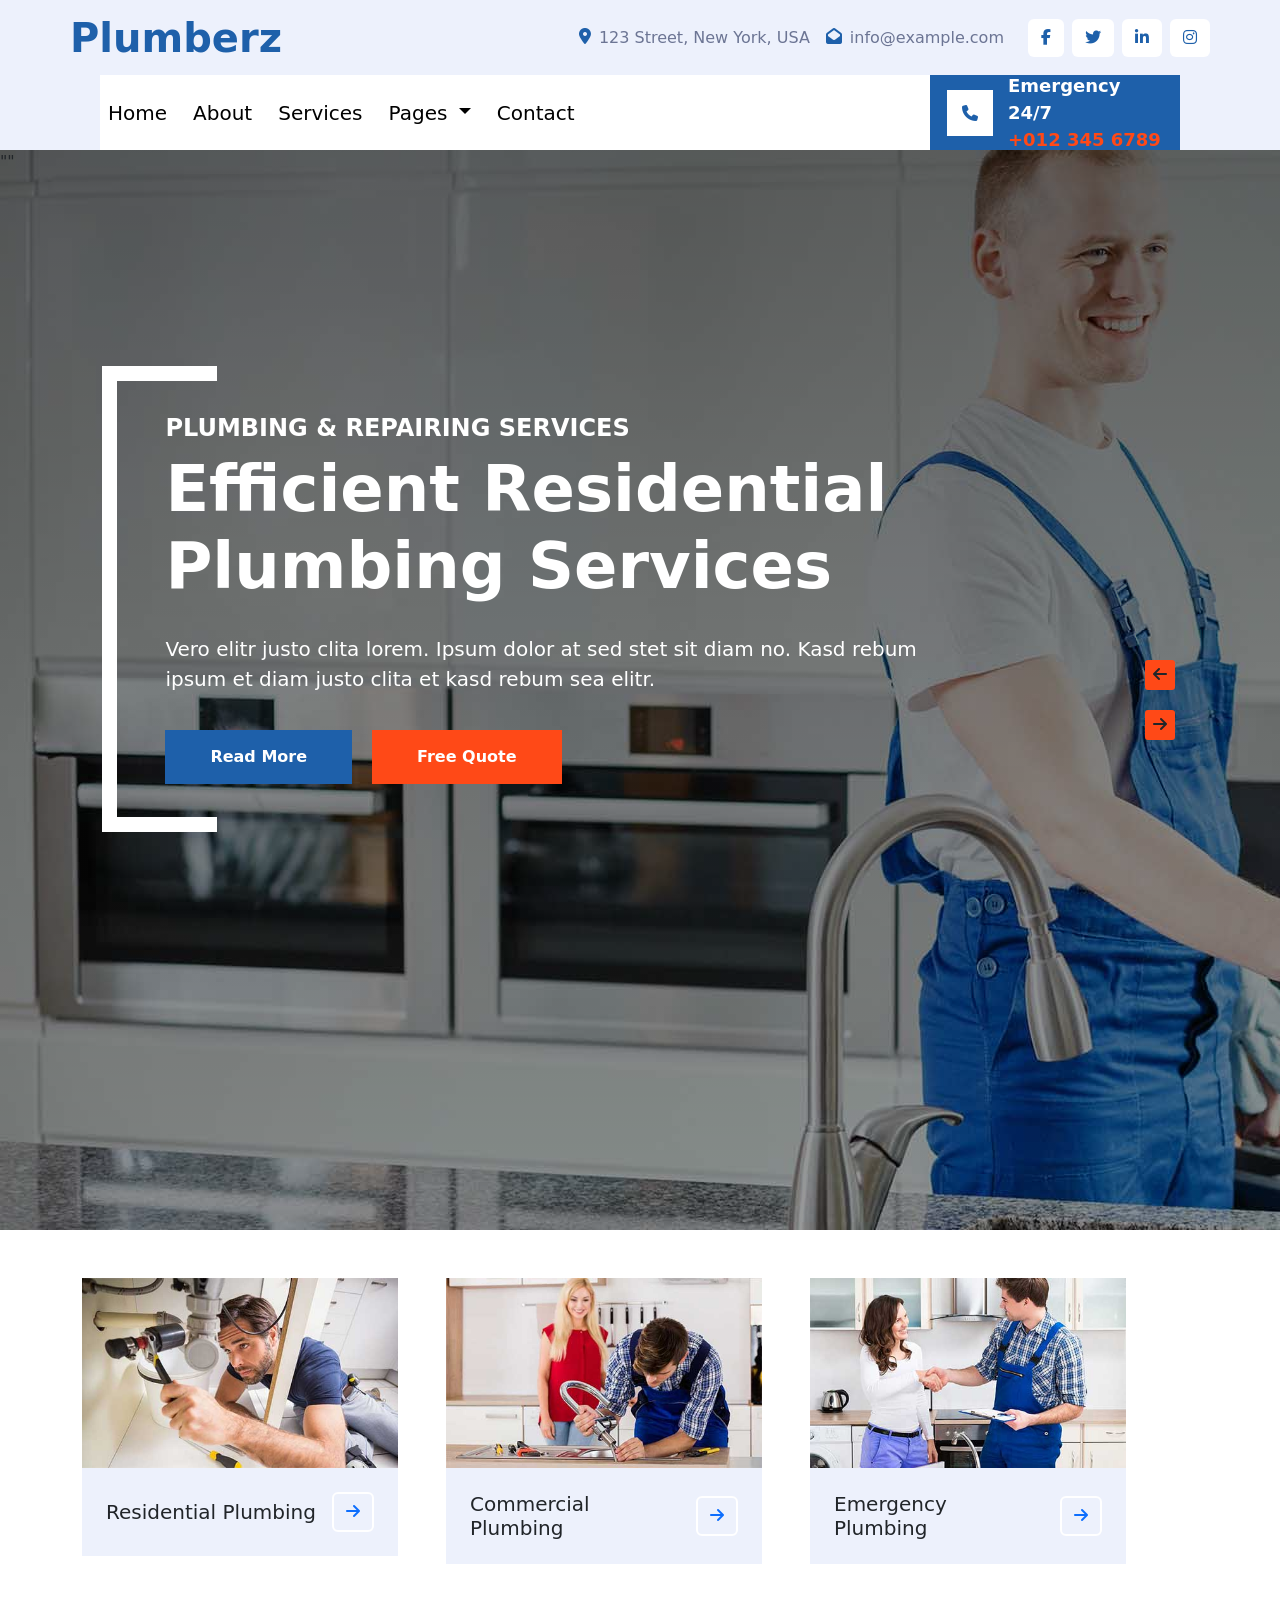
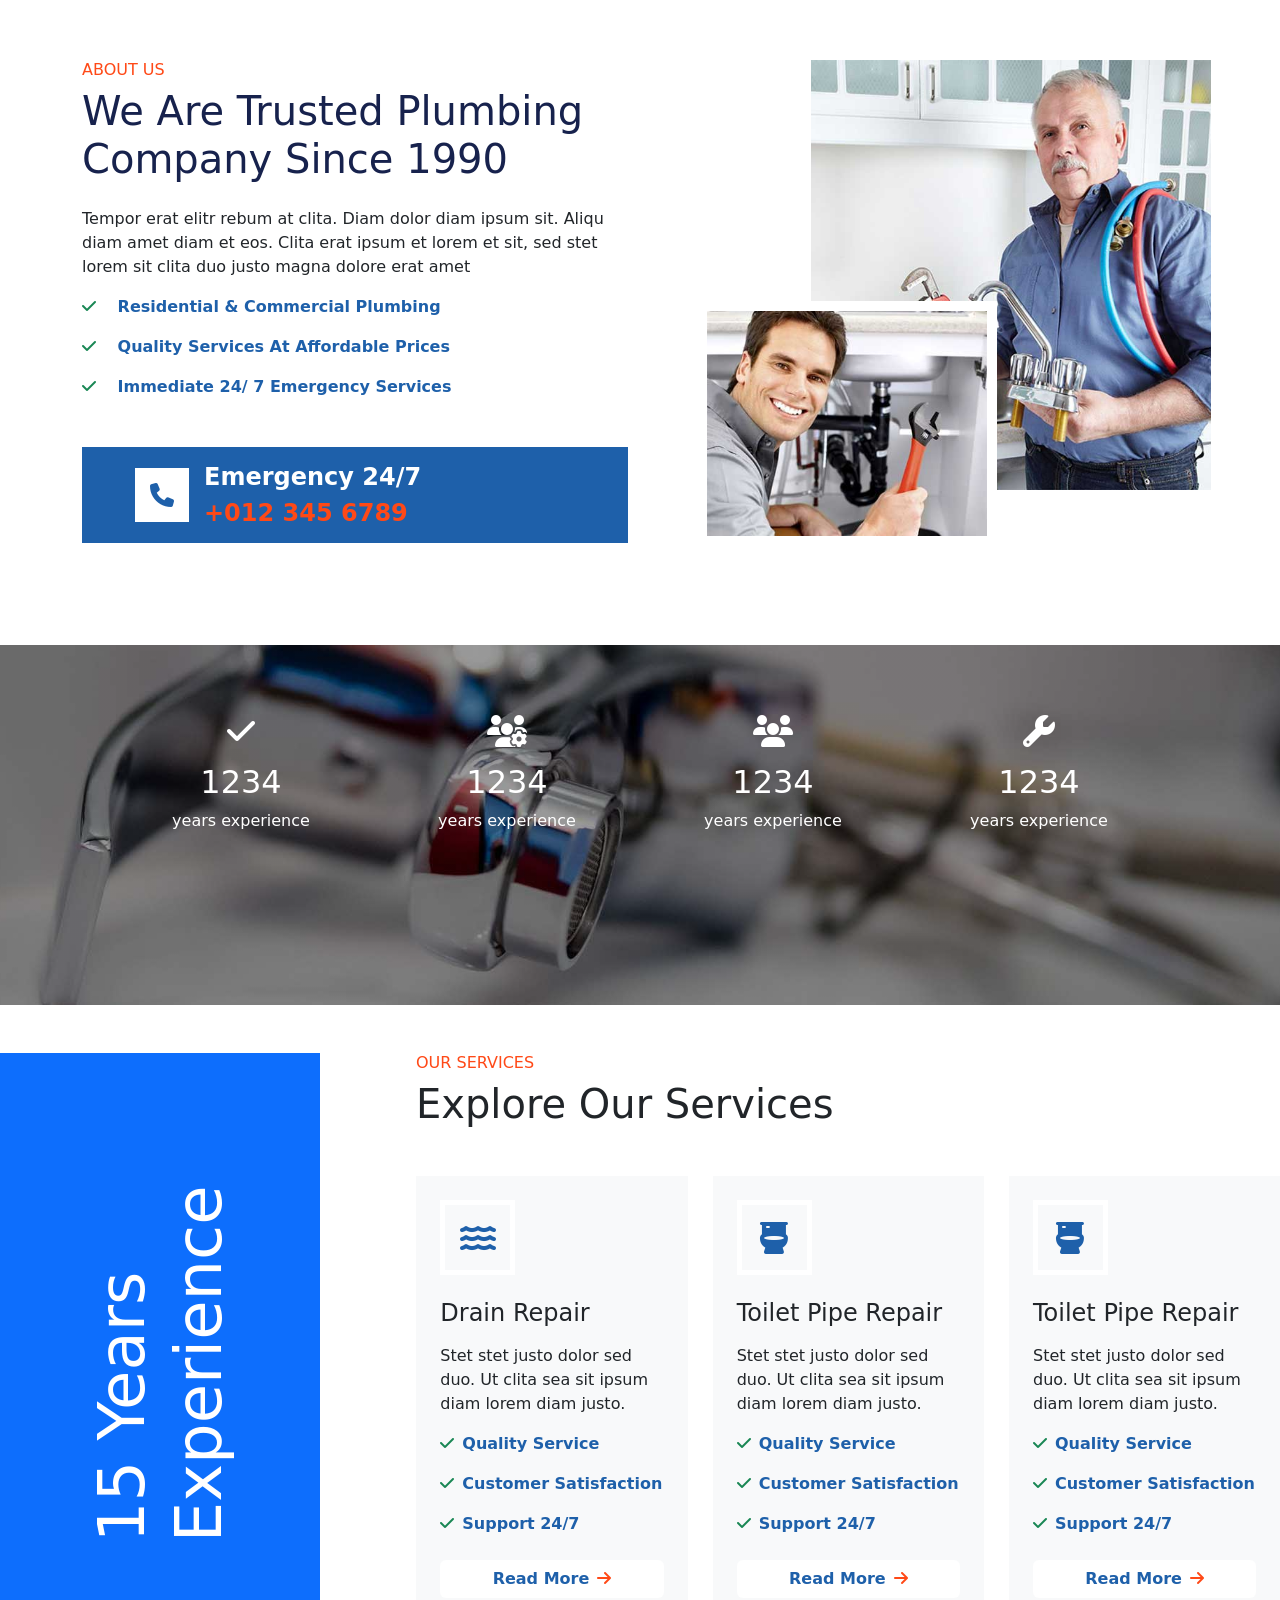
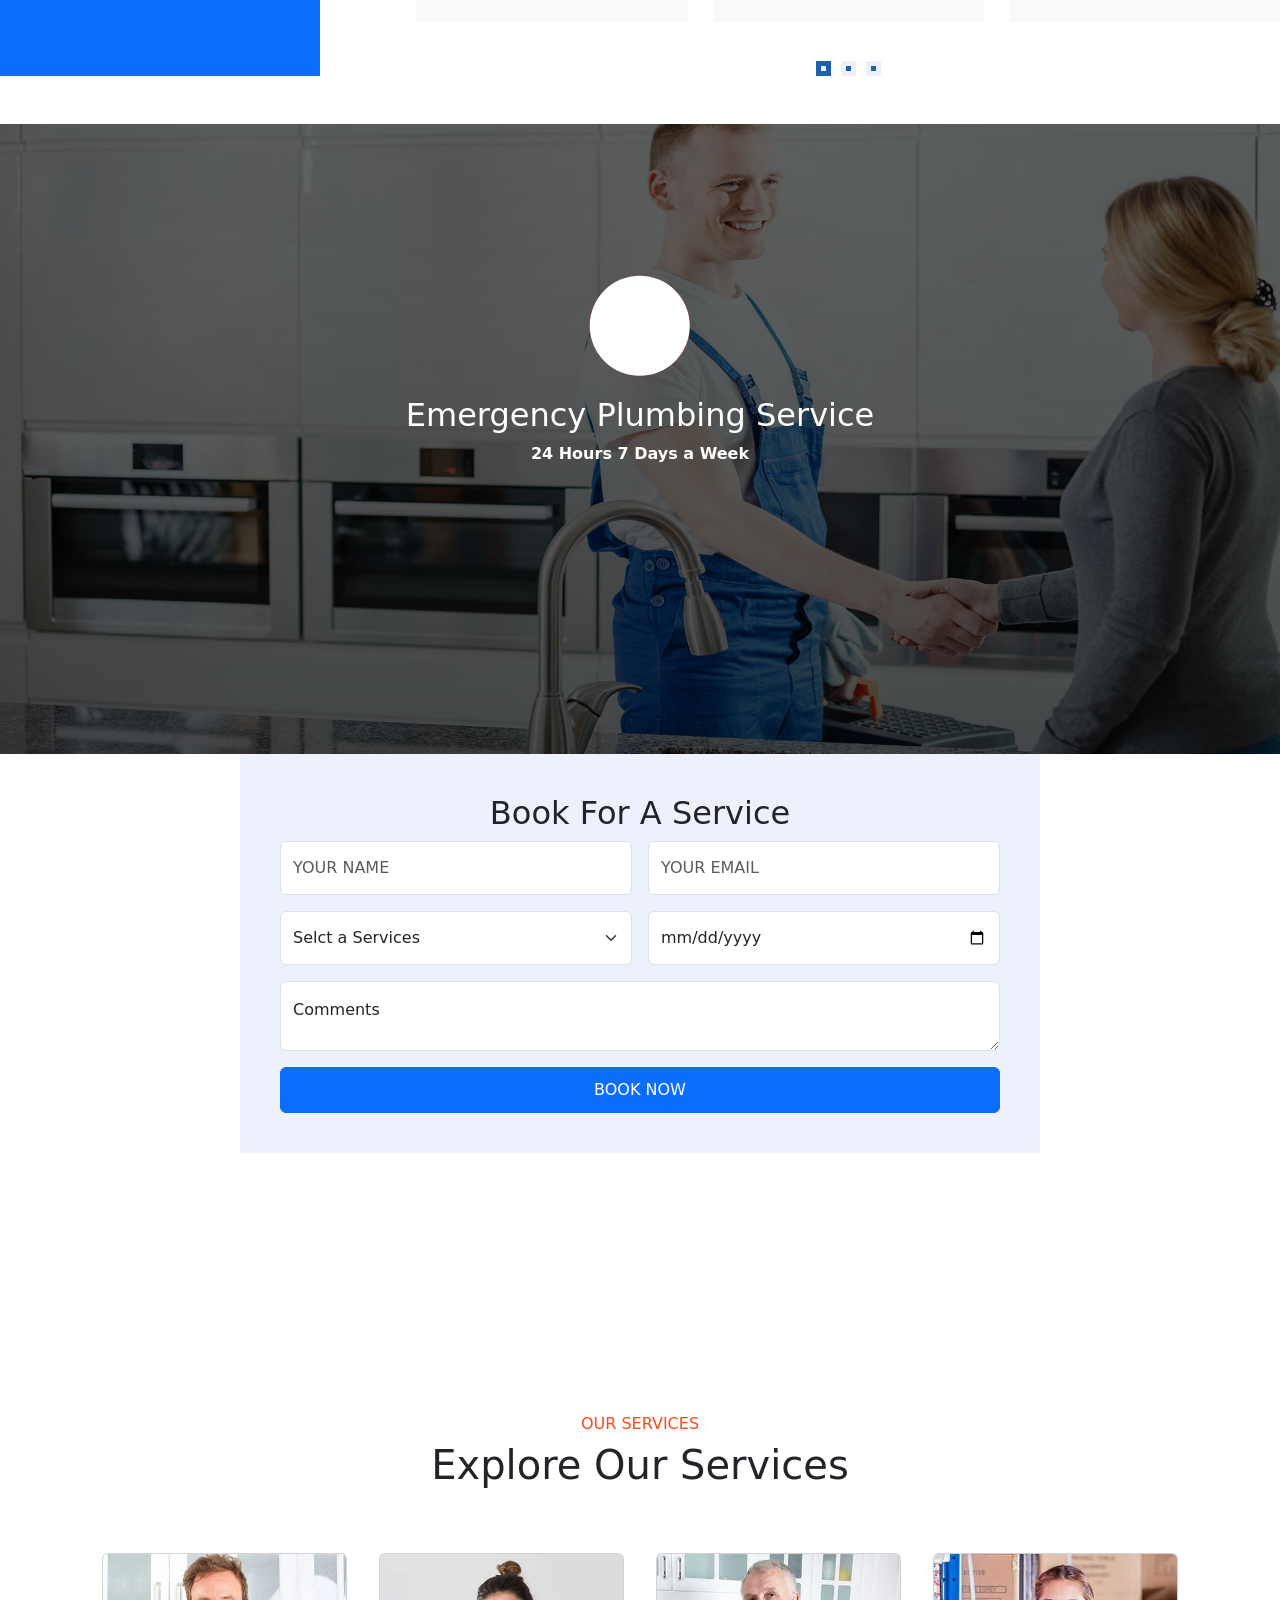
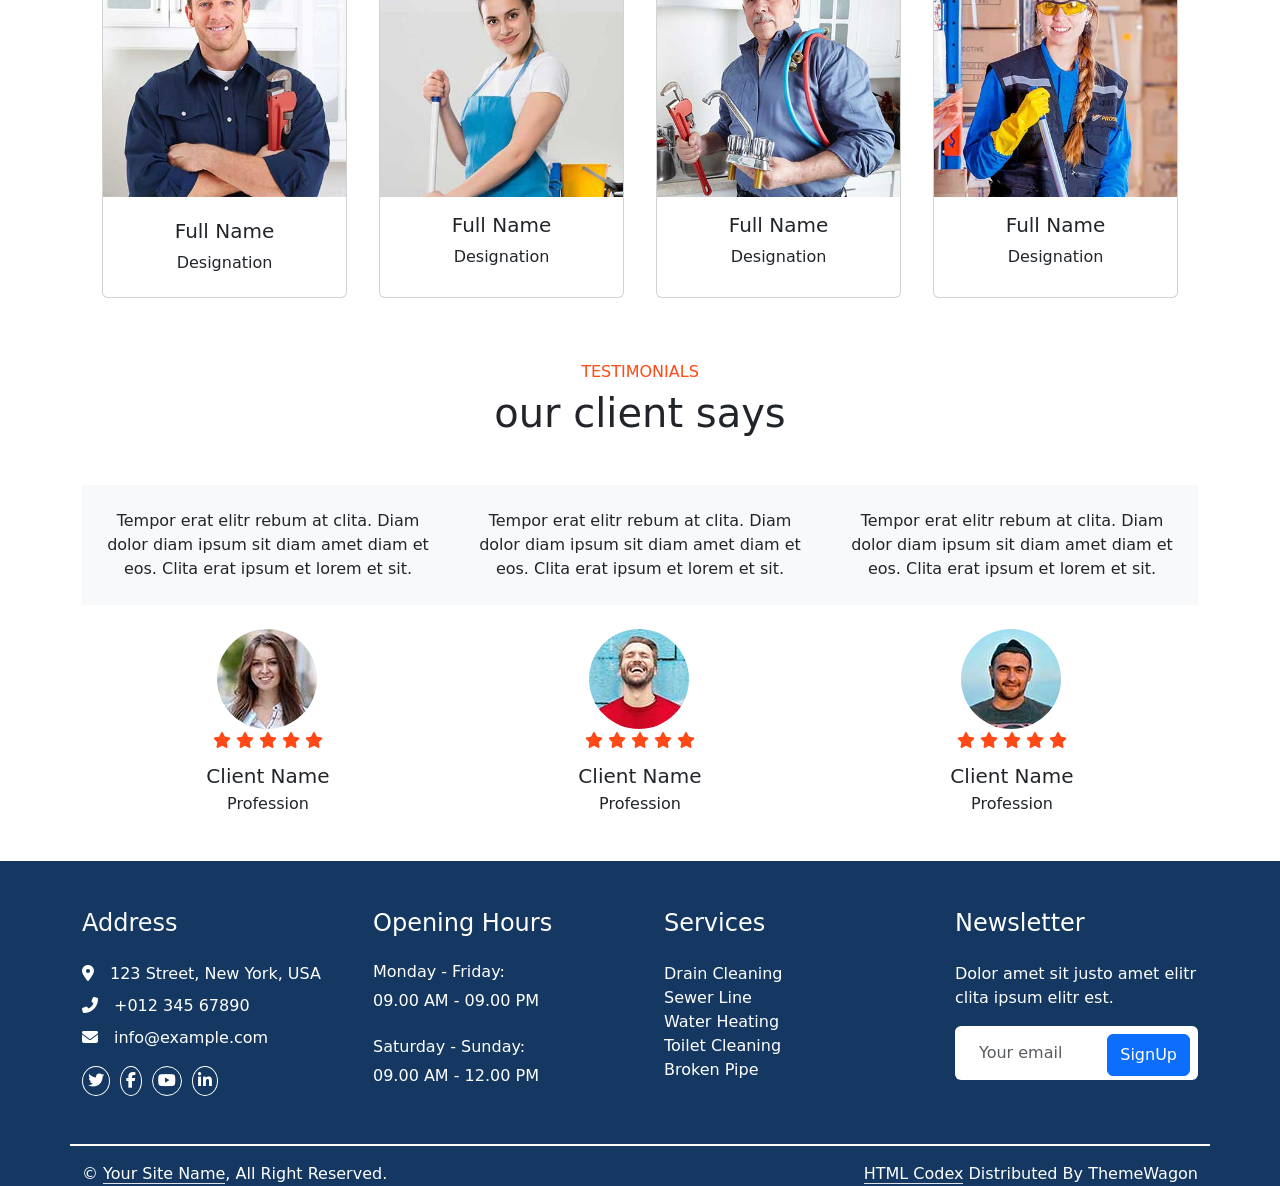
<file: index.html>
<!DOCTYPE html>
<html lang="en">
    
<head>
    <meta charset="UTF-8">
    <meta name="viewport" content="width=device-width, initial-scale=1.0">
    <title>plumberz</title>
    <link href="https://cdn.jsdelivr.net/npm/bootstrap@5.0.2/dist/css/bootstrap.min.css" rel="stylesheet" >
    <link rel="stylesheet" href="https://cdnjs.cloudflare.com/ajax/libs/font-awesome/6.7.2/css/all.min.css">
    <link rel="stylesheet" href="https://cdnjs.cloudflare.com/ajax/libs/OwlCarousel2/2.3.4/assets/owl.carousel.min.css">
    <link rel="stylesheet" href="https://cdnjs.cloudflare.com/ajax/libs/OwlCarousel2/2.3.4/assets/owl.theme.default.min.css">
    <link rel="stylesheet" href="css/style.css">
</head>



<body>
    <!--top-sec-->
<section class="top-nav">
    <div class="container bg-light d-none d-lg-block px-sm-0">
        <div class="row top-bar d-flex align-item-center ">
            <div class="col-lg-2 col-md-12 text-center col-md-3 text-lg-start">
                <a class="navbar-brand m-0 p-0" href="#">
                    <h1 class="text-primary m-0">plumberz</h1>
                </a>
            </div>
            <div class="address col-lg-10 col-md-12 d-flex gap-4 justify-content-end flex-wrap">
                <div class="con-info d-flex gap-3">
                    <div class="h-100 d-flex align-item-center gap-2">
                        <i class="fa fa-map-marker-alt text-primary"></i>
                        <p >123 Street, New York, USA</p>
                    </div>
                
                    <div class="h-100 d-inline-flex  align-item-center gap-2">
                        <i class="far fa-envelope-open text-primary"></i>
                        <p>info@example.com</p>
                    </div>
                </div>
                <div class="d-flex gap-2">
                    <a class="btn btn-sm-square bg-white text-primary" href="#">
                        <i class="fab fa-facebook-f"></i>
                    </a>
                    <a class="btn btn-sm-square bg-white text-primary" href="#">
                        <i class="fab fa-twitter"></i>
                    </a>
                    <a class="btn btn-sm-square bg-white text-primary" href="#">
                        <i class="fab fa-linkedin-in"></i>
                    </a>
                    <a class="btn btn-sm-square bg-white text-primary" href="#">
                        <i class="fab fa-instagram"></i>
                    </a>
            
            
                </div>
            </div>
        </div>
    </div>
</section>

<!--navbar-->
<div class="container-fluid boundary bg-light sticky-top">
    <nav class="navbar navbar-expand-lg navbar-light bg-white p-0">
             <a class="navbar-brand d-lg-none d-block" href="#">
                    <h1 class="text-primary">plumberz</h1>
            </a>
            <button class="navbar-toggler" type="button" data-bs-toggle="collapse" data-bs-target="#navbarNavDropdown"
                aria-controls="navbarNavDropdown" aria-expanded="false" aria-label="Toggle navigation">
                <span class="navbar-toggler-icon"></span>
            </button>
            <div class="space d-flex ">
                <div class="collapse navbar-collapse" id="navbarNavDropdown">
                    <ul class="navbar-nav g-3">
                        <li class="nav-item">
                            <a class="nav-link active" aria-current="page" href="index.html">Home</a>
                        </li>
                        <li class="nav-item">
                            <a class="nav-link" href="about.html">about</a>
                        </li>
                        <li class="nav-item">
                            <a class="nav-link" href="services.html">services</a>
                        </li>
                        <li class="nav-item dropdown" id="drop">
                            <a class="nav-link dropdown-toggle" href="#" id="navbarDropdownMenuLink" role="button"
                                data-bs-toggle="dropdown" aria-expanded="false">
                                pages
                            </a>
                            <ul class="dropdown-menu" aria-labelledby="navbarDropdownMenuLink">
                                <li><a class="dropdown-item" href="action.html">Action</a></li>
                                <li><a class="dropdown-item" href="#">Another action</a></li>
                                <li><a class="dropdown-item" href="#">Something else here</a></li>
                            </ul>
                        </li>
                        <li class="nav-item">
                            <a class="nav-link" href="contact.html">contact</a>
                        </li>
                    </ul>
                    <div class="phone d-flex ">
                        <div>
                            <i class="fa-solid fa-phone"></i>
                        </div>
                        <div class="box">
                            <p class="para">Emergency 24/7</p>
                            <a href="" class="number">+012 345 6789</a>
                        </div>
                    </div>
                </div>
            </div>
    </nav>
</div>
<!--corusel-->
<div class="owl-carousel owl-theme homeSlider">
    <div class="item">
        <img src="images/plumber1.jpg" alt="plumber1">
        <div class="headings">
            <div class="m-5 hero-sec">
                <h5>Plumbing & Repairing Services</h5>
                <h1>Efficient Residential <br>Plumbing Services</h1>
                <p>Vero elitr justo clita lorem. Ipsum dolor at sed stet sit diam no. Kasd rebum <br>ipsum et diam justo clita et
                    kasd rebum sea elitr.</p>
                <div class="buttoncls">
                    <a href="#">read more</a>
                    <a href="#" class="fr">free quote</a>
                </div>
            </div>
        </div>
    </div>

    <div class="item">
        <img src="images/plumber-2.jpg" alt="plumber-2">
        <div class="headings">
            <div class="m-5 hero-sec">
                <h5>Plumbing & Repairing Services</h5>
                <h1>Efficient Residential <br>Plumbing Services</h1>
                <p>Vero elitr justo clita lorem. Ipsum dolor at sed stet sit diam no. Kasd rebum <br>ipsum et diam justo
                    clita et
                    kasd rebum sea elitr.</p>
                <div class="buttoncls">
                    <a href="#">read more</a>
                    <a href="#" class="fr">free quote</a>
                </div>
            </div>
        </div>
    </div>
    
</div>
<!--sevicing-->
<section class="service py-5">
    <div class="container">
        <div class="fit row d-flex g-5 me-5">
            <div class="col-lg-4 col-md-6">
                <div class="img-sec ">
                    <img  class="img-fluid w-100 h-100 "src="images/service-1.jpg" alt="service-1">
                   <div class="tab d-flex align-items-center justify-content-between bg-light p-4">
                        <h5 class="me-3 mb-0">Residential Plumbing</h5>
                        <a class="btn btn-square btn-outline-primary border-2 border-white flex-shrink-0" href=""><i class="fa fa-arrow-right"></i></a>
                    </div>
                </div>
            </div>
             <div class="col-lg-4 col-md-6">
                <div class="img-sec">
                    <img  class="img-fluid w-100 h-100 "src="images/service-2.jpg" alt="service-1">
                   <div class="tab d-flex align-items-center justify-content-between bg-light p-4">
                        <h5 class=" me-3 mb-0">Commercial Plumbing </h5>
                        <a class="btn btn-square btn-outline-primary border-2 border-white flex-shrink-0" href=""><i class="fa fa-arrow-right"></i></a>
                    </div>
                </div>
            </div>
             <div class="col-lg-4 col-md-6">
                <div class="img-sec">
                    <img  class="img-fluid w-100 h-100 "src="images/service-3.jpg" alt="service-1">
                   <div class="tab d-flex align-items-center justify-content-between bg-light p-4">
                        <h5 class="me-3 mb-0">Emergency Plumbing</h5>
                        <a class="btn btn-square btn-outline-primary border-2 border-white flex-shrink-0" href=""><i class="fa fa-arrow-right"></i></a>
                    </div>
                </div>
            </div>
        </div>

    </div>
</section>
<!--about-us-->
<section class="about-us mt-5">
    <div class="container">
        <div class="row">
            <div class="col-md-6 ">
                <h6 class="text-secondary text-uppercase">about us</h6>
                <h2 class="main mb-4">We Are Trusted Plumbing Company Since 1990</h2>
                <p>Tempor erat elitr rebum at clita. Diam dolor diam ipsum sit. Aliqu diam amet diam et eos. Clita erat ipsum et lorem et sit, sed stet lorem sit clita duo justo magna dolore erat amet</p>
                <p class="fw-medium text-primary "><i class="fa fa-check text-success me-3"></i> Residential & commercial plumbing</p >
                <p class="fw-medium text-primary "><i class="fa fa-check text-success me-3"></i> Quality services at affordable prices</p >
                <p class="fw-medium text-primary "><i class="fa fa-check text-success me-3"></i> Immediate 24/ 7 emergency services</p>
                <div class="phone d-flex mt-5 w-100 g-5 p-5">
                    <div>
                        <i class="fa-solid fa-phone" style="font-size: 24px;"></i>
                    </div>
                    <div class="box ">
                        <p class="para" style="font-size: 24px;">Emergency 24/7</p>
                        <a href="" class="number"style="font-size: 24px;">+012 345 6789</a> 
                    </div>
                </div>
            </div>
            <div class="sec col-md-6 ">
                <div class="align">
                    <img class="img-fluid h-20" src="images/about-1.jpg" alt="">
                </div>
                <div class="align2">
                    <img src="images/about-2.jpg" alt="">
                </div>

            </div>
        </div>
    </div>
</section>
<!--fact-->
<section class="fact">
        <div class="container">
            <div class="dis row g-5">
                <div class="col-md-3 mt-5 text-center ">
                    <i class="fa fa-check fa-2x text-white mb-3"></i>
                    <h2 class="text-white mb-2">1234</h2>
                    <p class="text-white mb-0">years experience</p>

                </div>
                <div class="col-md-3 mt-5 text-center ">
                    <i class="fa fa-users-cog fa-2x text-white mb-3"></i>
                    <h2 class="text-white mb-2">1234</h2>
                    <p class="text-white mb-0">years experience</p>

                </div>
                <div class="col-md-3 mt-5 text-center ">
                    <i class="fa fa-users fa-2x text-white mb-3"></i>
                    <h2 class="text-white mb-2">1234</h2>
                    <p class="text-white mb-0">years experience</p>

                </div>
                <div class="col-md-3 mt-5 text-center ">
                    <i class="fa fa-wrench fa-2x text-white mb-3"></i>
                    <h2 class="text-white mb-2">1234</h2>
                    <p class="text-white mb-0">years experience</p>

                </div>
            </div>
        </div>

</section>
<!--experience-->
<section class="services">
<div class="container-fluid py-5 px-4 px-lg-0">
        <div class="row g-0">
            <div class="col-lg-3 d-none d-lg-flex">
                <div class="d-flex align-items-center justify-content-center bg-primary w-100 h-100">
                    <h1 class="display-3 text-white m-0" style="transform: rotate(-90deg);">15 Years Experience</h1>
                </div>
            </div>
            <div class="col-md-12 col-lg-9">
                <div class="ms-lg-5 ps-lg-5">
                    <div class="text-center text-lg-start wow fadeInUp" data-wow-delay="0.1s">
                        <h6 class="text-secondary text-uppercase">Our Services</h6>
                        <h1 class="mb-5">Explore Our Services</h1>
                    </div>
                    <div class="owl-carousel owl-theme service-carousel position-relative wow fadeInUp" data-wow-delay="0.1s">
                        <div class="bg-light p-4">
                            <div class="d-flex align-items-center justify-content-center border border-5 border-white mb-4" style="width: 75px; height: 75px;">
                                <i class="fa fa-water fa-2x text-primary"></i>
                            </div>
                            <h4 class="mb-3">Drain Repair</h4>
                            <p>Stet stet justo dolor sed duo. Ut clita sea sit ipsum diam lorem diam justo.</p>
                            <p class="text-primary fw-medium"><i class="fa fa-check text-success me-2"></i>Quality Service</p>
                            <p class="text-primary fw-medium"><i class="fa fa-check text-success me-2"></i>Customer Satisfaction</p>
                            <p class="text-primary fw-medium"><i class="fa fa-check text-success me-2"></i>Support 24/7</p>
                            <a href="" class="btn bg-white text-primary w-100 mt-2">Read More<i class="fa fa-arrow-right text-secondary ms-2"></i></a>
                        </div>
                        <div class="bg-light p-4">
                            <div class="d-flex align-items-center justify-content-center border border-5 border-white mb-4" style="width: 75px; height: 75px;">
                                <i class="fa fa-toilet fa-2x text-primary"></i>
                            </div>
                            <h4 class="mb-3">Toilet Pipe Repair</h4>
                            <p>Stet stet justo dolor sed duo. Ut clita sea sit ipsum diam lorem diam justo.</p>
                            <p class="text-primary fw-medium"><i class="fa fa-check text-success me-2"></i>Quality Service</p>
                            <p class="text-primary fw-medium"><i class="fa fa-check text-success me-2"></i>Customer Satisfaction</p>
                            <p class="text-primary fw-medium"><i class="fa fa-check text-success me-2"></i>Support 24/7</p>
                            <a href="" class="btn bg-white text-primary w-100 mt-2">Read More<i class="fa fa-arrow-right text-secondary ms-2"></i></a>
                        </div>
                          <div class="bg-light p-4">
                            <div class="d-flex align-items-center justify-content-center border border-5 border-white mb-4" style="width: 75px; height: 75px;">
                                <i class="fa fa-toilet fa-2x text-primary"></i>
                            </div>
                            <h4 class="mb-3">Toilet Pipe Repair</h4>
                            <p>Stet stet justo dolor sed duo. Ut clita sea sit ipsum diam lorem diam justo.</p>
                            <p class="text-primary fw-medium"><i class="fa fa-check text-success me-2"></i>Quality Service</p>
                            <p class="text-primary fw-medium"><i class="fa fa-check text-success me-2"></i>Customer Satisfaction</p>
                            <p class="text-primary fw-medium"><i class="fa fa-check text-success me-2"></i>Support 24/7</p>
                            <a href="" class="btn bg-white text-primary w-100 mt-2">Read More<i class="fa fa-arrow-right text-secondary ms-2"></i></a>
                        </div>
                          <div class="bg-light p-4">
                            <div class="d-flex align-items-center justify-content-center border border-5 border-white mb-4" style="width: 75px; height: 75px;">
                                <i class="fa fa-toilet fa-2x text-primary"></i>
                            </div>
                            <h4 class="mb-3">Toilet Pipe Repair</h4>
                            <p>Stet stet justo dolor sed duo. Ut clita sea sit ipsum diam lorem diam justo.</p>
                            <p class="text-primary fw-medium"><i class="fa fa-check text-success me-2"></i>Quality Service</p>
                            <p class="text-primary fw-medium"><i class="fa fa-check text-success me-2"></i>Customer Satisfaction</p>
                            <p class="text-primary fw-medium"><i class="fa fa-check text-success me-2"></i>Support 24/7</p>
                            <a href="" class="btn bg-white text-primary w-100 mt-2">Read More<i class="fa fa-arrow-right text-secondary ms-2"></i></a>
                        </div>
                          <div class="bg-light p-4">
                            <div class="d-flex align-items-center justify-content-center border border-5 border-white mb-4" style="width: 75px; height: 75px;">
                                <i class="fa fa-toilet fa-2x text-primary"></i>
                            </div>
                            <h4 class="mb-3">Toilet Pipe Repair</h4>
                            <p>Stet stet justo dolor sed duo. Ut clita sea sit ipsum diam lorem diam justo.</p>
                            <p class="text-primary fw-medium"><i class="fa fa-check text-success me-2"></i>Quality Service</p>
                            <p class="text-primary fw-medium"><i class="fa fa-check text-success me-2"></i>Customer Satisfaction</p>
                            <p class="text-primary fw-medium"><i class="fa fa-check text-success me-2"></i>Support 24/7</p>
                            <a href="" class="btn bg-white text-primary w-100 mt-2">Read More<i class="fa fa-arrow-right text-secondary ms-2"></i></a>
                        </div>
                        <div class="bg-light p-4">
                            <div class="d-flex align-items-center justify-content-center border border-5 border-white mb-4" style="width: 75px; height: 75px;">
                                <i class="fa fa-shower fa-2x text-primary"></i>
                            </div>
                            <h4 class="mb-3">Sewer Line Repair</h4>
                            <p>Stet stet justo dolor sed duo. Ut clita sea sit ipsum diam lorem diam justo.</p>
                            <p class="text-primary fw-medium"><i class="fa fa-check text-success me-2"></i>Quality Service</p>
                            <p class="text-primary fw-medium"><i class="fa fa-check text-success me-2"></i>Customer Satisfaction</p>
                            <p class="text-primary fw-medium"><i class="fa fa-check text-success me-2"></i>Support 24/7</p>
                            <a href="" class="btn bg-white text-primary w-100 mt-2">Read More<i class="fa fa-arrow-right text-secondary ms-2"></i></a>
                        </div>
                        <div class="bg-light p-4">
                            <div class="d-flex align-items-center justify-content-center border border-5 border-white mb-4" style="width: 75px; height: 75px;">
                                <i class="fa fa-tint fa-2x text-primary"></i>
                            </div>
                            <h4 class="mb-3">Water Heater Repair</h4>
                            <p>Stet stet justo dolor sed duo. Ut clita sea sit ipsum diam lorem diam justo.</p>
                            <p class="text-primary fw-medium"><i class="fa fa-check text-success me-2"></i>Quality Service</p>
                            <p class="text-primary fw-medium"><i class="fa fa-check text-success me-2"></i>Customer Satisfaction</p>
                            <p class="text-primary fw-medium"><i class="fa fa-check text-success me-2"></i>Support 24/7</p>
                            <a href="" class="btn bg-white text-primary w-100 mt-2">Read More<i class="fa fa-arrow-right text-secondary ms-2"></i></a>
                        </div>
                    </div>
                </div>
            </div>
        </div>
    </div>
</section>
<!--video-->
<section>
    <div class="video">
        <img src="images/plumber1.jpg" alt="plumber-photo" class="back">
        <div class="content-class">
            <div class="play-button">
                <a href="https://www.youtube.com/watch?v=fSp2C7QPH8M&list=PL9ooVrP1hQOGN1jUBxcghKWedTVD2Ns0z" target="_blank"><img src="images/play-button (1).png" alt="" class="front img-fluid"></a>
            </div>
            <h2>Emergency Plumbing Service</h2>
            <p>24 Hours 7 Days a Week</p>
        </div>
    </div>
</section>
<!--form-->
<section>
    <div class="container">
        <div class="design justify-content-center">
            <div class="des">
                <h2>Book For A Service</h2>
                <form>
                    <div class="row g-3">
                        <div class="col-sm-6 col">
                            <input type="text" class="form-control" placeholder="YOUR NAME" aria-label=" name">
                        </div>
                        <div class="col-sm-6 col">
                            <input type="email" class="form-control" placeholder="YOUR EMAIL" aria-label="email">
                        </div>
                        <div class="col-sm-6 col">
                            <select class="form-select" aria-label="Default select example" >
                                <option selected>Selct a Services</option>
                                <option value="1">One</option>
                                <option value="2">Two</option>
                                <option value="3">Three</option>
                                </select>
                        </div>
                        <div class="col-sm-6 col">
                            <input type="date" class="form-control" placeholder="Last name" aria-label="Last name">
                        </div>
                        <div class="col-12">
                        <div class="form-floating">
                            <textarea class="form-control" placeholder="Leave a comment here" id="floatingTextarea2" style="height: 70px"></textarea>
                            <label for="floatingTextarea2">Comments</label>
                        </div>
                        </div>
                    </div>
    
                    <button type="submit"style="width: 100%; padding: 10px;" class="btn btn-primary mt-3">BOOK NOW</button>
                </form>
            </div>
        </div>



    </div>
</section>
<!--technicians-->
<section class="">
    <div class="container">
    <div class="text-center  wow fadeInUp" data-wow-delay="0.1s">
        <h6 class="text-secondary text-uppercase">Our Services</h6>
        <h1 class="mb-5">Explore Our Services</h1>
    </div>
    <div class="container">
        <div class="row g-3">
            <div class="text-center col-md-3 p-3">
                <div class="card">
                    <img src="images/technicians1.jpg" class="card-img-top" alt="...">
                    <div class="bg-change-box">
                        <div class="card-body_light">
                            <h5 class="card-title">Full Name</h5>
                            <p class="card-text">Designation</p>
                        </div>
                        <div class="card-body_primary">
                            <a href="javascript:void(0)"><i class="fa-brands fa-facebook"></i></a>
                            <a href="javascript:void(0)"><i class="fa-brands fa-instagram"></i></a>
                            <a href="javascript:void(0)"><i class="fa-brands fa-linkedin-in"></i></a>
                        </div>
                    </div>
                </div>
            </div>
            <div class="text-center col-md-3 p-3">
                <div class="card">
                    <img src="images/team-2.jpg" class="card-img-top" alt="...">
                    <div class="bg-change-box">
                        <div class="card-body">
                            <h5 class="card-title">Full Name</h5>
                            <p class="card-text">Designation</p>
                        </div>
                    </div>
                </div>
            </div>
            <div class="text-center col-md-3 p-3">
                <div class="card">
                    <img src="images/team-3.jpg" class="card-img-top" alt="...">
                    <div class="bg-change-box">
                        <div class="card-body">
                            <h5 class="card-title">Full Name</h5>
                            <p class="card-text">Designation</p>
                        </div>
                    </div>
                </div>
            </div>
            <div class="text-center col-md-3 p-3">
                <div class="card">
                    <img src="images/team-4.jpg" class="card-img-top" alt="...">
                    <div class="bg-change-box">
                        <div class="card-body">
                            <h5 class="card-title">Full Name</h5>
                            <p class="card-text">Designation</p>
                        </div>
                    </div>
                </div>
            </div>
        </div>

    </div>
    </div>
</section>
<!--feedback-->
<section class="feedback mt-5">
        <div class="container">
            <div class="text-center  wow fadeInUp" data-wow-delay="0.1s">
                <h6 class="text-secondary text-uppercase">testimonials</h6>
                <h1 class="mb-5">our client says</h1>
            </div>
            <div id="owl-demo" class="owl-carousel testimonial-carousel owl-theme">
                
                <div class="clients">
                    <div class="testimonial-text bg-light text-center p-4 mb-4">
                        <p class="mb-0">Tempor erat elitr rebum at clita. Diam dolor diam ipsum sit diam amet diam et eos. Clita erat ipsum
                            et lorem et sit.</p>
                    </div>
                    <img src="images/testimonial-1.jpg" alt="owl image">
                    <div class="mb-2 text-center">
                        <p class="fa fa-star text-secondary"></p>
                        <p class="fa fa-star text-secondary"></p>
                        <p class="fa fa-star text-secondary"></p>
                        <p class="fa fa-star text-secondary"></p>
                        <p class="fa fa-star text-secondary"></p>
                        <h5 class="mb-1">Client Name</h5>
                        <p class="m-0">Profession</p>
                    </div>

                </div>
                <div class="clients">
                    <div class="testimonial-text bg-light text-center p-4 mb-4">
                        <p class="mb-0">Tempor erat elitr rebum at clita. Diam dolor diam ipsum sit diam amet diam et eos. Clita erat
                            ipsum
                            et lorem et sit.</p>
                    </div>
                    <img src="images/testimonial-2.jpg" alt="owl image">
                    <div class="mb-2 text-center">
                        <p class="fa fa-star text-secondary"></p>
                        <p class="fa fa-star text-secondary"></p>
                        <p class="fa fa-star text-secondary"></p>
                        <p class="fa fa-star text-secondary"></p>
                        <p class="fa fa-star text-secondary"></p>
                        <h5 class="mb-1">Client Name</h5>
                        <p class="m-0">Profession</p>
                    </div>
                
                </div>
                                <div class="clients">
                    <div class="testimonial-text bg-light text-center p-4 mb-4">
                        <p class="mb-0">Tempor erat elitr rebum at clita. Diam dolor diam ipsum sit diam amet diam et eos. Clita erat ipsum
                            et lorem et sit.</p>
                    </div>
                    <img src="images/testimonial-3.jpg" alt="owl image">
                    <div class="mb-2 text-center">
                        <p class="fa fa-star text-secondary"></p>
                        <p class="fa fa-star text-secondary"></p>
                        <p class="fa fa-star text-secondary"></p>
                        <p class="fa fa-star text-secondary"></p>
                        <p class="fa fa-star text-secondary"></p>
                        <h5 class="mb-1">Client Name</h5>
                        <p class="m-0">Profession</p>
                    </div>

                </div>
                                <div class="clients">
                    <div class="testimonial-text bg-light text-center p-4 mb-4">
                        <p class="mb-0">Tempor erat elitr rebum at clita. Diam dolor diam ipsum sit diam amet diam et eos. Clita erat ipsum
                            et lorem et sit.</p>
                    </div>
                    <img src="images/testimonial-4.jpg" alt="owl image">
                    <div class="mb-2 text-center">
                        <p class="fa fa-star text-secondary"></p>
                        <p class="fa fa-star text-secondary"></p>
                        <p class="fa fa-star text-secondary"></p>
                        <p class="fa fa-star text-secondary"></p>
                        <p class="fa fa-star text-secondary"></p>
                        <h5 class="mb-1">Client Name</h5>
                        <p class="m-0">Profession</p>
                    </div>

                </div>
                                <div class="clients">
                    <div class="testimonial-text bg-light text-center p-4 mb-4">
                        <p class="mb-0">Tempor erat elitr rebum at clita. Diam dolor diam ipsum sit diam amet diam et eos. Clita erat ipsum
                            et lorem et sit.</p>
                    </div>
                    <img src="images/testimonial-1.jpg" alt="owl image">
                    <div class="mb-2 text-center">
                        <p class="fa fa-star text-secondary"></p>
                        <p class="fa fa-star text-secondary"></p>
                        <p class="fa fa-star text-secondary"></p>
                        <p class="fa fa-star text-secondary"></p>
                        <p class="fa fa-star text-secondary"></p>
                        <h5 class="mb-1">Client Name</h5>
                        <p class="m-0">Profession</p>
                    </div>

                </div>
                                <div class="clients">
                    <div class="testimonial-text bg-light text-center p-4 mb-4">
                        <p class="mb-0">Tempor erat elitr rebum at clita. Diam dolor diam ipsum sit diam amet diam et eos. Clita erat ipsum
                            et lorem et sit.</p>
                    </div>
                    <img src="images/testimonial-2.jpg" alt="owl image">
                    <div class="mb-2 text-center">
                        <p class="fa fa-star text-secondary"></p>
                        <p class="fa fa-star text-secondary"></p>
                        <p class="fa fa-star text-secondary"></p>
                        <p class="fa fa-star text-secondary"></p>
                        <p class="fa fa-star text-secondary"></p>
                        <h5 class="mb-1">Client Name</h5>
                        <p class="m-0">Profession</p>
                    </div>

                </div>
              
            
            </div>
</section>
<!--footer-->
    <section class="footer container-fluid ">
        <div class="last container py-5">
            <div class="row g-5">
                <div class="col-lg-3 col-md-6">
                    <h4 class="text-light mb-4">Address</h4>
                    <p class="mb-2"><i class="fa fa-map-marker-alt me-3"></i>123 Street, New York, USA</p>
                    <p class="mb-2"><i class="fa fa-phone-alt me-3"></i>+012 345 67890</p>
                    <p class="mb-2"><i class="fa fa-envelope me-3"></i>info@example.com</p>
                    <div class="icons-con pt-2">
                        <a href=""><i class="fab fa-twitter"></i></a>
                        <a href=""><i class="fab fa-facebook-f"></i></a>
                        <a href=""><i class="fab fa-youtube"></i></a>
                        <a href=""><i class="fab fa-linkedin-in"></i></a>
                    </div>
                </div>
                <div class="col-lg-3 col-md-6">
                    <h4 class=" mb-4">Opening Hours</h4>
                    <h6 >Monday - Friday:</h6>
                    <p class="mb-4">09.00 AM - 09.00 PM</p>
                    <h6 >Saturday - Sunday:</h6>
                    <p class="mb-0">09.00 AM - 12.00 PM</p>
                </div>
                <div class=" col-lg-3 col-md-6 d-flex flex-column lh-base">
                    <h4 class=" mb-4">Services</h4>
                    <a  href="">Drain Cleaning</a>
                    <a  href="">Sewer Line</a>
                    <a  href="">Water Heating</a>
                    <a  href="">Toilet Cleaning</a>
                    <a" href="">Broken Pipe</a>
                </div>
                <div class="col-lg-3 col-md-6">
                    <h4 class="mb-4">Newsletter</h4>
                    <p>Dolor amet sit justo amet elitr clita ipsum elitr est.</p>
                    <div class="position-relative mx-auto" style="max-width: 400px;">
                        <input class="form-control border-0 w-100 py-3 ps-4 pe-5" type="text" placeholder="Your email">
                        <button type="button" class="btn btn-primary py-2 position-absolute top-0 end-0 mt-2 me-2">SignUp</button>
                    </div>
                </div>
            </div>
        </div>
        <div class="container mt-3">
            <div class="copyright">
                <div class="row">
                    <div class="col-md-6 text-center text-md-start mb-3 mb-md-0">
                        &copy; <a class="border-bottom" href="#">Your Site Name</a>, All Right Reserved.
                    </div>
                    <div class="col-md-6 text-center text-md-end">
                             <a class="border-bottom" href="https://htmlcodex.com">HTML Codex</a> Distributed By <a href="https://themewagon.com">ThemeWagon</a>
                    </div>
                </div>
            </div>
        </div>
    </section>
    <!-- Footer End -->




 




<!-- jQuery -->
<script src="https://code.jquery.com/jquery-3.7.1.min.js"></script>

<!-- Owl Carousel JS -->
<script src="https://cdnjs.cloudflare.com/ajax/libs/OwlCarousel2/2.3.4/owl.carousel.min.js"></script>
    <script src="https://cdn.jsdelivr.net/npm/bootstrap@5.0.2/dist/js/bootstrap.bundle.min.js" ></script>
<script>
    $('.homeSlider').owlCarousel({
    loop:true,
    margin:10,
    nav:true,
    dots:false,
    navText: [
        '<i class="fa-solid fa-arrow-left"></i>',
        '<i class="fa-solid fa-arrow-right"></i>'
    ],
    responsive:{
        0:{
            items:1
        },
        600:{
            items:1
        },
        1000:{
            items:1
        }
    }
})
</script>
    <script>
        window.addEventListener("scroll", function () {
            const navbar = document.querySelector(".boundary");

            if (window.scrollY > 50) {
                navbar.classList.add("sticky-active");
            } else {
                navbar.classList.remove("sticky-active");
            }
        });
    </script>
    <script>
    $(document).ready(function(){
        $(".service-carousel").owlCarousel({
            autoplay: true,        // Makes the carousel slide automatically
            smartSpeed: 1000,      // Transition speed (1 second)
            margin: 25,            // Gap between carousel items
            loop: true,            // Infinite looping
            nav: false,            // Hides next/prev arrows (set to true if desired)
            dots: true,            // Shows the navigation dots at the bottom
            responsive: {          // Breakpoints for responsiveness
                0:{
                    items: 1       // 1 item on mobile screens
                },
                768:{
                    items: 2       // 2 items on tablets
                },
                992:{
                    items: 3       // 3 items on desktop screens
                }
            }
        });
    });
</script>
    <script>
document.addEventListener("DOMContentLoaded", function () {
    const dropdown = document.querySelector("#drop");
    const menu = dropdown.querySelector(".dropdown-menu");

    dropdown.addEventListener("mouseenter", function () {
        menu.classList.add("show");
    });

    dropdown.addEventListener("mouseleave", function () {
        menu.classList.remove("show");
    });
});
</script>
<script>
$(document).ready(function() {
 
  $("#owl-demo").owlCarousel({
 
      autoPlay: 3000, //Set AutoPlay to 3 seconds
 
      items : 3,
      itemsDesktop : [1199,3],
      itemsDesktopSmall : [979,3]
 
  });
 
});
</script>
</body>
</html>
</file>
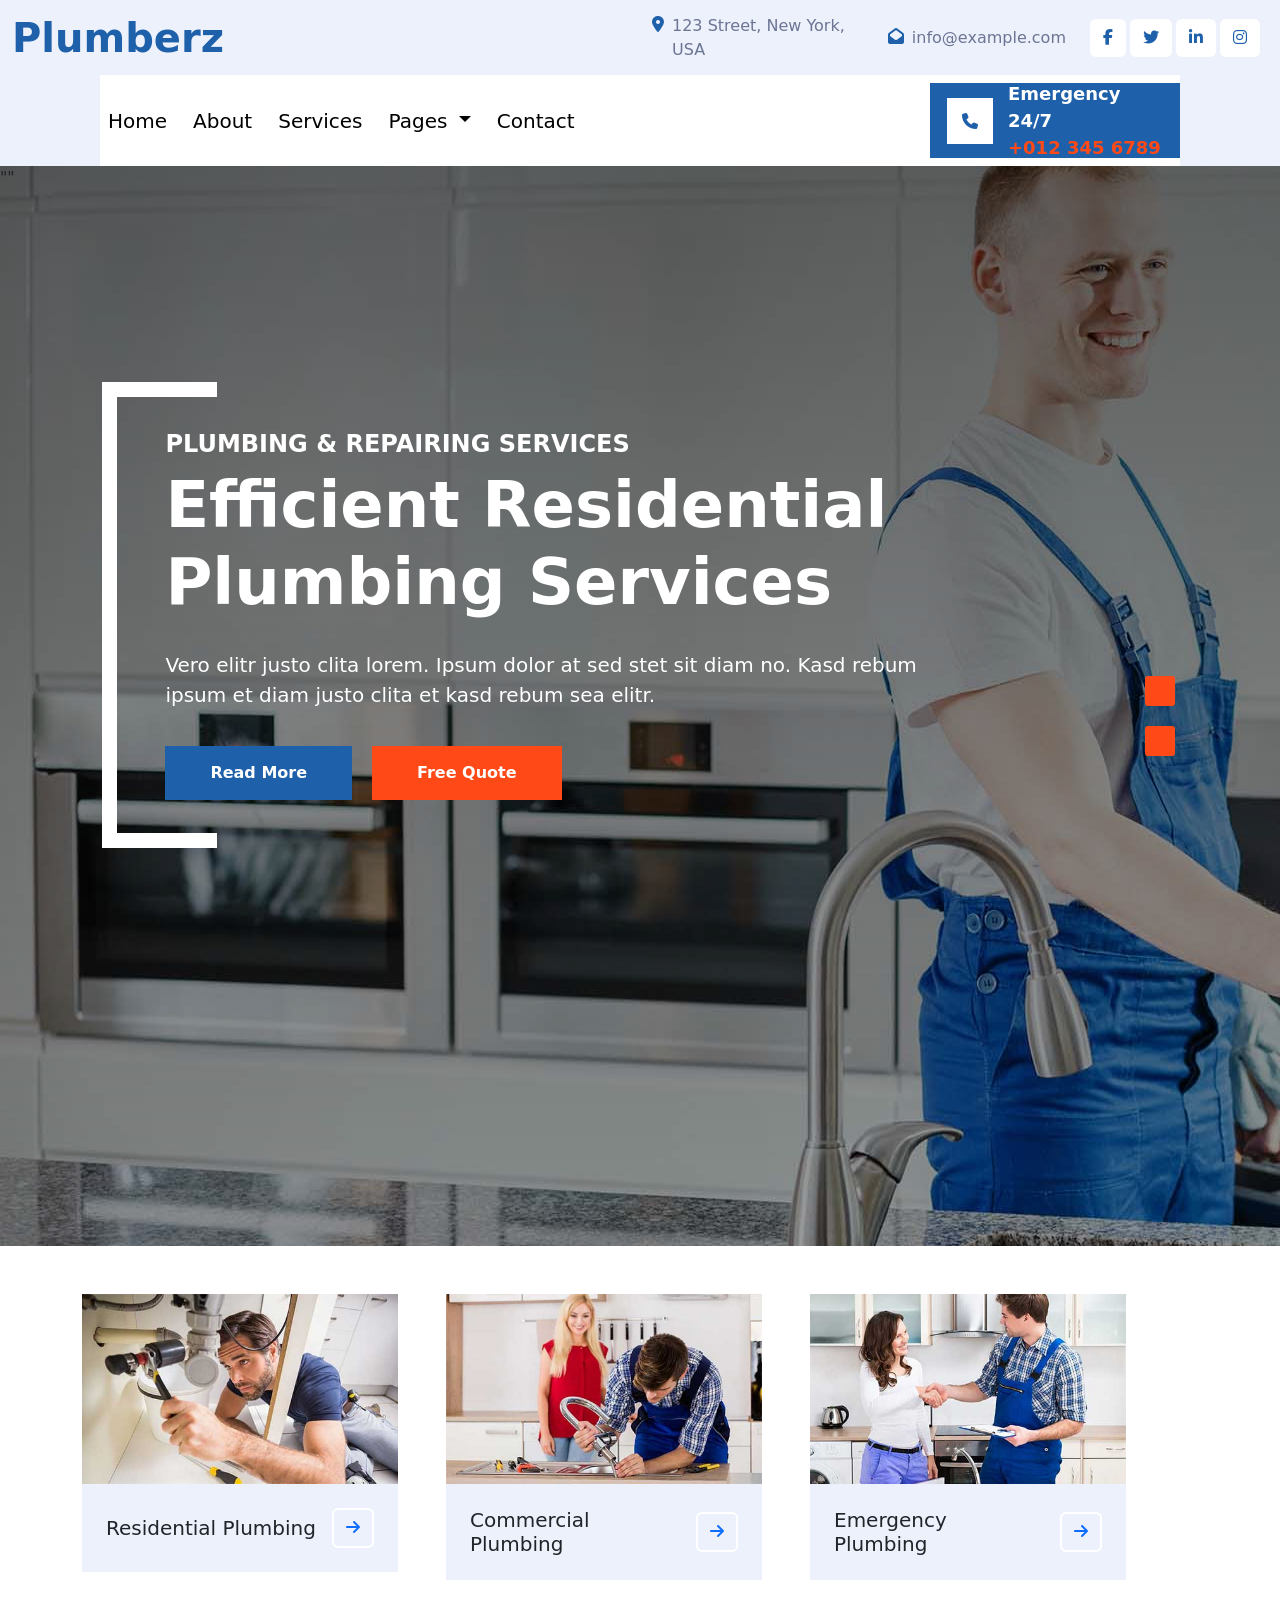
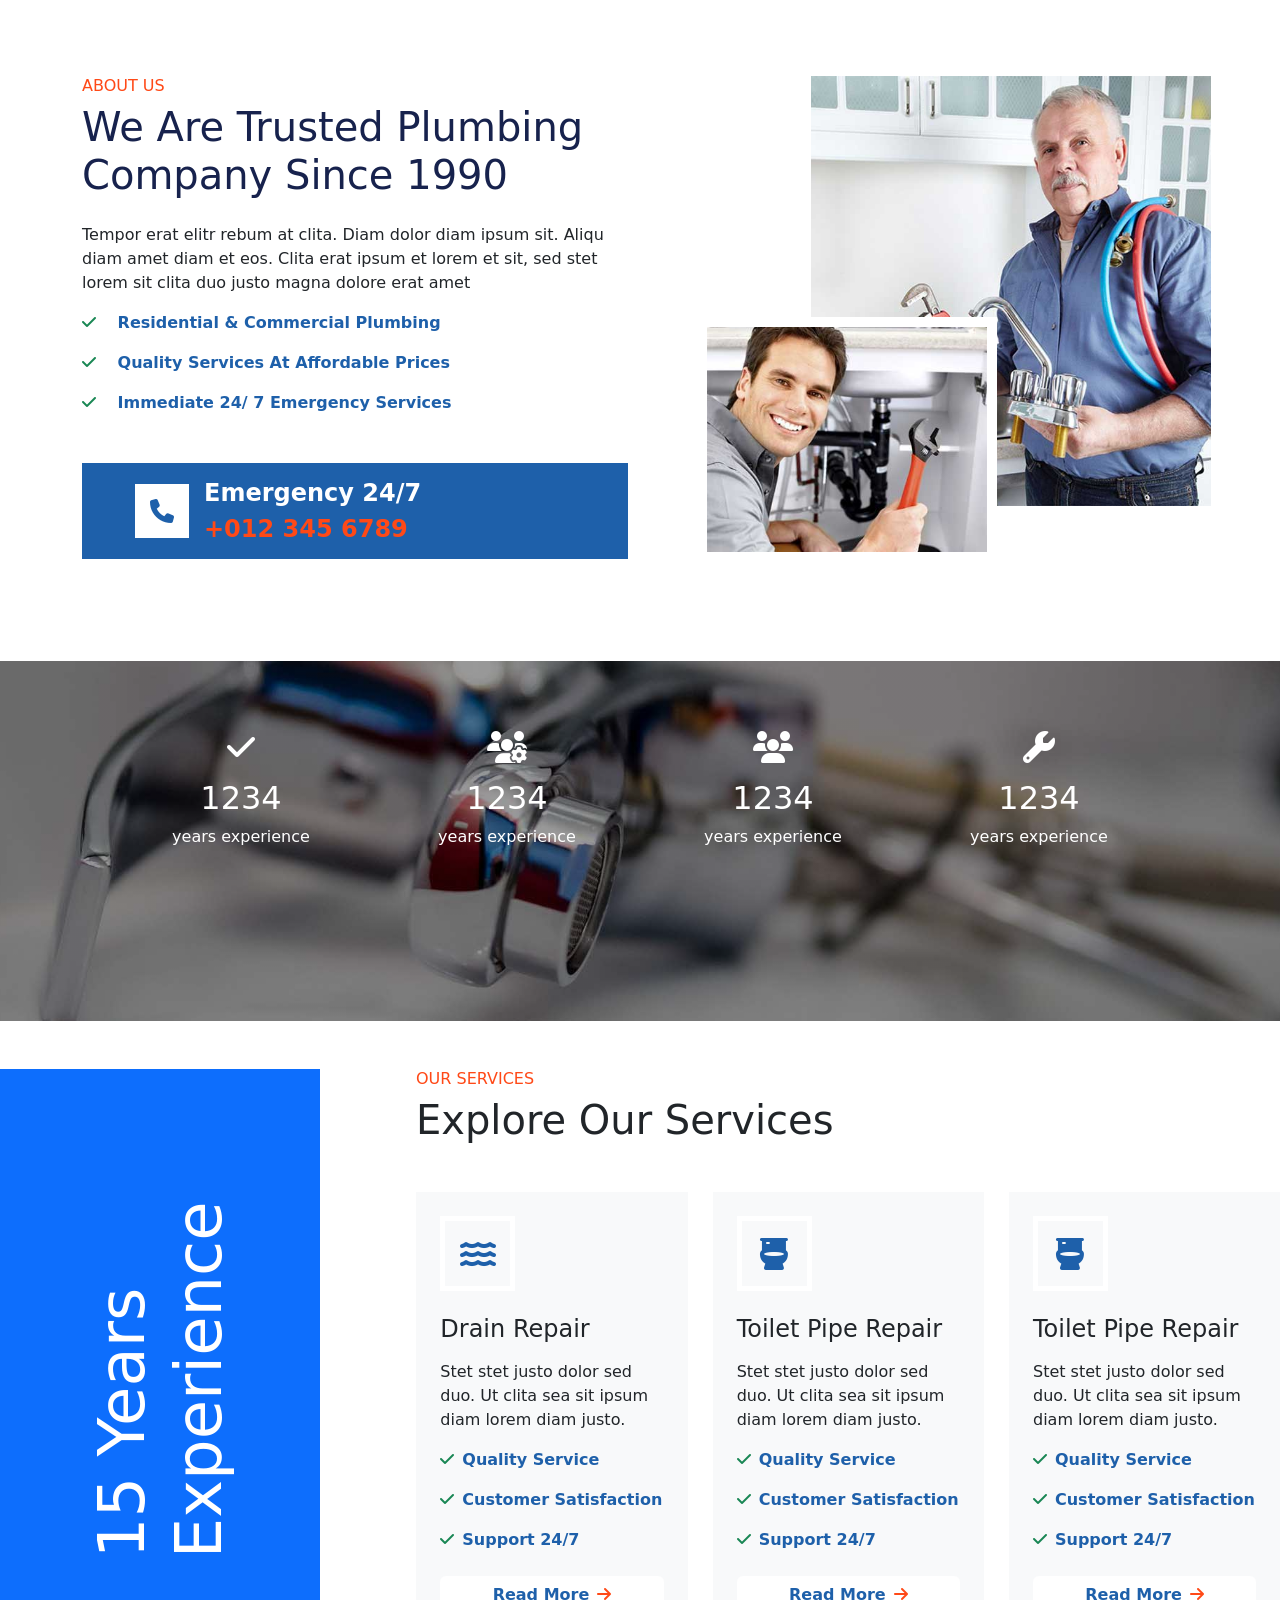
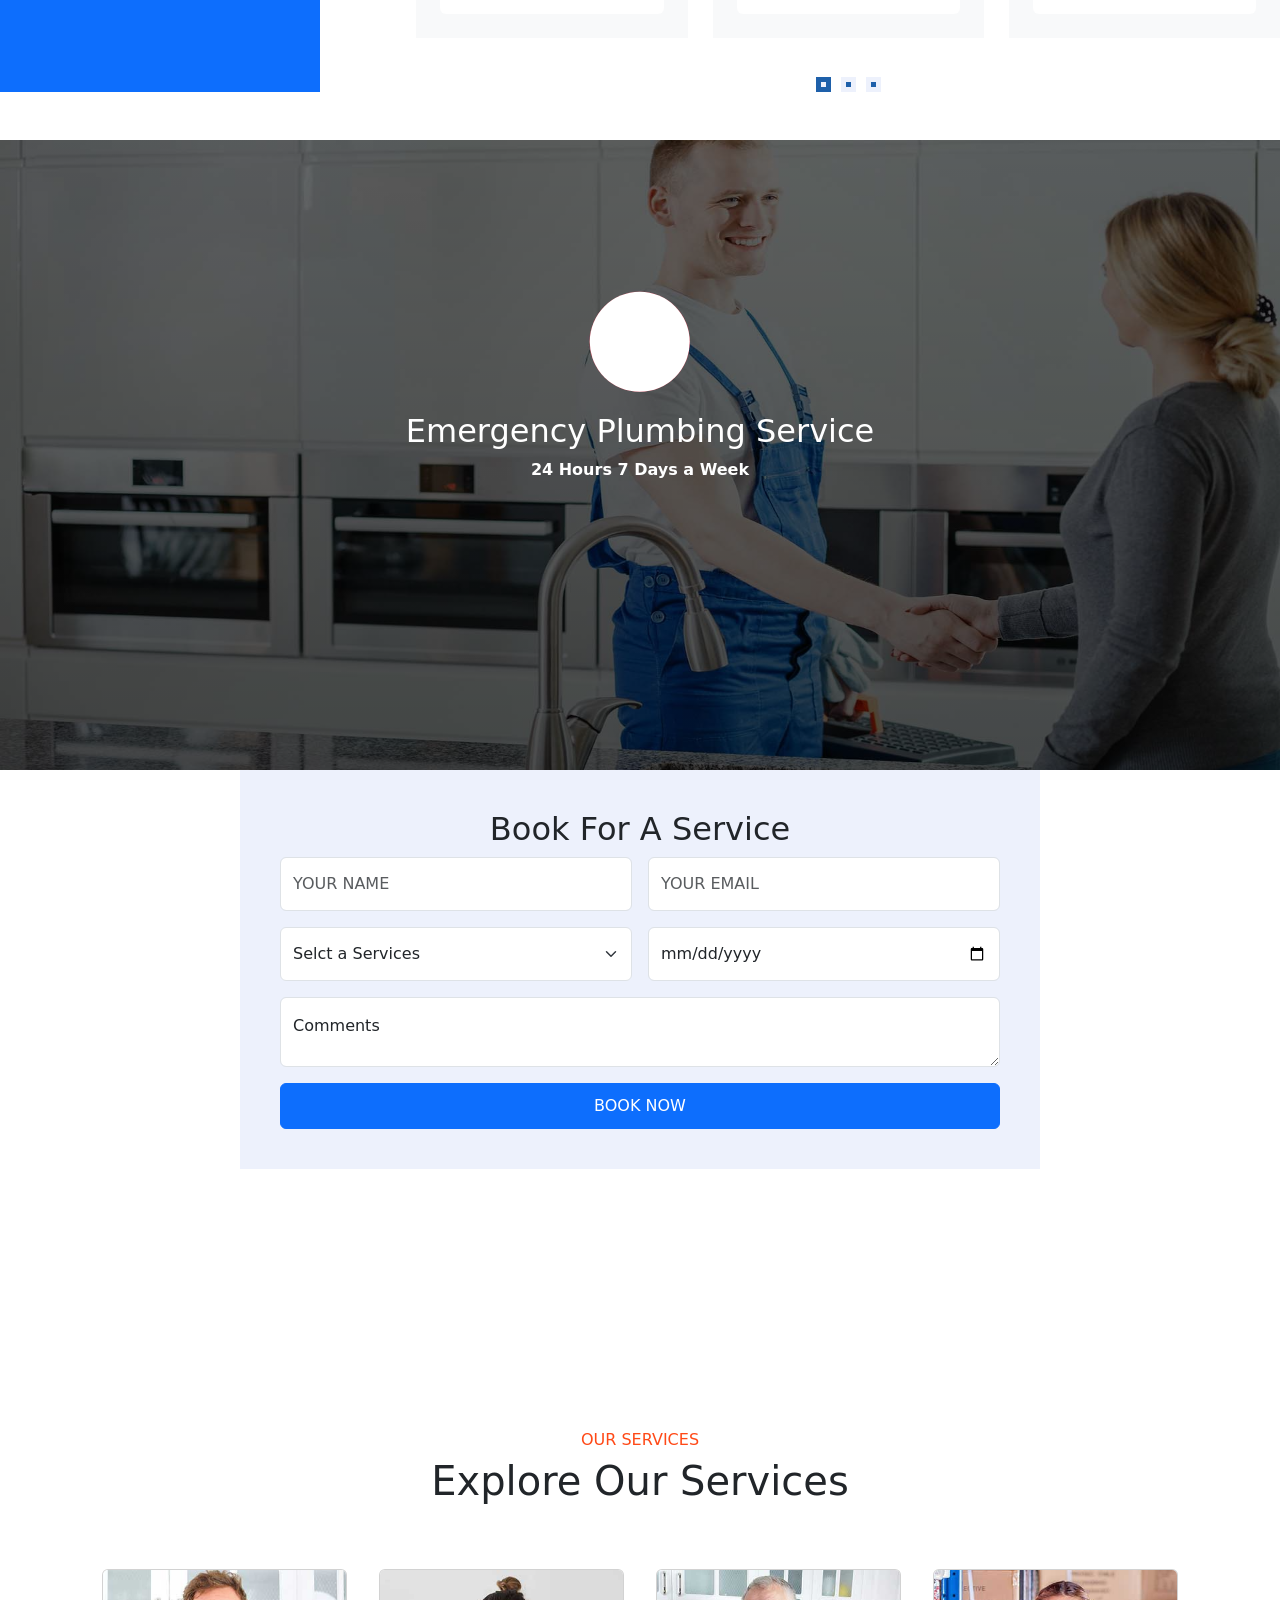
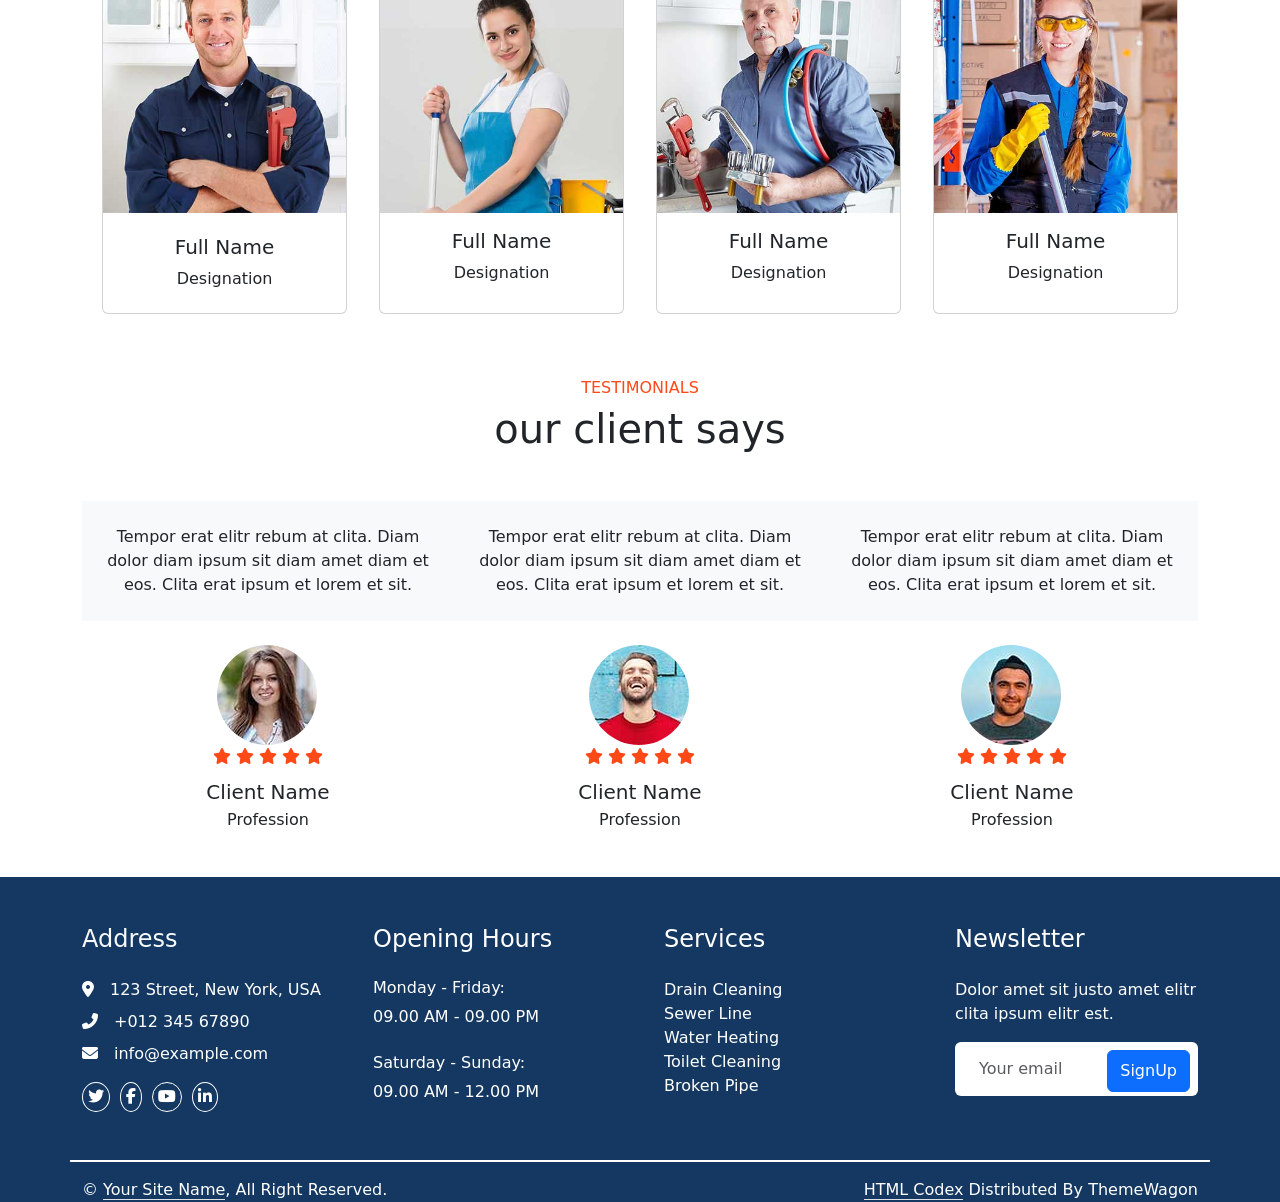
<file: 404 page.html>
<!DOCTYPE html>
<html lang="en">
    
<head>
    <meta charset="UTF-8">
    <meta name="viewport" content="width=device-width, initial-scale=1.0">
    <title>plumberz</title>
    <link href="https://cdn.jsdelivr.net/npm/bootstrap@5.0.2/dist/css/bootstrap.min.css" rel="stylesheet" >
    <link rel="stylesheet" href="https://cdnjs.cloudflare.com/ajax/libs/font-awesome/6.7.2/css/all.min.css">
    <link rel="stylesheet" href="https://cdnjs.cloudflare.com/ajax/libs/OwlCarousel2/2.3.4/assets/owl.carousel.min.css">
    <link rel="stylesheet" href="https://cdnjs.cloudflare.com/ajax/libs/OwlCarousel2/2.3.4/assets/owl.theme.default.min.css">
    <link rel="stylesheet" href="css/style.css">
</head>



<body>
    <!--top-sec-->
<section>
    <div class="container-fluid bg-light d-none d-lg-block ">
        <div class="row top-bar d-flex align-item-center">
            <div class="col-lg-6 col-md-12 text-center col-md-3 text-lg-start">
                <a class="navbar-brand m-0 p-0" href="#">
                    <h1 class="text-primary m-0">plumberz</h1>
                </a>
            </div>
            <div class="address col-lg-6 col-md-12  d-flex ">
                <div class="h-100 d-flex align-item-center me-3">
                    <i class="fa fa-map-marker-alt text-primary me-2"></i>
                    <p >123 Street, New York, USA</p>
                </div>
            
                <div class="h-100 d-inline-flex  align-item-center me-4">
                    <i class="far fa-envelope-open text-primary me-2"></i>
                    <p>info@example.com</p>
                </div>
                <div class="h-100 d-inline-flex align-item-center me-2">
                    <a class="btn btn-sm-square bg-white text-primary me-1" href="#">
                        <i class="fab fa-facebook-f"></i>
                    </a>
                    <a class="btn btn-sm-square bg-white text-primary me-1" href="#">
                        <i class="fab fa-twitter"></i>
                    </a>
                    <a class="btn btn-sm-square bg-white text-primary me-1" href="#">
                        <i class="fab fa-linkedin-in"></i>
                    </a>
                    <a class="btn btn-sm-square bg-white text-primary me-0" href="#">
                        <i class="fab fa-instagram"></i>
                    </a>
            
            
                </div>
            </div>
        </div>
    </div>
</section>

<!--navbar-->
<div class="container-fluid boundary bg-light sticky-top">
    <nav class="navbar navbar-expand-lg navbar-light bg-white ">
        
            <button class="navbar-toggler" type="button" data-bs-toggle="collapse" data-bs-target="#navbarNavDropdown"
                aria-controls="navbarNavDropdown" aria-expanded="false" aria-label="Toggle navigation">
                <span class="navbar-toggler-icon"></span>
            </button>
            <div class="space d-flex ">
                <div class="collapse navbar-collapse me-auto" id="navbarNavDropdown">
                    <ul class="navbar-nav g-3">
                        <li class="nav-item">
                            <a class="nav-link active" aria-current="page" href="index.html">Home</a>
                        </li>
                        <li class="nav-item">
                            <a class="nav-link" href="about.html">about</a>
                        </li>
                        <li class="nav-item">
                            <a class="nav-link" href="services.html">services</a>
                        </li>
                        <li class="nav-item dropdown" id="drop">
                            <a class="nav-link dropdown-toggle" href="#" id="navbarDropdownMenuLink" role="button"
                                data-bs-toggle="dropdown" aria-expanded="false">
                                pages
                            </a>
                            <ul class="dropdown-menu" aria-labelledby="navbarDropdownMenuLink">
                                <li><a class="dropdown-item" href="action.html">Action</a></li>
                                <li><a class="dropdown-item" href="#">Another action</a></li>
                                <li><a class="dropdown-item" href="#">Something else here</a></li>
                            </ul>
                        </li>
                        <li class="nav-item">
                            <a class="nav-link" href="contact.html">contact</a>
                        </li>
                    </ul>
                                <div class="phone d-flex ">
                    <div>
                        <i class="fa-solid fa-phone"></i>
                    </div>
                    <div class="box">
                        <p class="para">Emergency 24/7</p>
                        <a href="" class="number">+012 345 6789</a> 
                    </div>
                </div>
            </div>
                </div>
    

    
    </nav>
</div>
<!--corusel-->
<div class="owl-carousel owl-theme homeSlider">
    <div class="item">
        <img src="images/plumber1.jpg" alt="plumber1">
        <div class="headings">
            <div class="m-5 hero-sec">
                <h5>Plumbing & Repairing Services</h5>
                <h1>Efficient Residential <br>Plumbing Services</h1>
                <p>Vero elitr justo clita lorem. Ipsum dolor at sed stet sit diam no. Kasd rebum <br>ipsum et diam justo clita et
                    kasd rebum sea elitr.</p>
                <div class="buttoncls">
                    <a href="#">read more</a>
                    <a href="#" class="fr">free quote</a>
                </div>
            </div>
        </div>
    </div>

    <div class="item">
        <img src="images/plumber-2.jpg" alt="plumber-2">
        <div class="headings">
            <div class="m-5 hero-sec">
                <h5>Plumbing & Repairing Services</h5>
                <h1>Efficient Residential <br>Plumbing Services</h1>
                <p>Vero elitr justo clita lorem. Ipsum dolor at sed stet sit diam no. Kasd rebum <br>ipsum et diam justo
                    clita et
                    kasd rebum sea elitr.</p>
                <div class="buttoncls">
                    <a href="#">read more</a>
                    <a href="#" class="fr">free quote</a>
                </div>
            </div>
        </div>
    </div>
    
</div>
<!--sevicing-->
<section class="service py-5">
    <div class="container">
        <div class="row d-flex g-5 me-5">
            <div class="col-lg-4 col-md-6">
                <div class="img-sec ">
                    <img  class="img-fluid w-100 h-100 "src="images/service-1.jpg" alt="service-1">
                   <div class="tab d-flex align-items-center justify-content-between bg-light p-4">
                        <h5 class="me-3 mb-0">Residential Plumbing</h5>
                        <a class="btn btn-square btn-outline-primary border-2 border-white flex-shrink-0" href=""><i class="fa fa-arrow-right"></i></a>
                    </div>
                </div>
            </div>
             <div class="col-lg-4 col-md-6">
                <div class="img-sec">
                    <img  class="img-fluid w-100 h-100 "src="images/service-2.jpg" alt="service-1">
                   <div class="tab d-flex align-items-center justify-content-between bg-light p-4">
                        <h5 class=" me-3 mb-0">Commercial Plumbing </h5>
                        <a class="btn btn-square btn-outline-primary border-2 border-white flex-shrink-0" href=""><i class="fa fa-arrow-right"></i></a>
                    </div>
                </div>
            </div>
             <div class="col-lg-4 col-md-6">
                <div class="img-sec">
                    <img  class="img-fluid w-100 h-100 "src="images/service-3.jpg" alt="service-1">
                   <div class="tab d-flex align-items-center justify-content-between bg-light p-4">
                        <h5 class="me-3 mb-0">Emergency Plumbing</h5>
                        <a class="btn btn-square btn-outline-primary border-2 border-white flex-shrink-0" href=""><i class="fa fa-arrow-right"></i></a>
                    </div>
                </div>
            </div>
        </div>

    </div>
</section>
<!--about-us-->
<section class="about-us mt-5">
    <div class="container">
        <div class="row">
            <div class="col-md-6 ">
                <h6 class="text-secondary text-uppercase">about us</h6>
                <h2 class="main mb-4">We Are Trusted Plumbing Company Since 1990</h2>
                <p>Tempor erat elitr rebum at clita. Diam dolor diam ipsum sit. Aliqu diam amet diam et eos. Clita erat ipsum et lorem et sit, sed stet lorem sit clita duo justo magna dolore erat amet</p>
                <p class="fw-medium text-primary "><i class="fa fa-check text-success me-3"></i> Residential & commercial plumbing</p >
                <p class="fw-medium text-primary "><i class="fa fa-check text-success me-3"></i> Quality services at affordable prices</p >
                <p class="fw-medium text-primary "><i class="fa fa-check text-success me-3"></i> Immediate 24/ 7 emergency services</p>
                <div class="phone d-flex mt-5 w-100 g-5 p-5">
                    <div>
                        <i class="fa-solid fa-phone" style="font-size: 24px;"></i>
                    </div>
                    <div class="box ">
                        <p class="para" style="font-size: 24px;">Emergency 24/7</p>
                        <a href="" class="number"style="font-size: 24px;">+012 345 6789</a> 
                    </div>
                </div>
            </div>
            <div class="sec col-md-6 ">
                <div class="align">
                    <img class="img-fluid h-20" src="images/about-1.jpg" alt="">
                </div>
                <div class="align2">
                    <img src="images/about-2.jpg" alt="">
                </div>

            </div>
        </div>
    </div>
</section>
<!--fact-->
<section class="fact">
        <div class="container">
            <div class="dis row g-5">
                <div class="col-md-3 mt-5 text-center ">
                    <i class="fa fa-check fa-2x text-white mb-3"></i>
                    <h2 class="text-white mb-2">1234</h2>
                    <p class="text-white mb-0">years experience</p>

                </div>
                <div class="col-md-3 mt-5 text-center ">
                    <i class="fa fa-users-cog fa-2x text-white mb-3"></i>
                    <h2 class="text-white mb-2">1234</h2>
                    <p class="text-white mb-0">years experience</p>

                </div>
                <div class="col-md-3 mt-5 text-center ">
                    <i class="fa fa-users fa-2x text-white mb-3"></i>
                    <h2 class="text-white mb-2">1234</h2>
                    <p class="text-white mb-0">years experience</p>

                </div>
                <div class="col-md-3 mt-5 text-center ">
                    <i class="fa fa-wrench fa-2x text-white mb-3"></i>
                    <h2 class="text-white mb-2">1234</h2>
                    <p class="text-white mb-0">years experience</p>

                </div>
            </div>
        </div>

</section>
<!--experience-->
<section class="services">
<div class="container-fluid py-5 px-4 px-lg-0">
        <div class="row g-0">
            <div class="col-lg-3 d-none d-lg-flex">
                <div class="d-flex align-items-center justify-content-center bg-primary w-100 h-100">
                    <h1 class="display-3 text-white m-0" style="transform: rotate(-90deg);">15 Years Experience</h1>
                </div>
            </div>
            <div class="col-md-12 col-lg-9">
                <div class="ms-lg-5 ps-lg-5">
                    <div class="text-center text-lg-start wow fadeInUp" data-wow-delay="0.1s">
                        <h6 class="text-secondary text-uppercase">Our Services</h6>
                        <h1 class="mb-5">Explore Our Services</h1>
                    </div>
                    <div class="owl-carousel owl-theme service-carousel position-relative wow fadeInUp" data-wow-delay="0.1s">
                        <div class="bg-light p-4">
                            <div class="d-flex align-items-center justify-content-center border border-5 border-white mb-4" style="width: 75px; height: 75px;">
                                <i class="fa fa-water fa-2x text-primary"></i>
                            </div>
                            <h4 class="mb-3">Drain Repair</h4>
                            <p>Stet stet justo dolor sed duo. Ut clita sea sit ipsum diam lorem diam justo.</p>
                            <p class="text-primary fw-medium"><i class="fa fa-check text-success me-2"></i>Quality Service</p>
                            <p class="text-primary fw-medium"><i class="fa fa-check text-success me-2"></i>Customer Satisfaction</p>
                            <p class="text-primary fw-medium"><i class="fa fa-check text-success me-2"></i>Support 24/7</p>
                            <a href="" class="btn bg-white text-primary w-100 mt-2">Read More<i class="fa fa-arrow-right text-secondary ms-2"></i></a>
                        </div>
                        <div class="bg-light p-4">
                            <div class="d-flex align-items-center justify-content-center border border-5 border-white mb-4" style="width: 75px; height: 75px;">
                                <i class="fa fa-toilet fa-2x text-primary"></i>
                            </div>
                            <h4 class="mb-3">Toilet Pipe Repair</h4>
                            <p>Stet stet justo dolor sed duo. Ut clita sea sit ipsum diam lorem diam justo.</p>
                            <p class="text-primary fw-medium"><i class="fa fa-check text-success me-2"></i>Quality Service</p>
                            <p class="text-primary fw-medium"><i class="fa fa-check text-success me-2"></i>Customer Satisfaction</p>
                            <p class="text-primary fw-medium"><i class="fa fa-check text-success me-2"></i>Support 24/7</p>
                            <a href="" class="btn bg-white text-primary w-100 mt-2">Read More<i class="fa fa-arrow-right text-secondary ms-2"></i></a>
                        </div>
                          <div class="bg-light p-4">
                            <div class="d-flex align-items-center justify-content-center border border-5 border-white mb-4" style="width: 75px; height: 75px;">
                                <i class="fa fa-toilet fa-2x text-primary"></i>
                            </div>
                            <h4 class="mb-3">Toilet Pipe Repair</h4>
                            <p>Stet stet justo dolor sed duo. Ut clita sea sit ipsum diam lorem diam justo.</p>
                            <p class="text-primary fw-medium"><i class="fa fa-check text-success me-2"></i>Quality Service</p>
                            <p class="text-primary fw-medium"><i class="fa fa-check text-success me-2"></i>Customer Satisfaction</p>
                            <p class="text-primary fw-medium"><i class="fa fa-check text-success me-2"></i>Support 24/7</p>
                            <a href="" class="btn bg-white text-primary w-100 mt-2">Read More<i class="fa fa-arrow-right text-secondary ms-2"></i></a>
                        </div>
                          <div class="bg-light p-4">
                            <div class="d-flex align-items-center justify-content-center border border-5 border-white mb-4" style="width: 75px; height: 75px;">
                                <i class="fa fa-toilet fa-2x text-primary"></i>
                            </div>
                            <h4 class="mb-3">Toilet Pipe Repair</h4>
                            <p>Stet stet justo dolor sed duo. Ut clita sea sit ipsum diam lorem diam justo.</p>
                            <p class="text-primary fw-medium"><i class="fa fa-check text-success me-2"></i>Quality Service</p>
                            <p class="text-primary fw-medium"><i class="fa fa-check text-success me-2"></i>Customer Satisfaction</p>
                            <p class="text-primary fw-medium"><i class="fa fa-check text-success me-2"></i>Support 24/7</p>
                            <a href="" class="btn bg-white text-primary w-100 mt-2">Read More<i class="fa fa-arrow-right text-secondary ms-2"></i></a>
                        </div>
                          <div class="bg-light p-4">
                            <div class="d-flex align-items-center justify-content-center border border-5 border-white mb-4" style="width: 75px; height: 75px;">
                                <i class="fa fa-toilet fa-2x text-primary"></i>
                            </div>
                            <h4 class="mb-3">Toilet Pipe Repair</h4>
                            <p>Stet stet justo dolor sed duo. Ut clita sea sit ipsum diam lorem diam justo.</p>
                            <p class="text-primary fw-medium"><i class="fa fa-check text-success me-2"></i>Quality Service</p>
                            <p class="text-primary fw-medium"><i class="fa fa-check text-success me-2"></i>Customer Satisfaction</p>
                            <p class="text-primary fw-medium"><i class="fa fa-check text-success me-2"></i>Support 24/7</p>
                            <a href="" class="btn bg-white text-primary w-100 mt-2">Read More<i class="fa fa-arrow-right text-secondary ms-2"></i></a>
                        </div>
                        <div class="bg-light p-4">
                            <div class="d-flex align-items-center justify-content-center border border-5 border-white mb-4" style="width: 75px; height: 75px;">
                                <i class="fa fa-shower fa-2x text-primary"></i>
                            </div>
                            <h4 class="mb-3">Sewer Line Repair</h4>
                            <p>Stet stet justo dolor sed duo. Ut clita sea sit ipsum diam lorem diam justo.</p>
                            <p class="text-primary fw-medium"><i class="fa fa-check text-success me-2"></i>Quality Service</p>
                            <p class="text-primary fw-medium"><i class="fa fa-check text-success me-2"></i>Customer Satisfaction</p>
                            <p class="text-primary fw-medium"><i class="fa fa-check text-success me-2"></i>Support 24/7</p>
                            <a href="" class="btn bg-white text-primary w-100 mt-2">Read More<i class="fa fa-arrow-right text-secondary ms-2"></i></a>
                        </div>
                        <div class="bg-light p-4">
                            <div class="d-flex align-items-center justify-content-center border border-5 border-white mb-4" style="width: 75px; height: 75px;">
                                <i class="fa fa-tint fa-2x text-primary"></i>
                            </div>
                            <h4 class="mb-3">Water Heater Repair</h4>
                            <p>Stet stet justo dolor sed duo. Ut clita sea sit ipsum diam lorem diam justo.</p>
                            <p class="text-primary fw-medium"><i class="fa fa-check text-success me-2"></i>Quality Service</p>
                            <p class="text-primary fw-medium"><i class="fa fa-check text-success me-2"></i>Customer Satisfaction</p>
                            <p class="text-primary fw-medium"><i class="fa fa-check text-success me-2"></i>Support 24/7</p>
                            <a href="" class="btn bg-white text-primary w-100 mt-2">Read More<i class="fa fa-arrow-right text-secondary ms-2"></i></a>
                        </div>
                    </div>
                </div>
            </div>
        </div>
    </div>
</section>
<!--video-->
<section>
    <div class="video">
        <img src="images/plumber1.jpg" alt="plumber-photo" class="back">
        <div class="content-class">
            <div class="play-button">
                <a href="https://www.youtube.com/watch?v=fSp2C7QPH8M&list=PL9ooVrP1hQOGN1jUBxcghKWedTVD2Ns0z" target="_blank"><img src="images/play-button (1).png" alt="" class="front img-fluid"></a>
            </div>
            <h2>Emergency Plumbing Service</h2>
            <p>24 Hours 7 Days a Week</p>
        </div>
    </div>
</section>
<!--form-->
<section>
    <div class="container">
        <div class="design justify-content-center">
            <div class="des">
                <h2>Book For A Service</h2>
                <form>
                    <div class="row g-3">
                        <div class="col-sm-6 col">
                            <input type="text" class="form-control" placeholder="YOUR NAME" aria-label=" name">
                        </div>
                        <div class="col-sm-6 col">
                            <input type="email" class="form-control" placeholder="YOUR EMAIL" aria-label="email">
                        </div>
                        <div class="col-sm-6 col">
                            <select class="form-select" aria-label="Default select example" >
                                <option selected>Selct a Services</option>
                                <option value="1">One</option>
                                <option value="2">Two</option>
                                <option value="3">Three</option>
                                </select>
                        </div>
                        <div class="col-sm-6 col">
                            <input type="date" class="form-control" placeholder="Last name" aria-label="Last name">
                        </div>
                        <div class="col-12">
                        <div class="form-floating">
                            <textarea class="form-control" placeholder="Leave a comment here" id="floatingTextarea2" style="height: 70px"></textarea>
                            <label for="floatingTextarea2">Comments</label>
                        </div>
                        </div>
                    </div>
    
                    <button type="submit"style="width: 100%; padding: 10px;" class="btn btn-primary mt-3">BOOK NOW</button>
                </form>
            </div>
        </div>



    </div>
</section>
<!--technicians-->
<section class="">
    <div class="container">
    <div class="text-center  wow fadeInUp" data-wow-delay="0.1s">
        <h6 class="text-secondary text-uppercase">Our Services</h6>
        <h1 class="mb-5">Explore Our Services</h1>
    </div>
    <div class="container">
        <div class="row g-3">
            <div class="text-center col-md-3 p-3">
                <div class="card">
                    <img src="images/technicians1.jpg" class="card-img-top" alt="...">
                    <div class="bg-change-box">
                        <div class="card-body_light">
                            <h5 class="card-title">Full Name</h5>
                            <p class="card-text">Designation</p>
                        </div>
                        <div class="card-body_primary">
                            <a href="javascript:void(0)"><i class="fa-brands fa-facebook"></i></a>
                            <a href="javascript:void(0)"><i class="fa-brands fa-instagram"></i></a>
                            <a href="javascript:void(0)"><i class="fa-brands fa-linkedin-in"></i></a>
                        </div>
                    </div>
                </div>
            </div>
            <div class="text-center col-md-3 p-3">
                <div class="card">
                    <img src="images/team-2.jpg" class="card-img-top" alt="...">
                    <div class="bg-change-box">
                        <div class="card-body">
                            <h5 class="card-title">Full Name</h5>
                            <p class="card-text">Designation</p>
                        </div>
                    </div>
                </div>
            </div>
            <div class="text-center col-md-3 p-3">
                <div class="card">
                    <img src="images/team-3.jpg" class="card-img-top" alt="...">
                    <div class="bg-change-box">
                        <div class="card-body">
                            <h5 class="card-title">Full Name</h5>
                            <p class="card-text">Designation</p>
                        </div>
                    </div>
                </div>
            </div>
            <div class="text-center col-md-3 p-3">
                <div class="card">
                    <img src="images/team-4.jpg" class="card-img-top" alt="...">
                    <div class="bg-change-box">
                        <div class="card-body">
                            <h5 class="card-title">Full Name</h5>
                            <p class="card-text">Designation</p>
                        </div>
                    </div>
                </div>
            </div>
        </div>

    </div>
    </div>
</section>
<!--feedback-->
<section class="feedback mt-5">
        <div class="container">
            <div class="text-center  wow fadeInUp" data-wow-delay="0.1s">
                <h6 class="text-secondary text-uppercase">testimonials</h6>
                <h1 class="mb-5">our client says</h1>
            </div>
            <div id="owl-demo" class="owl-carousel testimonial-carousel owl-theme">
                
                <div class="clients">
                    <div class="testimonial-text bg-light text-center p-4 mb-4">
                        <p class="mb-0">Tempor erat elitr rebum at clita. Diam dolor diam ipsum sit diam amet diam et eos. Clita erat ipsum
                            et lorem et sit.</p>
                    </div>
                    <img src="images/testimonial-1.jpg" alt="owl image">
                    <div class="mb-2 text-center">
                        <p class="fa fa-star text-secondary"></p>
                        <p class="fa fa-star text-secondary"></p>
                        <p class="fa fa-star text-secondary"></p>
                        <p class="fa fa-star text-secondary"></p>
                        <p class="fa fa-star text-secondary"></p>
                        <h5 class="mb-1">Client Name</h5>
                        <p class="m-0">Profession</p>
                    </div>

                </div>
                <div class="clients">
                    <div class="testimonial-text bg-light text-center p-4 mb-4">
                        <p class="mb-0">Tempor erat elitr rebum at clita. Diam dolor diam ipsum sit diam amet diam et eos. Clita erat
                            ipsum
                            et lorem et sit.</p>
                    </div>
                    <img src="images/testimonial-2.jpg" alt="owl image">
                    <div class="mb-2 text-center">
                        <p class="fa fa-star text-secondary"></p>
                        <p class="fa fa-star text-secondary"></p>
                        <p class="fa fa-star text-secondary"></p>
                        <p class="fa fa-star text-secondary"></p>
                        <p class="fa fa-star text-secondary"></p>
                        <h5 class="mb-1">Client Name</h5>
                        <p class="m-0">Profession</p>
                    </div>
                
                </div>
                                <div class="clients">
                    <div class="testimonial-text bg-light text-center p-4 mb-4">
                        <p class="mb-0">Tempor erat elitr rebum at clita. Diam dolor diam ipsum sit diam amet diam et eos. Clita erat ipsum
                            et lorem et sit.</p>
                    </div>
                    <img src="images/testimonial-3.jpg" alt="owl image">
                    <div class="mb-2 text-center">
                        <p class="fa fa-star text-secondary"></p>
                        <p class="fa fa-star text-secondary"></p>
                        <p class="fa fa-star text-secondary"></p>
                        <p class="fa fa-star text-secondary"></p>
                        <p class="fa fa-star text-secondary"></p>
                        <h5 class="mb-1">Client Name</h5>
                        <p class="m-0">Profession</p>
                    </div>

                </div>
                                <div class="clients">
                    <div class="testimonial-text bg-light text-center p-4 mb-4">
                        <p class="mb-0">Tempor erat elitr rebum at clita. Diam dolor diam ipsum sit diam amet diam et eos. Clita erat ipsum
                            et lorem et sit.</p>
                    </div>
                    <img src="images/testimonial-4.jpg" alt="owl image">
                    <div class="mb-2 text-center">
                        <p class="fa fa-star text-secondary"></p>
                        <p class="fa fa-star text-secondary"></p>
                        <p class="fa fa-star text-secondary"></p>
                        <p class="fa fa-star text-secondary"></p>
                        <p class="fa fa-star text-secondary"></p>
                        <h5 class="mb-1">Client Name</h5>
                        <p class="m-0">Profession</p>
                    </div>

                </div>
                                <div class="clients">
                    <div class="testimonial-text bg-light text-center p-4 mb-4">
                        <p class="mb-0">Tempor erat elitr rebum at clita. Diam dolor diam ipsum sit diam amet diam et eos. Clita erat ipsum
                            et lorem et sit.</p>
                    </div>
                    <img src="images/testimonial-1.jpg" alt="owl image">
                    <div class="mb-2 text-center">
                        <p class="fa fa-star text-secondary"></p>
                        <p class="fa fa-star text-secondary"></p>
                        <p class="fa fa-star text-secondary"></p>
                        <p class="fa fa-star text-secondary"></p>
                        <p class="fa fa-star text-secondary"></p>
                        <h5 class="mb-1">Client Name</h5>
                        <p class="m-0">Profession</p>
                    </div>

                </div>
                                <div class="clients">
                    <div class="testimonial-text bg-light text-center p-4 mb-4">
                        <p class="mb-0">Tempor erat elitr rebum at clita. Diam dolor diam ipsum sit diam amet diam et eos. Clita erat ipsum
                            et lorem et sit.</p>
                    </div>
                    <img src="images/testimonial-2.jpg" alt="owl image">
                    <div class="mb-2 text-center">
                        <p class="fa fa-star text-secondary"></p>
                        <p class="fa fa-star text-secondary"></p>
                        <p class="fa fa-star text-secondary"></p>
                        <p class="fa fa-star text-secondary"></p>
                        <p class="fa fa-star text-secondary"></p>
                        <h5 class="mb-1">Client Name</h5>
                        <p class="m-0">Profession</p>
                    </div>

                </div>
              
            
            </div>
</section>
<!--footer-->
    <section class="footer container-fluid ">
        <div class="last container py-5">
            <div class="row g-5">
                <div class="col-lg-3 col-md-6">
                    <h4 class="text-light mb-4">Address</h4>
                    <p class="mb-2"><i class="fa fa-map-marker-alt me-3"></i>123 Street, New York, USA</p>
                    <p class="mb-2"><i class="fa fa-phone-alt me-3"></i>+012 345 67890</p>
                    <p class="mb-2"><i class="fa fa-envelope me-3"></i>info@example.com</p>
                    <div class="icons-con pt-2">
                        <a href=""><i class="fab fa-twitter"></i></a>
                        <a href=""><i class="fab fa-facebook-f"></i></a>
                        <a href=""><i class="fab fa-youtube"></i></a>
                        <a href=""><i class="fab fa-linkedin-in"></i></a>
                    </div>
                </div>
                <div class="col-lg-3 col-md-6">
                    <h4 class=" mb-4">Opening Hours</h4>
                    <h6 >Monday - Friday:</h6>
                    <p class="mb-4">09.00 AM - 09.00 PM</p>
                    <h6 >Saturday - Sunday:</h6>
                    <p class="mb-0">09.00 AM - 12.00 PM</p>
                </div>
                <div class=" col-lg-3 col-md-6 d-flex flex-column lh-base">
                    <h4 class=" mb-4">Services</h4>
                    <a  href="">Drain Cleaning</a>
                    <a  href="">Sewer Line</a>
                    <a  href="">Water Heating</a>
                    <a  href="">Toilet Cleaning</a>
                    <a" href="">Broken Pipe</a>
                </div>
                <div class="col-lg-3 col-md-6">
                    <h4 class="mb-4">Newsletter</h4>
                    <p>Dolor amet sit justo amet elitr clita ipsum elitr est.</p>
                    <div class="position-relative mx-auto" style="max-width: 400px;">
                        <input class="form-control border-0 w-100 py-3 ps-4 pe-5" type="text" placeholder="Your email">
                        <button type="button" class="btn btn-primary py-2 position-absolute top-0 end-0 mt-2 me-2">SignUp</button>
                    </div>
                </div>
            </div>
        </div>
        <div class="container mt-3">
            <div class="copyright">
                <div class="row">
                    <div class="col-md-6 text-center text-md-start mb-3 mb-md-0">
                        &copy; <a class="border-bottom" href="#">Your Site Name</a>, All Right Reserved.
                    </div>
                    <div class="col-md-6 text-center text-md-end">
                             <a class="border-bottom" href="https://htmlcodex.com">HTML Codex</a> Distributed By <a href="https://themewagon.com">ThemeWagon</a>
                    </div>
                </div>
            </div>
        </div>
    </section>
    <!-- Footer End -->




 




<!-- jQuery -->
<script src="https://code.jquery.com/jquery-3.7.1.min.js"></script>

<!-- Owl Carousel JS -->
<script src="https://cdnjs.cloudflare.com/ajax/libs/OwlCarousel2/2.3.4/owl.carousel.min.js"></script>
    <script src="https://cdn.jsdelivr.net/npm/bootstrap@5.0.2/dist/js/bootstrap.bundle.min.js" ></script>
<script>
    $('.homeSlider').owlCarousel({
    loop:true,
    margin:10,
    nav:true,
    dots:false,
    responsive:{
        0:{
            items:1
        },
        600:{
            items:1
        },
        1000:{
            items:1
        }
    }
})
</script>
    <script>
        window.addEventListener("scroll", function () {
            const navbar = document.querySelector(".boundary");

            if (window.scrollY > 50) {
                navbar.classList.add("sticky-active");
            } else {
                navbar.classList.remove("sticky-active");
            }
        });
    </script>
    <script>
    $(document).ready(function(){
        $(".service-carousel").owlCarousel({
            autoplay: true,        // Makes the carousel slide automatically
            smartSpeed: 1000,      // Transition speed (1 second)
            margin: 25,            // Gap between carousel items
            loop: true,            // Infinite looping
            nav: false,            // Hides next/prev arrows (set to true if desired)
            dots: true,            // Shows the navigation dots at the bottom
            responsive: {          // Breakpoints for responsiveness
                0:{
                    items: 1       // 1 item on mobile screens
                },
                768:{
                    items: 2       // 2 items on tablets
                },
                992:{
                    items: 3       // 3 items on desktop screens
                }
            }
        });
    });
</script>
    <script>
document.addEventListener("DOMContentLoaded", function () {
    const dropdown = document.querySelector("#drop");
    const menu = dropdown.querySelector(".dropdown-menu");

    dropdown.addEventListener("mouseenter", function () {
        menu.classList.add("show");
    });

    dropdown.addEventListener("mouseleave", function () {
        menu.classList.remove("show");
    });
});
</script>
<script>
$(document).ready(function() {
 
  $("#owl-demo").owlCarousel({
 
      autoPlay: 3000, //Set AutoPlay to 3 seconds
 
      items : 3,
      itemsDesktop : [1199,3],
      itemsDesktopSmall : [979,3]
 
  });
 
});
</script>
</body>
</html>
</file>
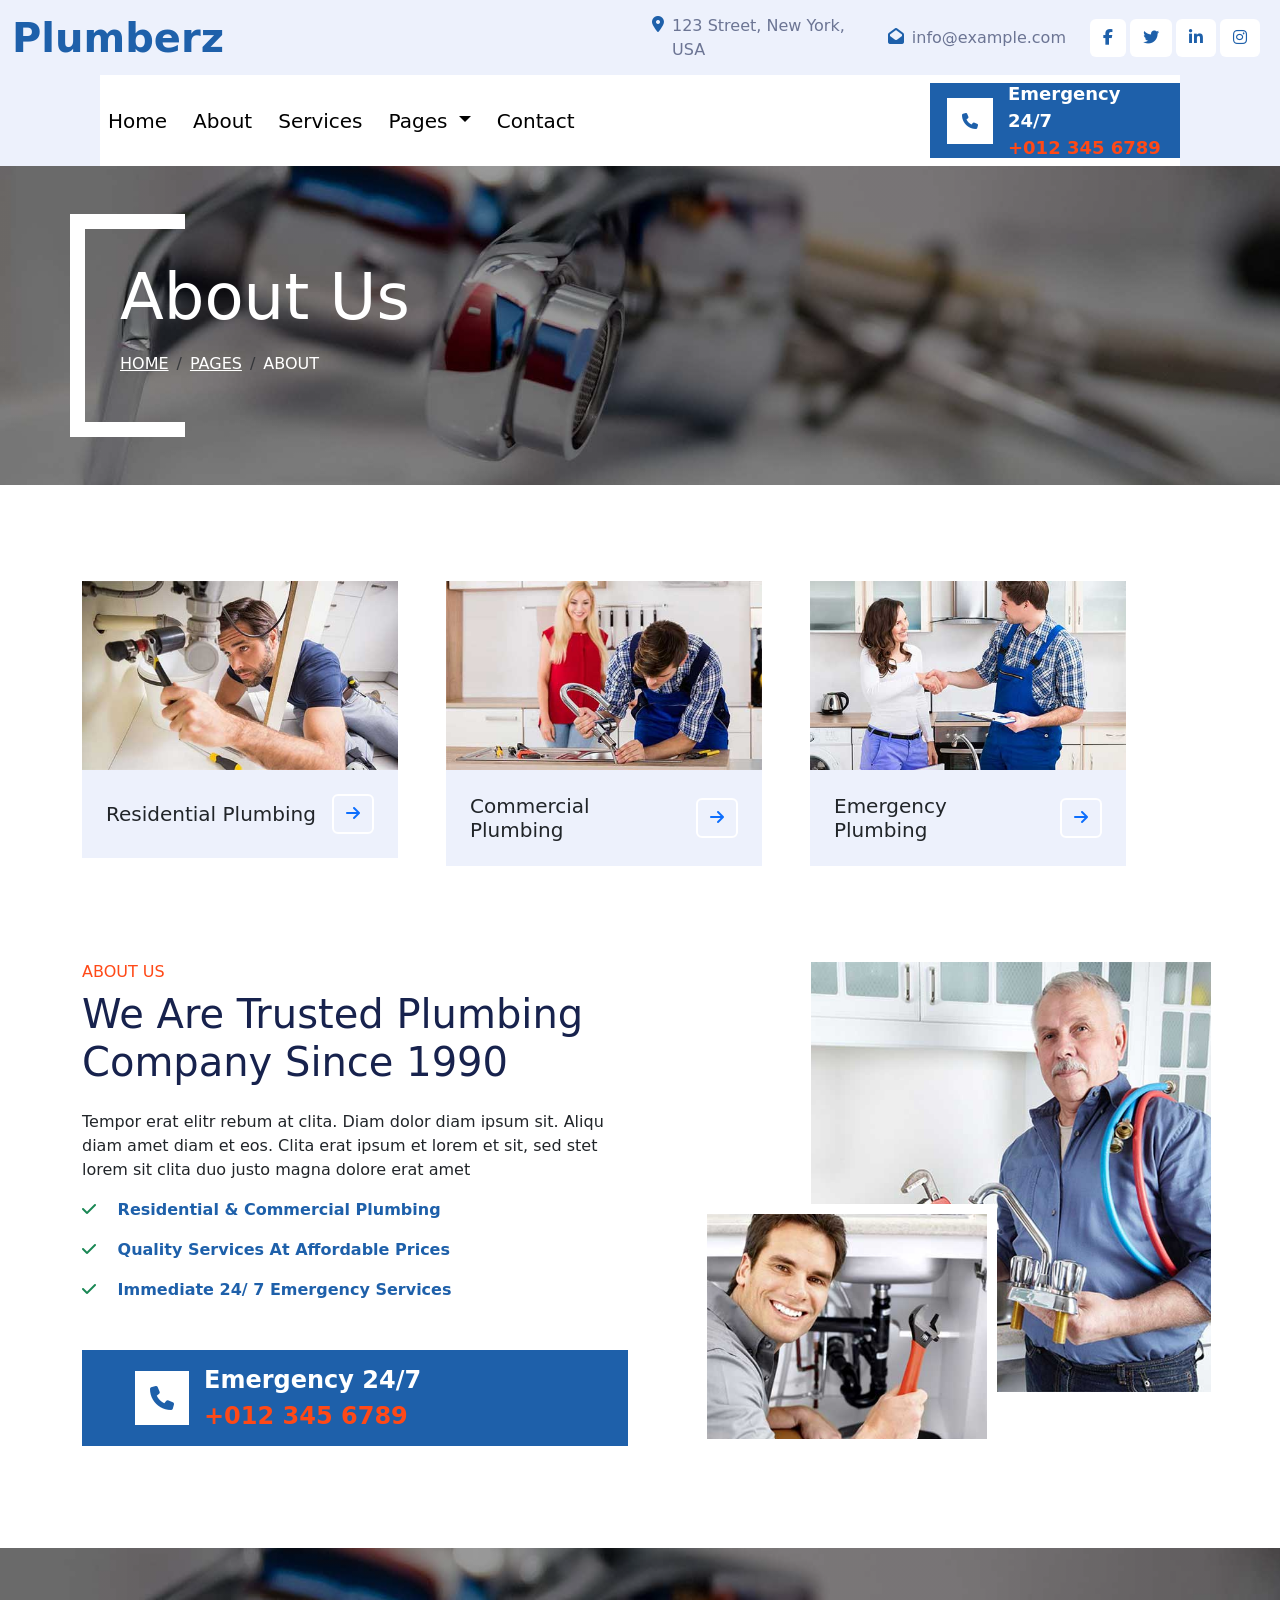
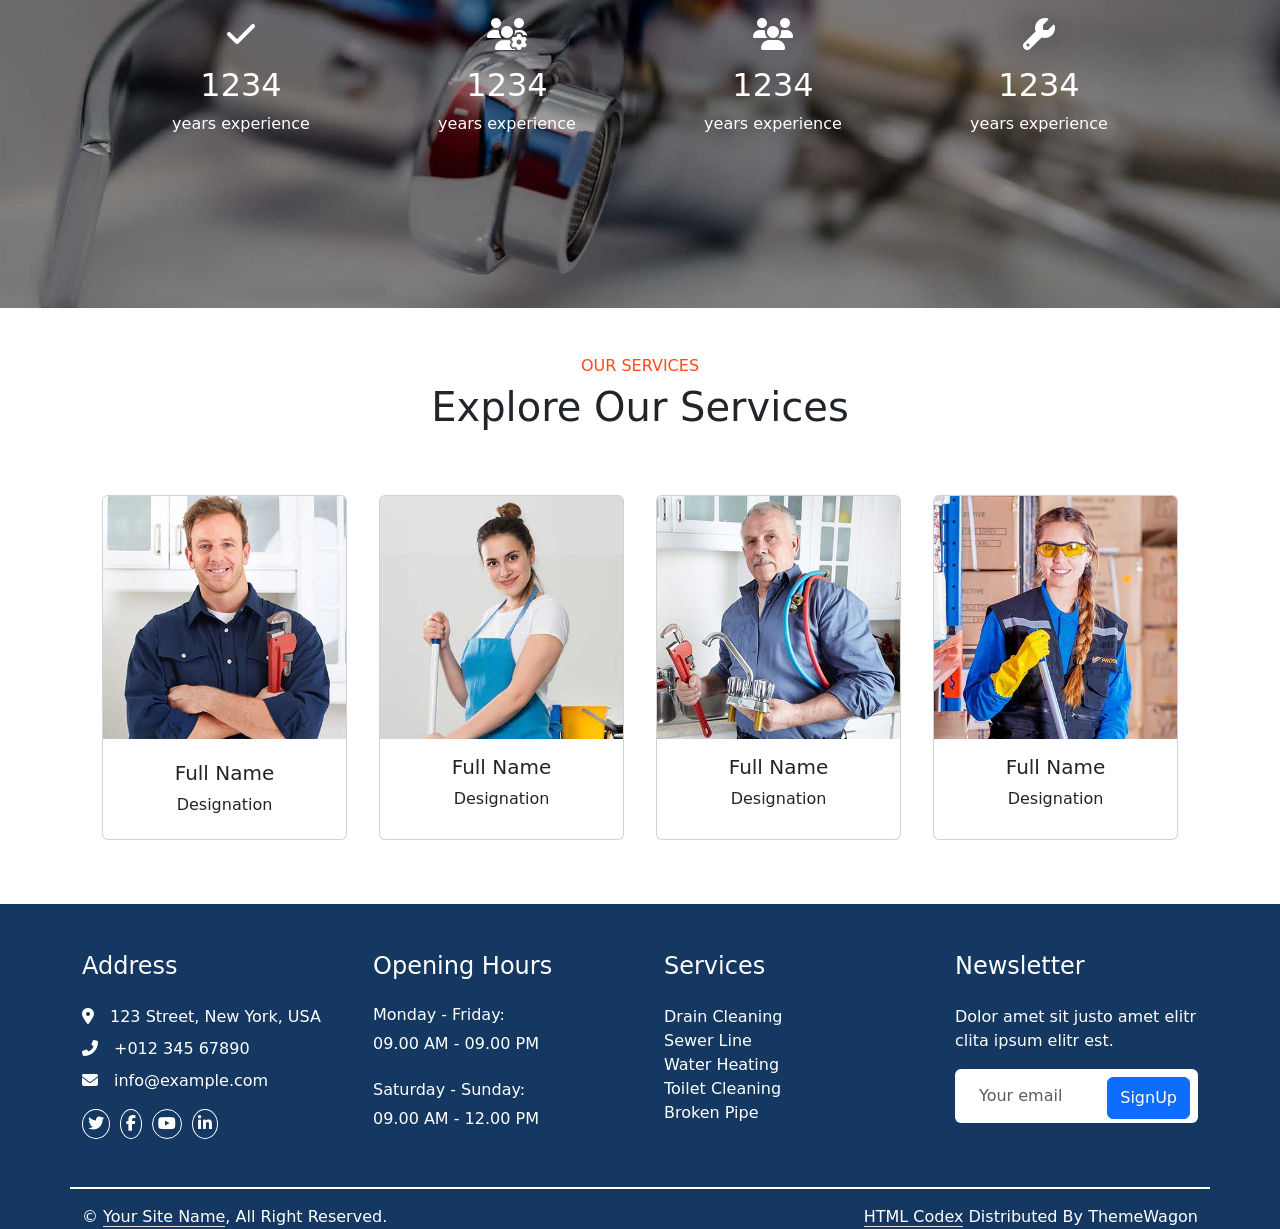
<file: about.html>
<!DOCTYPE html>
<html lang="en">
    
<head>
    <meta charset="UTF-8">
    <meta name="viewport" content="width=device-width, initial-scale=1.0">
    <title>plumberz</title>
    <link href="https://cdn.jsdelivr.net/npm/bootstrap@5.0.2/dist/css/bootstrap.min.css" rel="stylesheet" >
    <link rel="stylesheet" href="https://cdnjs.cloudflare.com/ajax/libs/font-awesome/6.7.2/css/all.min.css">
    <link rel="stylesheet" href="https://cdnjs.cloudflare.com/ajax/libs/OwlCarousel2/2.3.4/assets/owl.carousel.min.css">
    <link rel="stylesheet" href="https://cdnjs.cloudflare.com/ajax/libs/OwlCarousel2/2.3.4/assets/owl.theme.default.min.css">
    <link rel="stylesheet" href="css/style.css">
</head>



<body>
    <!--top-sec-->
<section>
    <div class="container-fluid bg-light d-none d-lg-block ">
        <div class="row top-bar d-flex align-item-center">
            <div class="col-lg-6 col-md-12 text-center col-md-3 text-lg-start">
                <a class="navbar-brand m-0 p-0" href="#">
                    <h1 class="text-primary m-0">plumberz</h1>
                </a>
            </div>
            <div class="address col-lg-6 col-md-12  d-flex ">
                <div class="h-100 d-flex align-item-center me-3">
                    <i class="fa fa-map-marker-alt text-primary me-2"></i>
                    <p >123 Street, New York, USA</p>
                </div>
            
                <div class="h-100 d-inline-flex  align-item-center me-4">
                    <i class="far fa-envelope-open text-primary me-2"></i>
                    <p>info@example.com</p>
                </div>
                <div class="h-100 d-inline-flex align-item-center me-2">
                    <a class="btn btn-sm-square bg-white text-primary me-1" href="#">
                        <i class="fab fa-facebook-f"></i>
                    </a>
                    <a class="btn btn-sm-square bg-white text-primary me-1" href="#">
                        <i class="fab fa-twitter"></i>
                    </a>
                    <a class="btn btn-sm-square bg-white text-primary me-1" href="#">
                        <i class="fab fa-linkedin-in"></i>
                    </a>
                    <a class="btn btn-sm-square bg-white text-primary me-0" href="#">
                        <i class="fab fa-instagram"></i>
                    </a>
            
            
                </div>
            </div>
        </div>
    </div>
</section>

<!--navbar-->
<div class="container-fluid boundary bg-light sticky-top">
    <nav class="navbar navbar-expand-lg navbar-light bg-white ">
        
            <button class="navbar-toggler" type="button" data-bs-toggle="collapse" data-bs-target="#navbarNavDropdown"
                aria-controls="navbarNavDropdown" aria-expanded="false" aria-label="Toggle navigation">
                <span class="navbar-toggler-icon"></span>
            </button>
            <div class="space d-flex ">
                <div class="collapse navbar-collapse me-auto" id="navbarNavDropdown">
                    <ul class="navbar-nav g-3">
                        <li class="nav-item">
                            <a class="nav-link active" aria-current="page" href="index.html">Home</a>
                        </li>
                        <li class="nav-item">
                            <a class="nav-link" href="about.html">about</a>
                        </li>
                        <li class="nav-item">
                            <a class="nav-link" href="services.html">services</a>
                        </li>
                        <li class="nav-item dropdown" id="drop">
                            <a class="nav-link dropdown-toggle" href="#" id="navbarDropdownMenuLink" role="button"
                                data-bs-toggle="dropdown" aria-expanded="false">
                                pages
                            </a>
                            <ul class="dropdown-menu" aria-labelledby="navbarDropdownMenuLink">
                                <li><a class="dropdown-item" href="action.html">Action</a></li>
                                <li><a class="dropdown-item" href="#">Another action</a></li>
                                <li><a class="dropdown-item" href="#">Something else here</a></li>
                            </ul>
                        </li>
                        <li class="nav-item">
                            <a class="nav-link" href="contact.html">contact</a>
                        </li>
                    </ul>
                    <div class="phone d-flex ">
                        <div>
                            <i class="fa-solid fa-phone"></i>
                        </div>
                        <div class="box">
                            <p class="para">Emergency 24/7</p>
                            <a href="" class="number">+012 345 6789</a>
                        </div>
                    </div>
                </div>


    
    </nav>
</div>
<!--corusel-->
     <div class="container-fluid page-header mb-5 py-5">
        <div class="container">
            <h1 class="display-3 text-white mb-3 animated slideInDown">About Us</h1>
            <nav aria-label="breadcrumb animated slideInDown">
                <ol class="breadcrumb text-uppercase">
                    <li class="breadcrumb-item"><a class="text-white" href="#">Home</a></li>
                    <li class="breadcrumb-item"><a class="text-white" href="#">Pages</a></li>
                    <li class="breadcrumb-item text-white active" aria-current="page">About</li>
                </ol>
            </nav>
        </div>
    </div>
<!--sevicing-->
<section class="service py-5">
    <div class="container">
        <div class="row d-flex g-5 me-5">
            <div class="col-lg-4 col-md-6">
                <div class="img-sec ">
                    <img  class="img-fluid w-100 h-100 "src="images/service-1.jpg" alt="service-1">
                   <div class="tab d-flex align-items-center justify-content-between bg-light p-4">
                        <h5 class="me-3 mb-0">Residential Plumbing</h5>
                        <a class="btn btn-square btn-outline-primary border-2 border-white flex-shrink-0" href=""><i class="fa fa-arrow-right"></i></a>
                    </div>
                </div>
            </div>
             <div class="col-lg-4 col-md-6">
                <div class="img-sec">
                    <img  class="img-fluid w-100 h-100 "src="images/service-2.jpg" alt="service-1">
                   <div class="tab d-flex align-items-center justify-content-between bg-light p-4">
                        <h5 class=" me-3 mb-0">Commercial Plumbing </h5>
                        <a class="btn btn-square btn-outline-primary border-2 border-white flex-shrink-0" href=""><i class="fa fa-arrow-right"></i></a>
                    </div>
                </div>
            </div>
             <div class="col-lg-4 col-md-6">
                <div class="img-sec">
                    <img  class="img-fluid w-100 h-100 "src="images/service-3.jpg" alt="service-1">
                   <div class="tab d-flex align-items-center justify-content-between bg-light p-4">
                        <h5 class="me-3 mb-0">Emergency Plumbing</h5>
                        <a class="btn btn-square btn-outline-primary border-2 border-white flex-shrink-0" href=""><i class="fa fa-arrow-right"></i></a>
                    </div>
                </div>
            </div>
        </div>

    </div>
</section>
<!--about-us-->
<section class="about-us mt-5">
    <div class="container">
        <div class="row">
            <div class="col-md-6 ">
                <h6 class="text-secondary text-uppercase">about us</h6>
                <h2 class="main mb-4">We Are Trusted Plumbing Company Since 1990</h2>
                <p>Tempor erat elitr rebum at clita. Diam dolor diam ipsum sit. Aliqu diam amet diam et eos. Clita erat ipsum et lorem et sit, sed stet lorem sit clita duo justo magna dolore erat amet</p>
                <p class="fw-medium text-primary "><i class="fa fa-check text-success me-3"></i> Residential & commercial plumbing</p >
                <p class="fw-medium text-primary "><i class="fa fa-check text-success me-3"></i> Quality services at affordable prices</p >
                <p class="fw-medium text-primary "><i class="fa fa-check text-success me-3"></i> Immediate 24/ 7 emergency services</p>
                <div class="phone d-flex mt-5 w-100 g-5 p-5">
                    <div>
                        <i class="fa-solid fa-phone" style="font-size: 24px;"></i>
                    </div>
                    <div class="box ">
                        <p class="para" style="font-size: 24px;">Emergency 24/7</p>
                        <a href="" class="number"style="font-size: 24px;">+012 345 6789</a> 
                    </div>
                </div>
            </div>
            <div class="sec col-md-6 ">
                <div class="align">
                    <img class="img-fluid h-20" src="images/about-1.jpg" alt="">
                </div>
                <div class="align2">
                    <img src="images/about-2.jpg" alt="">
                </div>

            </div>
        </div>
    </div>
</section>
<!--fact-->
<section class="fact">
        <div class="container">
            <div class="dis row g-5">
                <div class="col-md-3 mt-5 text-center ">
                    <i class="fa fa-check fa-2x text-white mb-3"></i>
                    <h2 class="text-white mb-2">1234</h2>
                    <p class="text-white mb-0">years experience</p>

                </div>
                <div class="col-md-3 mt-5 text-center ">
                    <i class="fa fa-users-cog fa-2x text-white mb-3"></i>
                    <h2 class="text-white mb-2">1234</h2>
                    <p class="text-white mb-0">years experience</p>

                </div>
                <div class="col-md-3 mt-5 text-center ">
                    <i class="fa fa-users fa-2x text-white mb-3"></i>
                    <h2 class="text-white mb-2">1234</h2>
                    <p class="text-white mb-0">years experience</p>

                </div>
                <div class="col-md-3 mt-5 text-center ">
                    <i class="fa fa-wrench fa-2x text-white mb-3"></i>
                    <h2 class="text-white mb-2">1234</h2>
                    <p class="text-white mb-0">years experience</p>

                </div>
            </div>
        </div>

</section>
<!--technicians-->
<section class="mt-5">
    <div class="container">
    <div class="text-center  wow fadeInUp" data-wow-delay="0.1s">
        <h6 class="text-secondary text-uppercase">Our Services</h6>
        <h1 class="mb-5">Explore Our Services</h1>
    </div>
    <div class="container">
        <div class="row g-3">
            <div class="text-center col-md-3 p-3">
                <div class="card">
                    <img src="images/technicians1.jpg" class="card-img-top" alt="...">
                    <div class="bg-change-box">
                        <div class="card-body_light">
                            <h5 class="card-title">Full Name</h5>
                            <p class="card-text">Designation</p>
                        </div>
                        <div class="card-body_primary">
                            <a href="javascript:void(0)"><i class="fa-brands fa-facebook"></i></a>
                            <a href="javascript:void(0)"><i class="fa-brands fa-instagram"></i></a>
                            <a href="javascript:void(0)"><i class="fa-brands fa-linkedin-in"></i></a>
                        </div>
                    </div>
                </div>
            </div>
            <div class="text-center col-md-3 p-3">
                <div class="card">
                    <img src="images/team-2.jpg" class="card-img-top" alt="...">
                    <div class="bg-change-box">
                        <div class="card-body">
                            <h5 class="card-title">Full Name</h5>
                            <p class="card-text">Designation</p>
                        </div>
                    </div>
                </div>
            </div>
            <div class="text-center col-md-3 p-3">
                <div class="card">
                    <img src="images/team-3.jpg" class="card-img-top" alt="...">
                    <div class="bg-change-box">
                        <div class="card-body">
                            <h5 class="card-title">Full Name</h5>
                            <p class="card-text">Designation</p>
                        </div>
                    </div>
                </div>
            </div>
            <div class="text-center col-md-3 p-3">
                <div class="card">
                    <img src="images/team-4.jpg" class="card-img-top" alt="...">
                    <div class="bg-change-box">
                        <div class="card-body">
                            <h5 class="card-title">Full Name</h5>
                            <p class="card-text">Designation</p>
                        </div>
                    </div>
                </div>
            </div>
        </div>

    </div>
    </div>
</section>

<!--footer-->
    <section class="footer container-fluid mt-5">
        <div class="last container py-5">
            <div class="row g-5">
                <div class="col-lg-3 col-md-6">
                    <h4 class="text-light mb-4">Address</h4>
                    <p class="mb-2"><i class="fa fa-map-marker-alt me-3"></i>123 Street, New York, USA</p>
                    <p class="mb-2"><i class="fa fa-phone-alt me-3"></i>+012 345 67890</p>
                    <p class="mb-2"><i class="fa fa-envelope me-3"></i>info@example.com</p>
                    <div class="icons-con pt-2">
                        <a href=""><i class="fab fa-twitter"></i></a>
                        <a href=""><i class="fab fa-facebook-f"></i></a>
                        <a href=""><i class="fab fa-youtube"></i></a>
                        <a href=""><i class="fab fa-linkedin-in"></i></a>
                    </div>
                </div>
                <div class="col-lg-3 col-md-6">
                    <h4 class=" mb-4">Opening Hours</h4>
                    <h6 >Monday - Friday:</h6>
                    <p class="mb-4">09.00 AM - 09.00 PM</p>
                    <h6 >Saturday - Sunday:</h6>
                    <p class="mb-0">09.00 AM - 12.00 PM</p>
                </div>
                <div class=" col-lg-3 col-md-6 d-flex flex-column lh-base">
                    <h4 class=" mb-4">Services</h4>
                    <a  href="">Drain Cleaning</a>
                    <a  href="">Sewer Line</a>
                    <a  href="">Water Heating</a>
                    <a  href="">Toilet Cleaning</a>
                    <a" href="">Broken Pipe</a>
                </div>
                <div class="col-lg-3 col-md-6">
                    <h4 class="mb-4">Newsletter</h4>
                    <p>Dolor amet sit justo amet elitr clita ipsum elitr est.</p>
                    <div class="position-relative mx-auto" style="max-width: 400px;">
                        <input class="form-control border-0 w-100 py-3 ps-4 pe-5" type="text" placeholder="Your email">
                        <button type="button" class="btn btn-primary py-2 position-absolute top-0 end-0 mt-2 me-2">SignUp</button>
                    </div>
                </div>
            </div>
        </div>
        <div class="container mt-3">
            <div class="copyright">
                <div class="row">
                    <div class="col-md-6 text-center text-md-start mb-3 mb-md-0">
                        &copy; <a class="border-bottom" href="#">Your Site Name</a>, All Right Reserved.
                    </div>
                    <div class="col-md-6 text-center text-md-end">
                             <a class="border-bottom" href="https://htmlcodex.com">HTML Codex</a> Distributed By <a href="https://themewagon.com">ThemeWagon</a>
                    </div>
                </div>
            </div>
        </div>
    </section>
    <!-- Footer End -->




 




<!-- jQuery -->
<script src="https://code.jquery.com/jquery-3.7.1.min.js"></script>

<!-- Owl Carousel JS -->
<script src="https://cdnjs.cloudflare.com/ajax/libs/OwlCarousel2/2.3.4/owl.carousel.min.js"></script>
    <script src="https://cdn.jsdelivr.net/npm/bootstrap@5.0.2/dist/js/bootstrap.bundle.min.js" ></script>
<script>
    $('.homeSlider').owlCarousel({
    loop:true,
    margin:10,
    nav:true,
    dots:false,
    responsive:{
        0:{
            items:1
        },
        600:{
            items:1
        },
        1000:{
            items:1
        }
    }
})
</script>
    <script>
        window.addEventListener("scroll", function () {
            const navbar = document.querySelector(".boundary");

            if (window.scrollY > 50) {
                navbar.classList.add("sticky-active");
            } else {
                navbar.classList.remove("sticky-active");
            }
        });
    </script>
    <script>
    $(document).ready(function(){
        $(".service-carousel").owlCarousel({
            autoplay: true,        // Makes the carousel slide automatically
            smartSpeed: 1000,      // Transition speed (1 second)
            margin: 25,            // Gap between carousel items
            loop: true,            // Infinite looping
            nav: false,            // Hides next/prev arrows (set to true if desired)
            dots: true,            // Shows the navigation dots at the bottom
            responsive: {          // Breakpoints for responsiveness
                0:{
                    items: 1       // 1 item on mobile screens
                },
                768:{
                    items: 2       // 2 items on tablets
                },
                992:{
                    items: 3       // 3 items on desktop screens
                }
            }
        });
    });
</script>
    <script>
document.addEventListener("DOMContentLoaded", function () {
    const dropdown = document.querySelector("#drop");
    const menu = dropdown.querySelector(".dropdown-menu");

    dropdown.addEventListener("mouseenter", function () {
        menu.classList.add("show");
    });

    dropdown.addEventListener("mouseleave", function () {
        menu.classList.remove("show");
    });
});
</script>
<script>
$(document).ready(function() {
 
  $("#owl-demo").owlCarousel({
 
      autoPlay: 3000, //Set AutoPlay to 3 seconds
 
      items : 3,
      itemsDesktop : [1199,3],
      itemsDesktopSmall : [979,3]
 
  });
 
});
</script>
</body>
</html>
</file>
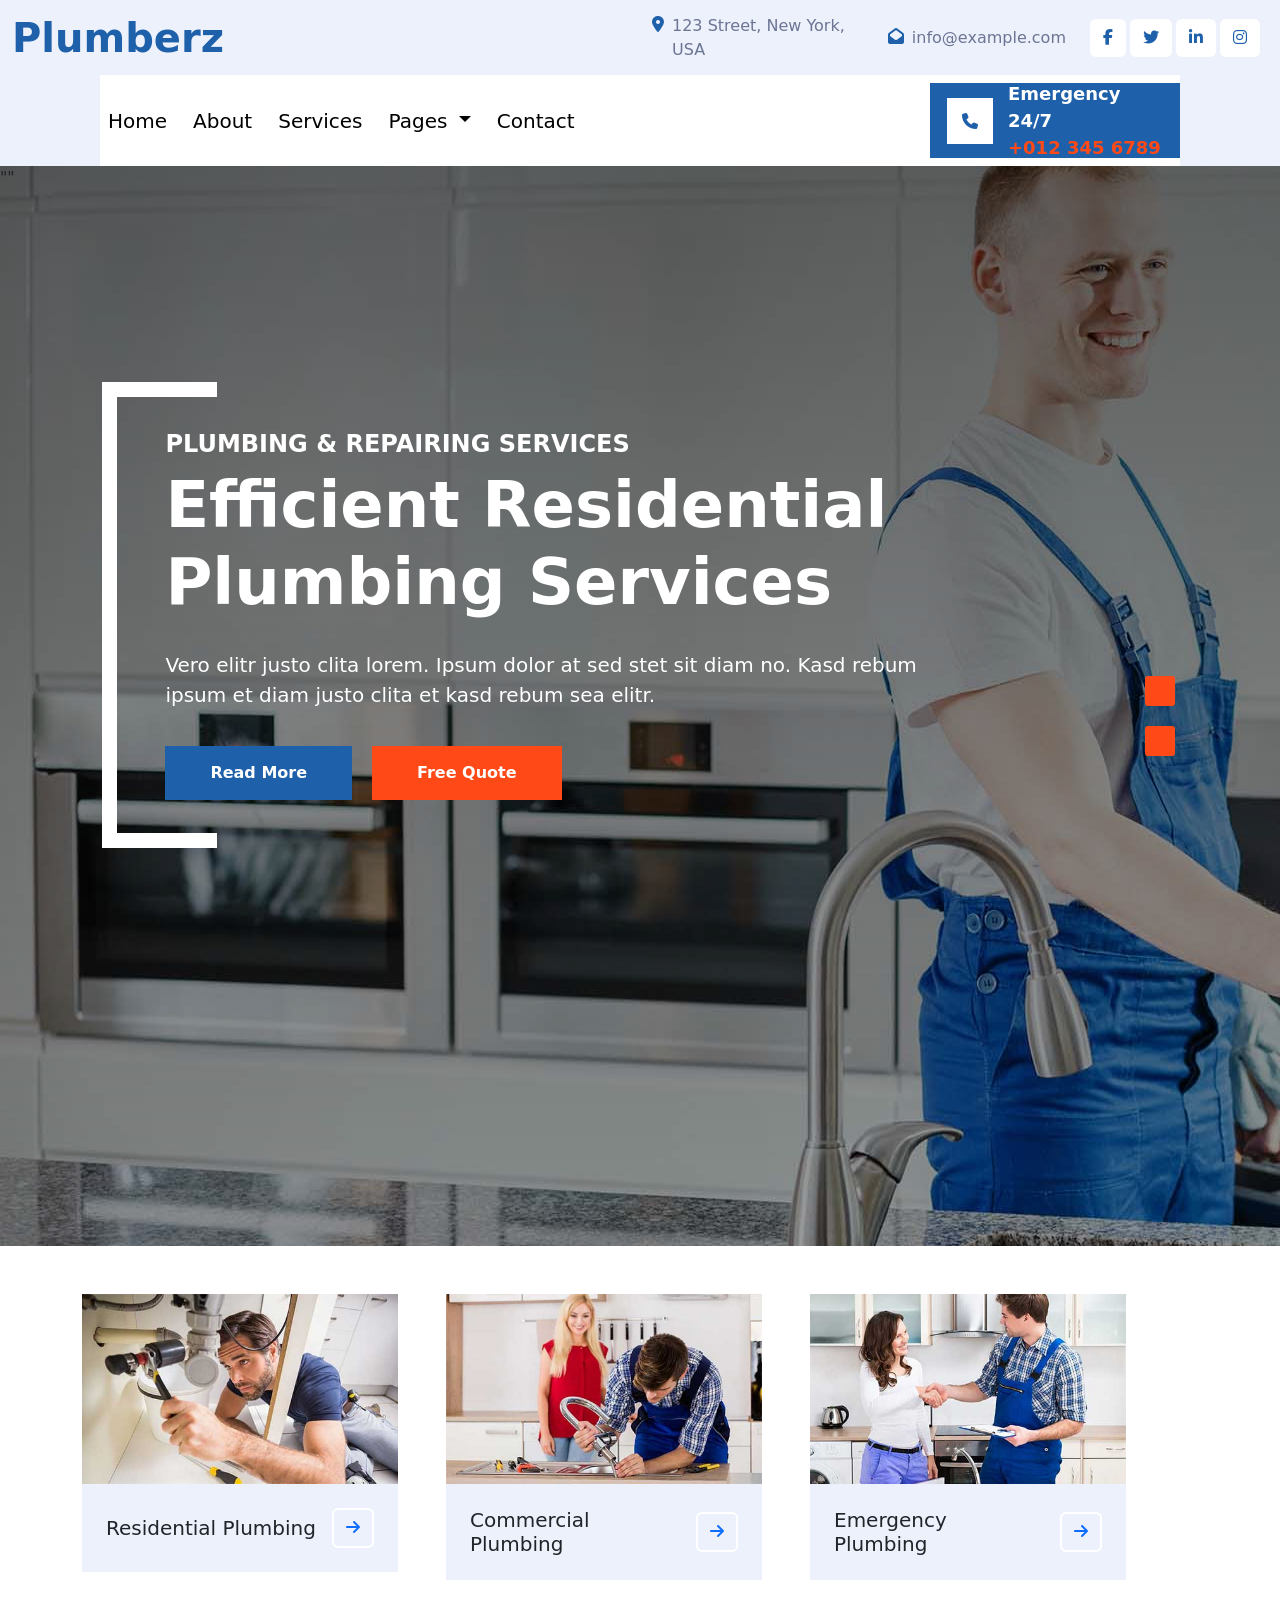
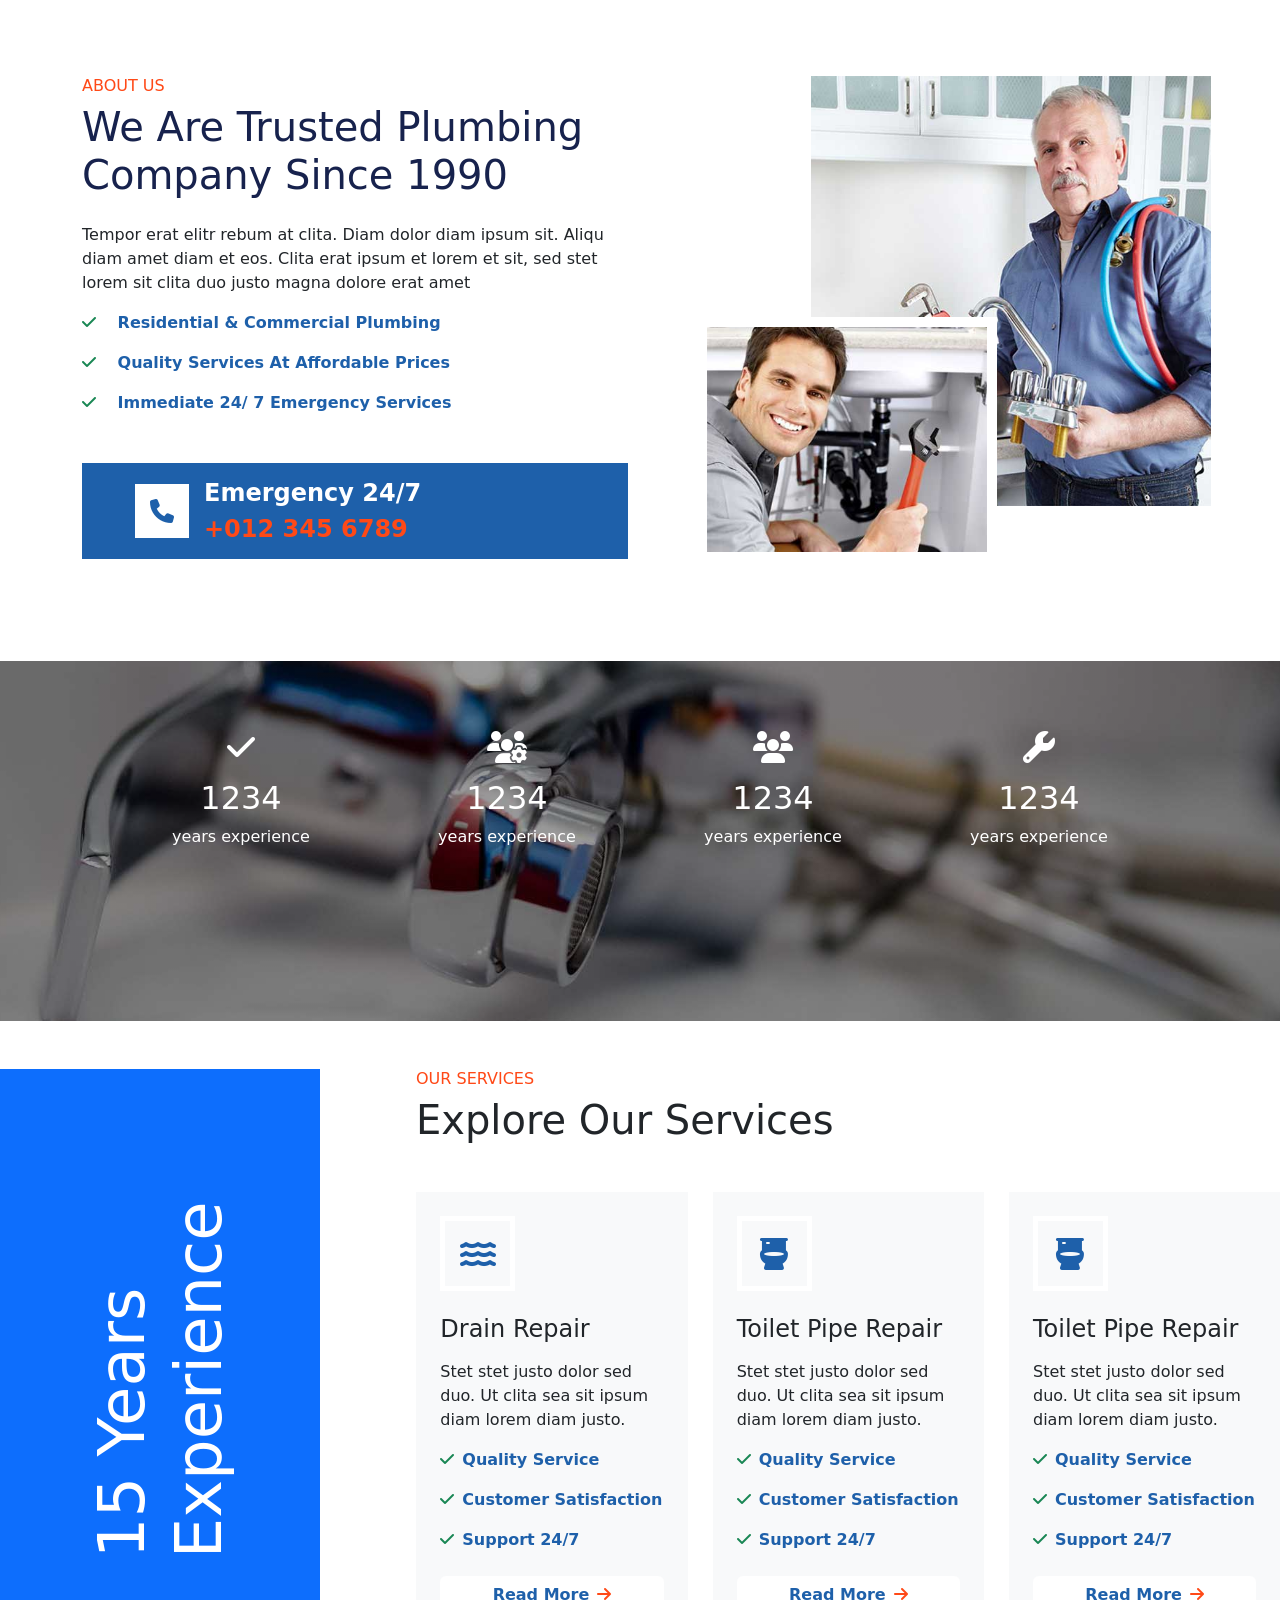
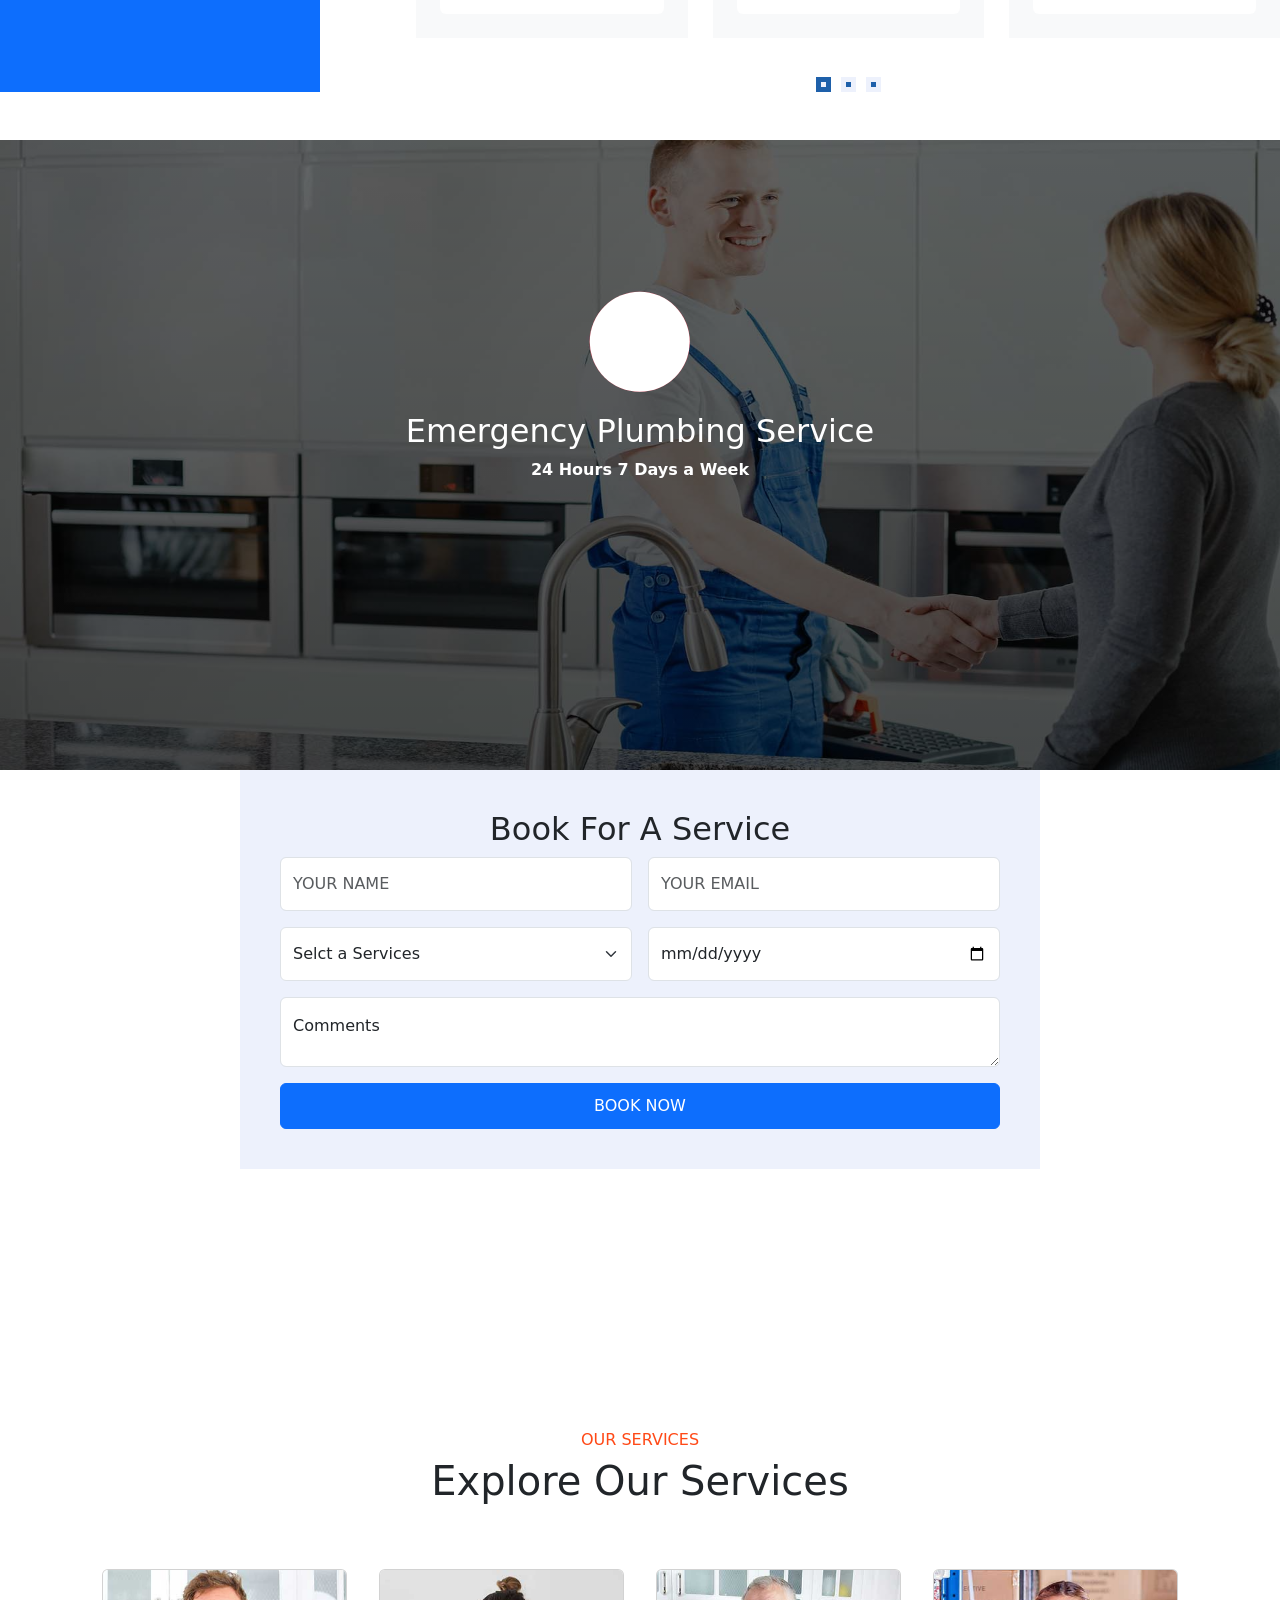
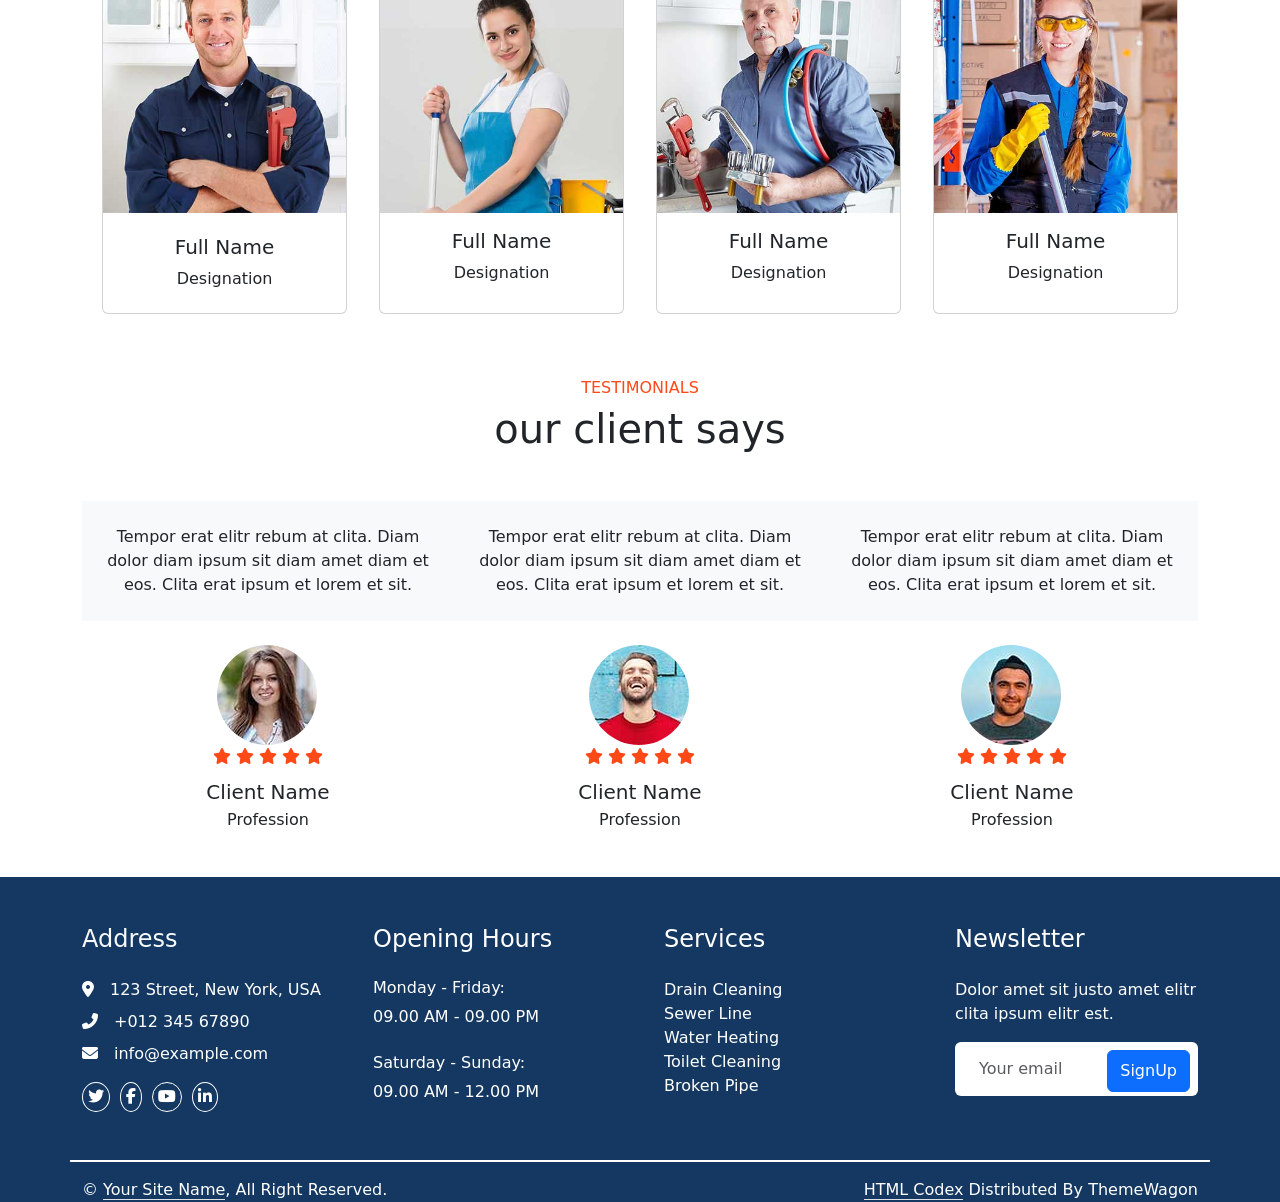
<file: bookings.html>
<!DOCTYPE html>
<html lang="en">
    
<head>
    <meta charset="UTF-8">
    <meta name="viewport" content="width=device-width, initial-scale=1.0">
    <title>plumberz</title>
    <link href="https://cdn.jsdelivr.net/npm/bootstrap@5.0.2/dist/css/bootstrap.min.css" rel="stylesheet" >
    <link rel="stylesheet" href="https://cdnjs.cloudflare.com/ajax/libs/font-awesome/6.7.2/css/all.min.css">
    <link rel="stylesheet" href="https://cdnjs.cloudflare.com/ajax/libs/OwlCarousel2/2.3.4/assets/owl.carousel.min.css">
    <link rel="stylesheet" href="https://cdnjs.cloudflare.com/ajax/libs/OwlCarousel2/2.3.4/assets/owl.theme.default.min.css">
    <link rel="stylesheet" href="css/style.css">
</head>



<body>
    <!--top-sec-->
<section>
    <div class="container-fluid bg-light d-none d-lg-block ">
        <div class="row top-bar d-flex align-item-center">
            <div class="col-lg-6 col-md-12 text-center col-md-3 text-lg-start">
                <a class="navbar-brand m-0 p-0" href="#">
                    <h1 class="text-primary m-0">plumberz</h1>
                </a>
            </div>
            <div class="address col-lg-6 col-md-12  d-flex ">
                <div class="h-100 d-flex align-item-center me-3">
                    <i class="fa fa-map-marker-alt text-primary me-2"></i>
                    <p >123 Street, New York, USA</p>
                </div>
            
                <div class="h-100 d-inline-flex  align-item-center me-4">
                    <i class="far fa-envelope-open text-primary me-2"></i>
                    <p>info@example.com</p>
                </div>
                <div class="h-100 d-inline-flex align-item-center me-2">
                    <a class="btn btn-sm-square bg-white text-primary me-1" href="#">
                        <i class="fab fa-facebook-f"></i>
                    </a>
                    <a class="btn btn-sm-square bg-white text-primary me-1" href="#">
                        <i class="fab fa-twitter"></i>
                    </a>
                    <a class="btn btn-sm-square bg-white text-primary me-1" href="#">
                        <i class="fab fa-linkedin-in"></i>
                    </a>
                    <a class="btn btn-sm-square bg-white text-primary me-0" href="#">
                        <i class="fab fa-instagram"></i>
                    </a>
            
            
                </div>
            </div>
        </div>
    </div>
</section>

<!--navbar-->
<div class="container-fluid boundary bg-light sticky-top">
    <nav class="navbar navbar-expand-lg navbar-light bg-white ">
        
            <button class="navbar-toggler" type="button" data-bs-toggle="collapse" data-bs-target="#navbarNavDropdown"
                aria-controls="navbarNavDropdown" aria-expanded="false" aria-label="Toggle navigation">
                <span class="navbar-toggler-icon"></span>
            </button>
            <div class="space d-flex ">
                <div class="collapse navbar-collapse me-auto" id="navbarNavDropdown">
                    <ul class="navbar-nav g-3">
                        <li class="nav-item">
                            <a class="nav-link active" aria-current="page" href="index.html">Home</a>
                        </li>
                        <li class="nav-item">
                            <a class="nav-link" href="about.html">about</a>
                        </li>
                        <li class="nav-item">
                            <a class="nav-link" href="services.html">services</a>
                        </li>
                        <li class="nav-item dropdown" id="drop">
                            <a class="nav-link dropdown-toggle" href="#" id="navbarDropdownMenuLink" role="button"
                                data-bs-toggle="dropdown" aria-expanded="false">
                                pages
                            </a>
                            <ul class="dropdown-menu" aria-labelledby="navbarDropdownMenuLink">
                                <li><a class="dropdown-item" href="action.html">Action</a></li>
                                <li><a class="dropdown-item" href="#">Another action</a></li>
                                <li><a class="dropdown-item" href="#">Something else here</a></li>
                            </ul>
                        </li>
                        <li class="nav-item">
                            <a class="nav-link" href="contact.html">contact</a>
                        </li>
                    </ul>
                    <div class="phone d-flex ">
                        <div>
                            <i class="fa-solid fa-phone"></i>
                        </div>
                        <div class="box">
                            <p class="para">Emergency 24/7</p>
                            <a href="" class="number">+012 345 6789</a>
                        </div>
                    </div>
                </div>
                </div>

    
    </nav>
</div>
<!--corusel-->
<div class="owl-carousel owl-theme homeSlider">
    <div class="item">
        <img src="images/plumber1.jpg" alt="plumber1">
        <div class="headings">
            <div class="m-5 hero-sec">
                <h5>Plumbing & Repairing Services</h5>
                <h1>Efficient Residential <br>Plumbing Services</h1>
                <p>Vero elitr justo clita lorem. Ipsum dolor at sed stet sit diam no. Kasd rebum <br>ipsum et diam justo clita et
                    kasd rebum sea elitr.</p>
                <div class="buttoncls">
                    <a href="#">read more</a>
                    <a href="#" class="fr">free quote</a>
                </div>
            </div>
        </div>
    </div>

    <div class="item">
        <img src="images/plumber-2.jpg" alt="plumber-2">
        <div class="headings">
            <div class="m-5 hero-sec">
                <h5>Plumbing & Repairing Services</h5>
                <h1>Efficient Residential <br>Plumbing Services</h1>
                <p>Vero elitr justo clita lorem. Ipsum dolor at sed stet sit diam no. Kasd rebum <br>ipsum et diam justo
                    clita et
                    kasd rebum sea elitr.</p>
                <div class="buttoncls">
                    <a href="#">read more</a>
                    <a href="#" class="fr">free quote</a>
                </div>
            </div>
        </div>
    </div>
    
</div>
<!--sevicing-->
<section class="service py-5">
    <div class="container">
        <div class="row d-flex g-5 me-5">
            <div class="col-lg-4 col-md-6">
                <div class="img-sec ">
                    <img  class="img-fluid w-100 h-100 "src="images/service-1.jpg" alt="service-1">
                   <div class="tab d-flex align-items-center justify-content-between bg-light p-4">
                        <h5 class="me-3 mb-0">Residential Plumbing</h5>
                        <a class="btn btn-square btn-outline-primary border-2 border-white flex-shrink-0" href=""><i class="fa fa-arrow-right"></i></a>
                    </div>
                </div>
            </div>
             <div class="col-lg-4 col-md-6">
                <div class="img-sec">
                    <img  class="img-fluid w-100 h-100 "src="images/service-2.jpg" alt="service-1">
                   <div class="tab d-flex align-items-center justify-content-between bg-light p-4">
                        <h5 class=" me-3 mb-0">Commercial Plumbing </h5>
                        <a class="btn btn-square btn-outline-primary border-2 border-white flex-shrink-0" href=""><i class="fa fa-arrow-right"></i></a>
                    </div>
                </div>
            </div>
             <div class="col-lg-4 col-md-6">
                <div class="img-sec">
                    <img  class="img-fluid w-100 h-100 "src="images/service-3.jpg" alt="service-1">
                   <div class="tab d-flex align-items-center justify-content-between bg-light p-4">
                        <h5 class="me-3 mb-0">Emergency Plumbing</h5>
                        <a class="btn btn-square btn-outline-primary border-2 border-white flex-shrink-0" href=""><i class="fa fa-arrow-right"></i></a>
                    </div>
                </div>
            </div>
        </div>

    </div>
</section>
<!--about-us-->
<section class="about-us mt-5">
    <div class="container">
        <div class="row">
            <div class="col-md-6 ">
                <h6 class="text-secondary text-uppercase">about us</h6>
                <h2 class="main mb-4">We Are Trusted Plumbing Company Since 1990</h2>
                <p>Tempor erat elitr rebum at clita. Diam dolor diam ipsum sit. Aliqu diam amet diam et eos. Clita erat ipsum et lorem et sit, sed stet lorem sit clita duo justo magna dolore erat amet</p>
                <p class="fw-medium text-primary "><i class="fa fa-check text-success me-3"></i> Residential & commercial plumbing</p >
                <p class="fw-medium text-primary "><i class="fa fa-check text-success me-3"></i> Quality services at affordable prices</p >
                <p class="fw-medium text-primary "><i class="fa fa-check text-success me-3"></i> Immediate 24/ 7 emergency services</p>
                <div class="phone d-flex mt-5 w-100 g-5 p-5">
                    <div>
                        <i class="fa-solid fa-phone" style="font-size: 24px;"></i>
                    </div>
                    <div class="box ">
                        <p class="para" style="font-size: 24px;">Emergency 24/7</p>
                        <a href="" class="number"style="font-size: 24px;">+012 345 6789</a> 
                    </div>
                </div>
            </div>
            <div class="sec col-md-6 ">
                <div class="align">
                    <img class="img-fluid h-20" src="images/about-1.jpg" alt="">
                </div>
                <div class="align2">
                    <img src="images/about-2.jpg" alt="">
                </div>

            </div>
        </div>
    </div>
</section>
<!--fact-->
<section class="fact">
        <div class="container">
            <div class="dis row g-5">
                <div class="col-md-3 mt-5 text-center ">
                    <i class="fa fa-check fa-2x text-white mb-3"></i>
                    <h2 class="text-white mb-2">1234</h2>
                    <p class="text-white mb-0">years experience</p>

                </div>
                <div class="col-md-3 mt-5 text-center ">
                    <i class="fa fa-users-cog fa-2x text-white mb-3"></i>
                    <h2 class="text-white mb-2">1234</h2>
                    <p class="text-white mb-0">years experience</p>

                </div>
                <div class="col-md-3 mt-5 text-center ">
                    <i class="fa fa-users fa-2x text-white mb-3"></i>
                    <h2 class="text-white mb-2">1234</h2>
                    <p class="text-white mb-0">years experience</p>

                </div>
                <div class="col-md-3 mt-5 text-center ">
                    <i class="fa fa-wrench fa-2x text-white mb-3"></i>
                    <h2 class="text-white mb-2">1234</h2>
                    <p class="text-white mb-0">years experience</p>

                </div>
            </div>
        </div>

</section>
<!--experience-->
<section class="services">
<div class="container-fluid py-5 px-4 px-lg-0">
        <div class="row g-0">
            <div class="col-lg-3 d-none d-lg-flex">
                <div class="d-flex align-items-center justify-content-center bg-primary w-100 h-100">
                    <h1 class="display-3 text-white m-0" style="transform: rotate(-90deg);">15 Years Experience</h1>
                </div>
            </div>
            <div class="col-md-12 col-lg-9">
                <div class="ms-lg-5 ps-lg-5">
                    <div class="text-center text-lg-start wow fadeInUp" data-wow-delay="0.1s">
                        <h6 class="text-secondary text-uppercase">Our Services</h6>
                        <h1 class="mb-5">Explore Our Services</h1>
                    </div>
                    <div class="owl-carousel owl-theme service-carousel position-relative wow fadeInUp" data-wow-delay="0.1s">
                        <div class="bg-light p-4">
                            <div class="d-flex align-items-center justify-content-center border border-5 border-white mb-4" style="width: 75px; height: 75px;">
                                <i class="fa fa-water fa-2x text-primary"></i>
                            </div>
                            <h4 class="mb-3">Drain Repair</h4>
                            <p>Stet stet justo dolor sed duo. Ut clita sea sit ipsum diam lorem diam justo.</p>
                            <p class="text-primary fw-medium"><i class="fa fa-check text-success me-2"></i>Quality Service</p>
                            <p class="text-primary fw-medium"><i class="fa fa-check text-success me-2"></i>Customer Satisfaction</p>
                            <p class="text-primary fw-medium"><i class="fa fa-check text-success me-2"></i>Support 24/7</p>
                            <a href="" class="btn bg-white text-primary w-100 mt-2">Read More<i class="fa fa-arrow-right text-secondary ms-2"></i></a>
                        </div>
                        <div class="bg-light p-4">
                            <div class="d-flex align-items-center justify-content-center border border-5 border-white mb-4" style="width: 75px; height: 75px;">
                                <i class="fa fa-toilet fa-2x text-primary"></i>
                            </div>
                            <h4 class="mb-3">Toilet Pipe Repair</h4>
                            <p>Stet stet justo dolor sed duo. Ut clita sea sit ipsum diam lorem diam justo.</p>
                            <p class="text-primary fw-medium"><i class="fa fa-check text-success me-2"></i>Quality Service</p>
                            <p class="text-primary fw-medium"><i class="fa fa-check text-success me-2"></i>Customer Satisfaction</p>
                            <p class="text-primary fw-medium"><i class="fa fa-check text-success me-2"></i>Support 24/7</p>
                            <a href="" class="btn bg-white text-primary w-100 mt-2">Read More<i class="fa fa-arrow-right text-secondary ms-2"></i></a>
                        </div>
                          <div class="bg-light p-4">
                            <div class="d-flex align-items-center justify-content-center border border-5 border-white mb-4" style="width: 75px; height: 75px;">
                                <i class="fa fa-toilet fa-2x text-primary"></i>
                            </div>
                            <h4 class="mb-3">Toilet Pipe Repair</h4>
                            <p>Stet stet justo dolor sed duo. Ut clita sea sit ipsum diam lorem diam justo.</p>
                            <p class="text-primary fw-medium"><i class="fa fa-check text-success me-2"></i>Quality Service</p>
                            <p class="text-primary fw-medium"><i class="fa fa-check text-success me-2"></i>Customer Satisfaction</p>
                            <p class="text-primary fw-medium"><i class="fa fa-check text-success me-2"></i>Support 24/7</p>
                            <a href="" class="btn bg-white text-primary w-100 mt-2">Read More<i class="fa fa-arrow-right text-secondary ms-2"></i></a>
                        </div>
                          <div class="bg-light p-4">
                            <div class="d-flex align-items-center justify-content-center border border-5 border-white mb-4" style="width: 75px; height: 75px;">
                                <i class="fa fa-toilet fa-2x text-primary"></i>
                            </div>
                            <h4 class="mb-3">Toilet Pipe Repair</h4>
                            <p>Stet stet justo dolor sed duo. Ut clita sea sit ipsum diam lorem diam justo.</p>
                            <p class="text-primary fw-medium"><i class="fa fa-check text-success me-2"></i>Quality Service</p>
                            <p class="text-primary fw-medium"><i class="fa fa-check text-success me-2"></i>Customer Satisfaction</p>
                            <p class="text-primary fw-medium"><i class="fa fa-check text-success me-2"></i>Support 24/7</p>
                            <a href="" class="btn bg-white text-primary w-100 mt-2">Read More<i class="fa fa-arrow-right text-secondary ms-2"></i></a>
                        </div>
                          <div class="bg-light p-4">
                            <div class="d-flex align-items-center justify-content-center border border-5 border-white mb-4" style="width: 75px; height: 75px;">
                                <i class="fa fa-toilet fa-2x text-primary"></i>
                            </div>
                            <h4 class="mb-3">Toilet Pipe Repair</h4>
                            <p>Stet stet justo dolor sed duo. Ut clita sea sit ipsum diam lorem diam justo.</p>
                            <p class="text-primary fw-medium"><i class="fa fa-check text-success me-2"></i>Quality Service</p>
                            <p class="text-primary fw-medium"><i class="fa fa-check text-success me-2"></i>Customer Satisfaction</p>
                            <p class="text-primary fw-medium"><i class="fa fa-check text-success me-2"></i>Support 24/7</p>
                            <a href="" class="btn bg-white text-primary w-100 mt-2">Read More<i class="fa fa-arrow-right text-secondary ms-2"></i></a>
                        </div>
                        <div class="bg-light p-4">
                            <div class="d-flex align-items-center justify-content-center border border-5 border-white mb-4" style="width: 75px; height: 75px;">
                                <i class="fa fa-shower fa-2x text-primary"></i>
                            </div>
                            <h4 class="mb-3">Sewer Line Repair</h4>
                            <p>Stet stet justo dolor sed duo. Ut clita sea sit ipsum diam lorem diam justo.</p>
                            <p class="text-primary fw-medium"><i class="fa fa-check text-success me-2"></i>Quality Service</p>
                            <p class="text-primary fw-medium"><i class="fa fa-check text-success me-2"></i>Customer Satisfaction</p>
                            <p class="text-primary fw-medium"><i class="fa fa-check text-success me-2"></i>Support 24/7</p>
                            <a href="" class="btn bg-white text-primary w-100 mt-2">Read More<i class="fa fa-arrow-right text-secondary ms-2"></i></a>
                        </div>
                        <div class="bg-light p-4">
                            <div class="d-flex align-items-center justify-content-center border border-5 border-white mb-4" style="width: 75px; height: 75px;">
                                <i class="fa fa-tint fa-2x text-primary"></i>
                            </div>
                            <h4 class="mb-3">Water Heater Repair</h4>
                            <p>Stet stet justo dolor sed duo. Ut clita sea sit ipsum diam lorem diam justo.</p>
                            <p class="text-primary fw-medium"><i class="fa fa-check text-success me-2"></i>Quality Service</p>
                            <p class="text-primary fw-medium"><i class="fa fa-check text-success me-2"></i>Customer Satisfaction</p>
                            <p class="text-primary fw-medium"><i class="fa fa-check text-success me-2"></i>Support 24/7</p>
                            <a href="" class="btn bg-white text-primary w-100 mt-2">Read More<i class="fa fa-arrow-right text-secondary ms-2"></i></a>
                        </div>
                    </div>
                </div>
            </div>
        </div>
    </div>
</section>
<!--video-->
<section>
    <div class="video">
        <img src="images/plumber1.jpg" alt="plumber-photo" class="back">
        <div class="content-class">
            <div class="play-button">
                <a href="https://www.youtube.com/watch?v=fSp2C7QPH8M&list=PL9ooVrP1hQOGN1jUBxcghKWedTVD2Ns0z" target="_blank"><img src="images/play-button (1).png" alt="" class="front img-fluid"></a>
            </div>
            <h2>Emergency Plumbing Service</h2>
            <p>24 Hours 7 Days a Week</p>
        </div>
    </div>
</section>
<!--form-->
<section>
    <div class="container">
        <div class="design justify-content-center">
            <div class="des">
                <h2>Book For A Service</h2>
                <form>
                    <div class="row g-3">
                        <div class="col-sm-6 col">
                            <input type="text" class="form-control" placeholder="YOUR NAME" aria-label=" name">
                        </div>
                        <div class="col-sm-6 col">
                            <input type="email" class="form-control" placeholder="YOUR EMAIL" aria-label="email">
                        </div>
                        <div class="col-sm-6 col">
                            <select class="form-select" aria-label="Default select example" >
                                <option selected>Selct a Services</option>
                                <option value="1">One</option>
                                <option value="2">Two</option>
                                <option value="3">Three</option>
                                </select>
                        </div>
                        <div class="col-sm-6 col">
                            <input type="date" class="form-control" placeholder="Last name" aria-label="Last name">
                        </div>
                        <div class="col-12">
                        <div class="form-floating">
                            <textarea class="form-control" placeholder="Leave a comment here" id="floatingTextarea2" style="height: 70px"></textarea>
                            <label for="floatingTextarea2">Comments</label>
                        </div>
                        </div>
                    </div>
    
                    <button type="submit"style="width: 100%; padding: 10px;" class="btn btn-primary mt-3">BOOK NOW</button>
                </form>
            </div>
        </div>



    </div>
</section>
<!--technicians-->
<section class="">
    <div class="container">
    <div class="text-center  wow fadeInUp" data-wow-delay="0.1s">
        <h6 class="text-secondary text-uppercase">Our Services</h6>
        <h1 class="mb-5">Explore Our Services</h1>
    </div>
    <div class="container">
        <div class="row g-3">
            <div class="text-center col-md-3 p-3">
                <div class="card">
                    <img src="images/technicians1.jpg" class="card-img-top" alt="...">
                    <div class="bg-change-box">
                        <div class="card-body_light">
                            <h5 class="card-title">Full Name</h5>
                            <p class="card-text">Designation</p>
                        </div>
                        <div class="card-body_primary">
                            <a href="javascript:void(0)"><i class="fa-brands fa-facebook"></i></a>
                            <a href="javascript:void(0)"><i class="fa-brands fa-instagram"></i></a>
                            <a href="javascript:void(0)"><i class="fa-brands fa-linkedin-in"></i></a>
                        </div>
                    </div>
                </div>
            </div>
            <div class="text-center col-md-3 p-3">
                <div class="card">
                    <img src="images/team-2.jpg" class="card-img-top" alt="...">
                    <div class="bg-change-box">
                        <div class="card-body">
                            <h5 class="card-title">Full Name</h5>
                            <p class="card-text">Designation</p>
                        </div>
                    </div>
                </div>
            </div>
            <div class="text-center col-md-3 p-3">
                <div class="card">
                    <img src="images/team-3.jpg" class="card-img-top" alt="...">
                    <div class="bg-change-box">
                        <div class="card-body">
                            <h5 class="card-title">Full Name</h5>
                            <p class="card-text">Designation</p>
                        </div>
                    </div>
                </div>
            </div>
            <div class="text-center col-md-3 p-3">
                <div class="card">
                    <img src="images/team-4.jpg" class="card-img-top" alt="...">
                    <div class="bg-change-box">
                        <div class="card-body">
                            <h5 class="card-title">Full Name</h5>
                            <p class="card-text">Designation</p>
                        </div>
                    </div>
                </div>
            </div>
        </div>

    </div>
    </div>
</section>
<!--feedback-->
<section class="feedback mt-5">
        <div class="container">
            <div class="text-center  wow fadeInUp" data-wow-delay="0.1s">
                <h6 class="text-secondary text-uppercase">testimonials</h6>
                <h1 class="mb-5">our client says</h1>
            </div>
            <div id="owl-demo" class="owl-carousel testimonial-carousel owl-theme">
                
                <div class="clients">
                    <div class="testimonial-text bg-light text-center p-4 mb-4">
                        <p class="mb-0">Tempor erat elitr rebum at clita. Diam dolor diam ipsum sit diam amet diam et eos. Clita erat ipsum
                            et lorem et sit.</p>
                    </div>
                    <img src="images/testimonial-1.jpg" alt="owl image">
                    <div class="mb-2 text-center">
                        <p class="fa fa-star text-secondary"></p>
                        <p class="fa fa-star text-secondary"></p>
                        <p class="fa fa-star text-secondary"></p>
                        <p class="fa fa-star text-secondary"></p>
                        <p class="fa fa-star text-secondary"></p>
                        <h5 class="mb-1">Client Name</h5>
                        <p class="m-0">Profession</p>
                    </div>

                </div>
                <div class="clients">
                    <div class="testimonial-text bg-light text-center p-4 mb-4">
                        <p class="mb-0">Tempor erat elitr rebum at clita. Diam dolor diam ipsum sit diam amet diam et eos. Clita erat
                            ipsum
                            et lorem et sit.</p>
                    </div>
                    <img src="images/testimonial-2.jpg" alt="owl image">
                    <div class="mb-2 text-center">
                        <p class="fa fa-star text-secondary"></p>
                        <p class="fa fa-star text-secondary"></p>
                        <p class="fa fa-star text-secondary"></p>
                        <p class="fa fa-star text-secondary"></p>
                        <p class="fa fa-star text-secondary"></p>
                        <h5 class="mb-1">Client Name</h5>
                        <p class="m-0">Profession</p>
                    </div>
                
                </div>
                                <div class="clients">
                    <div class="testimonial-text bg-light text-center p-4 mb-4">
                        <p class="mb-0">Tempor erat elitr rebum at clita. Diam dolor diam ipsum sit diam amet diam et eos. Clita erat ipsum
                            et lorem et sit.</p>
                    </div>
                    <img src="images/testimonial-3.jpg" alt="owl image">
                    <div class="mb-2 text-center">
                        <p class="fa fa-star text-secondary"></p>
                        <p class="fa fa-star text-secondary"></p>
                        <p class="fa fa-star text-secondary"></p>
                        <p class="fa fa-star text-secondary"></p>
                        <p class="fa fa-star text-secondary"></p>
                        <h5 class="mb-1">Client Name</h5>
                        <p class="m-0">Profession</p>
                    </div>

                </div>
                                <div class="clients">
                    <div class="testimonial-text bg-light text-center p-4 mb-4">
                        <p class="mb-0">Tempor erat elitr rebum at clita. Diam dolor diam ipsum sit diam amet diam et eos. Clita erat ipsum
                            et lorem et sit.</p>
                    </div>
                    <img src="images/testimonial-4.jpg" alt="owl image">
                    <div class="mb-2 text-center">
                        <p class="fa fa-star text-secondary"></p>
                        <p class="fa fa-star text-secondary"></p>
                        <p class="fa fa-star text-secondary"></p>
                        <p class="fa fa-star text-secondary"></p>
                        <p class="fa fa-star text-secondary"></p>
                        <h5 class="mb-1">Client Name</h5>
                        <p class="m-0">Profession</p>
                    </div>

                </div>
                                <div class="clients">
                    <div class="testimonial-text bg-light text-center p-4 mb-4">
                        <p class="mb-0">Tempor erat elitr rebum at clita. Diam dolor diam ipsum sit diam amet diam et eos. Clita erat ipsum
                            et lorem et sit.</p>
                    </div>
                    <img src="images/testimonial-1.jpg" alt="owl image">
                    <div class="mb-2 text-center">
                        <p class="fa fa-star text-secondary"></p>
                        <p class="fa fa-star text-secondary"></p>
                        <p class="fa fa-star text-secondary"></p>
                        <p class="fa fa-star text-secondary"></p>
                        <p class="fa fa-star text-secondary"></p>
                        <h5 class="mb-1">Client Name</h5>
                        <p class="m-0">Profession</p>
                    </div>

                </div>
                                <div class="clients">
                    <div class="testimonial-text bg-light text-center p-4 mb-4">
                        <p class="mb-0">Tempor erat elitr rebum at clita. Diam dolor diam ipsum sit diam amet diam et eos. Clita erat ipsum
                            et lorem et sit.</p>
                    </div>
                    <img src="images/testimonial-2.jpg" alt="owl image">
                    <div class="mb-2 text-center">
                        <p class="fa fa-star text-secondary"></p>
                        <p class="fa fa-star text-secondary"></p>
                        <p class="fa fa-star text-secondary"></p>
                        <p class="fa fa-star text-secondary"></p>
                        <p class="fa fa-star text-secondary"></p>
                        <h5 class="mb-1">Client Name</h5>
                        <p class="m-0">Profession</p>
                    </div>

                </div>
              
            
            </div>
</section>
<!--footer-->
    <section class="footer container-fluid ">
        <div class="last container py-5">
            <div class="row g-5">
                <div class="col-lg-3 col-md-6">
                    <h4 class="text-light mb-4">Address</h4>
                    <p class="mb-2"><i class="fa fa-map-marker-alt me-3"></i>123 Street, New York, USA</p>
                    <p class="mb-2"><i class="fa fa-phone-alt me-3"></i>+012 345 67890</p>
                    <p class="mb-2"><i class="fa fa-envelope me-3"></i>info@example.com</p>
                    <div class="icons-con pt-2">
                        <a href=""><i class="fab fa-twitter"></i></a>
                        <a href=""><i class="fab fa-facebook-f"></i></a>
                        <a href=""><i class="fab fa-youtube"></i></a>
                        <a href=""><i class="fab fa-linkedin-in"></i></a>
                    </div>
                </div>
                <div class="col-lg-3 col-md-6">
                    <h4 class=" mb-4">Opening Hours</h4>
                    <h6 >Monday - Friday:</h6>
                    <p class="mb-4">09.00 AM - 09.00 PM</p>
                    <h6 >Saturday - Sunday:</h6>
                    <p class="mb-0">09.00 AM - 12.00 PM</p>
                </div>
                <div class=" col-lg-3 col-md-6 d-flex flex-column lh-base">
                    <h4 class=" mb-4">Services</h4>
                    <a  href="">Drain Cleaning</a>
                    <a  href="">Sewer Line</a>
                    <a  href="">Water Heating</a>
                    <a  href="">Toilet Cleaning</a>
                    <a" href="">Broken Pipe</a>
                </div>
                <div class="col-lg-3 col-md-6">
                    <h4 class="mb-4">Newsletter</h4>
                    <p>Dolor amet sit justo amet elitr clita ipsum elitr est.</p>
                    <div class="position-relative mx-auto" style="max-width: 400px;">
                        <input class="form-control border-0 w-100 py-3 ps-4 pe-5" type="text" placeholder="Your email">
                        <button type="button" class="btn btn-primary py-2 position-absolute top-0 end-0 mt-2 me-2">SignUp</button>
                    </div>
                </div>
            </div>
        </div>
        <div class="container mt-3">
            <div class="copyright">
                <div class="row">
                    <div class="col-md-6 text-center text-md-start mb-3 mb-md-0">
                        &copy; <a class="border-bottom" href="#">Your Site Name</a>, All Right Reserved.
                    </div>
                    <div class="col-md-6 text-center text-md-end">
                             <a class="border-bottom" href="https://htmlcodex.com">HTML Codex</a> Distributed By <a href="https://themewagon.com">ThemeWagon</a>
                    </div>
                </div>
            </div>
        </div>
    </section>
    <!-- Footer End -->




 




<!-- jQuery -->
<script src="https://code.jquery.com/jquery-3.7.1.min.js"></script>

<!-- Owl Carousel JS -->
<script src="https://cdnjs.cloudflare.com/ajax/libs/OwlCarousel2/2.3.4/owl.carousel.min.js"></script>
    <script src="https://cdn.jsdelivr.net/npm/bootstrap@5.0.2/dist/js/bootstrap.bundle.min.js" ></script>
<script>
    $('.homeSlider').owlCarousel({
    loop:true,
    margin:10,
    nav:true,
    dots:false,
    responsive:{
        0:{
            items:1
        },
        600:{
            items:1
        },
        1000:{
            items:1
        }
    }
})
</script>
    <script>
        window.addEventListener("scroll", function () {
            const navbar = document.querySelector(".boundary");

            if (window.scrollY > 50) {
                navbar.classList.add("sticky-active");
            } else {
                navbar.classList.remove("sticky-active");
            }
        });
    </script>
    <script>
    $(document).ready(function(){
        $(".service-carousel").owlCarousel({
            autoplay: true,        // Makes the carousel slide automatically
            smartSpeed: 1000,      // Transition speed (1 second)
            margin: 25,            // Gap between carousel items
            loop: true,            // Infinite looping
            nav: false,            // Hides next/prev arrows (set to true if desired)
            dots: true,            // Shows the navigation dots at the bottom
            responsive: {          // Breakpoints for responsiveness
                0:{
                    items: 1       // 1 item on mobile screens
                },
                768:{
                    items: 2       // 2 items on tablets
                },
                992:{
                    items: 3       // 3 items on desktop screens
                }
            }
        });
    });
</script>
    <script>
document.addEventListener("DOMContentLoaded", function () {
    const dropdown = document.querySelector("#drop");
    const menu = dropdown.querySelector(".dropdown-menu");

    dropdown.addEventListener("mouseenter", function () {
        menu.classList.add("show");
    });

    dropdown.addEventListener("mouseleave", function () {
        menu.classList.remove("show");
    });
});
</script>
<script>
$(document).ready(function() {
 
  $("#owl-demo").owlCarousel({
 
      autoPlay: 3000, //Set AutoPlay to 3 seconds
 
      items : 3,
      itemsDesktop : [1199,3],
      itemsDesktopSmall : [979,3]
 
  });
 
});
</script>
</body>
</html>
</file>
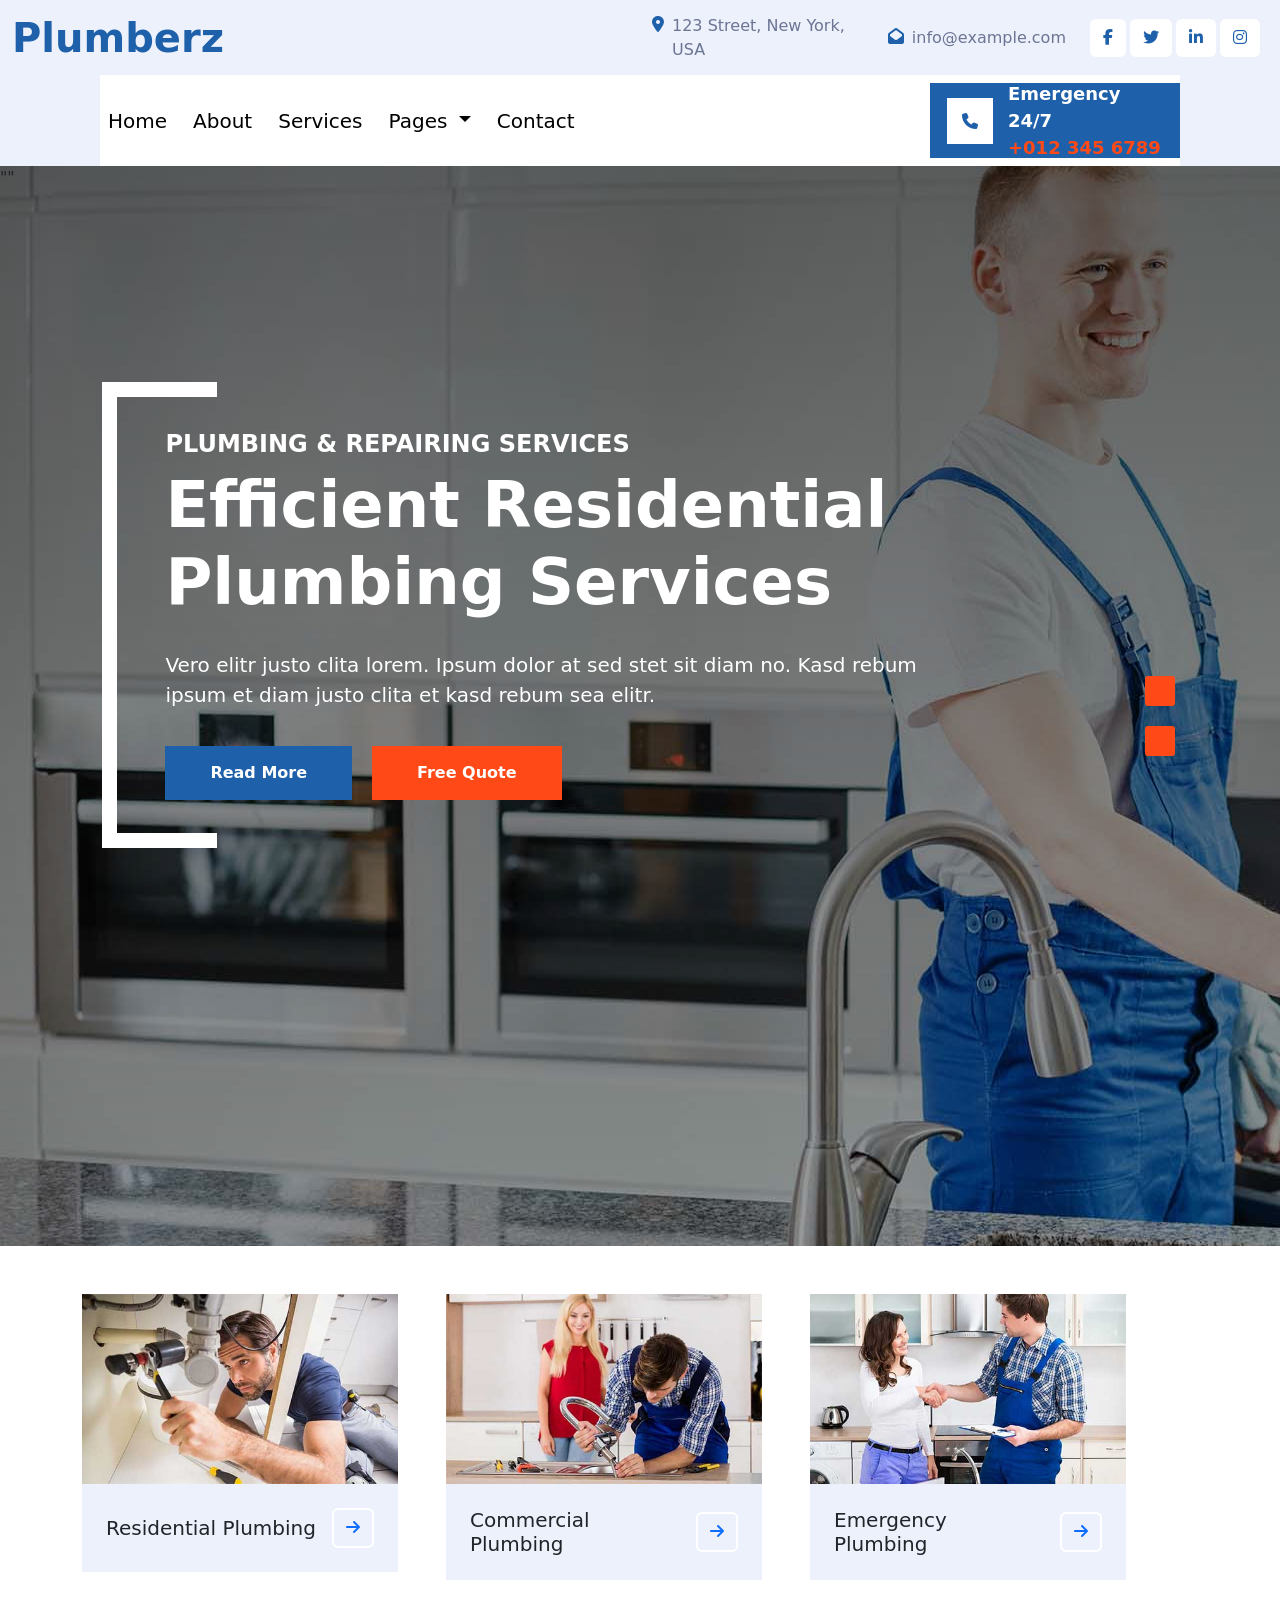
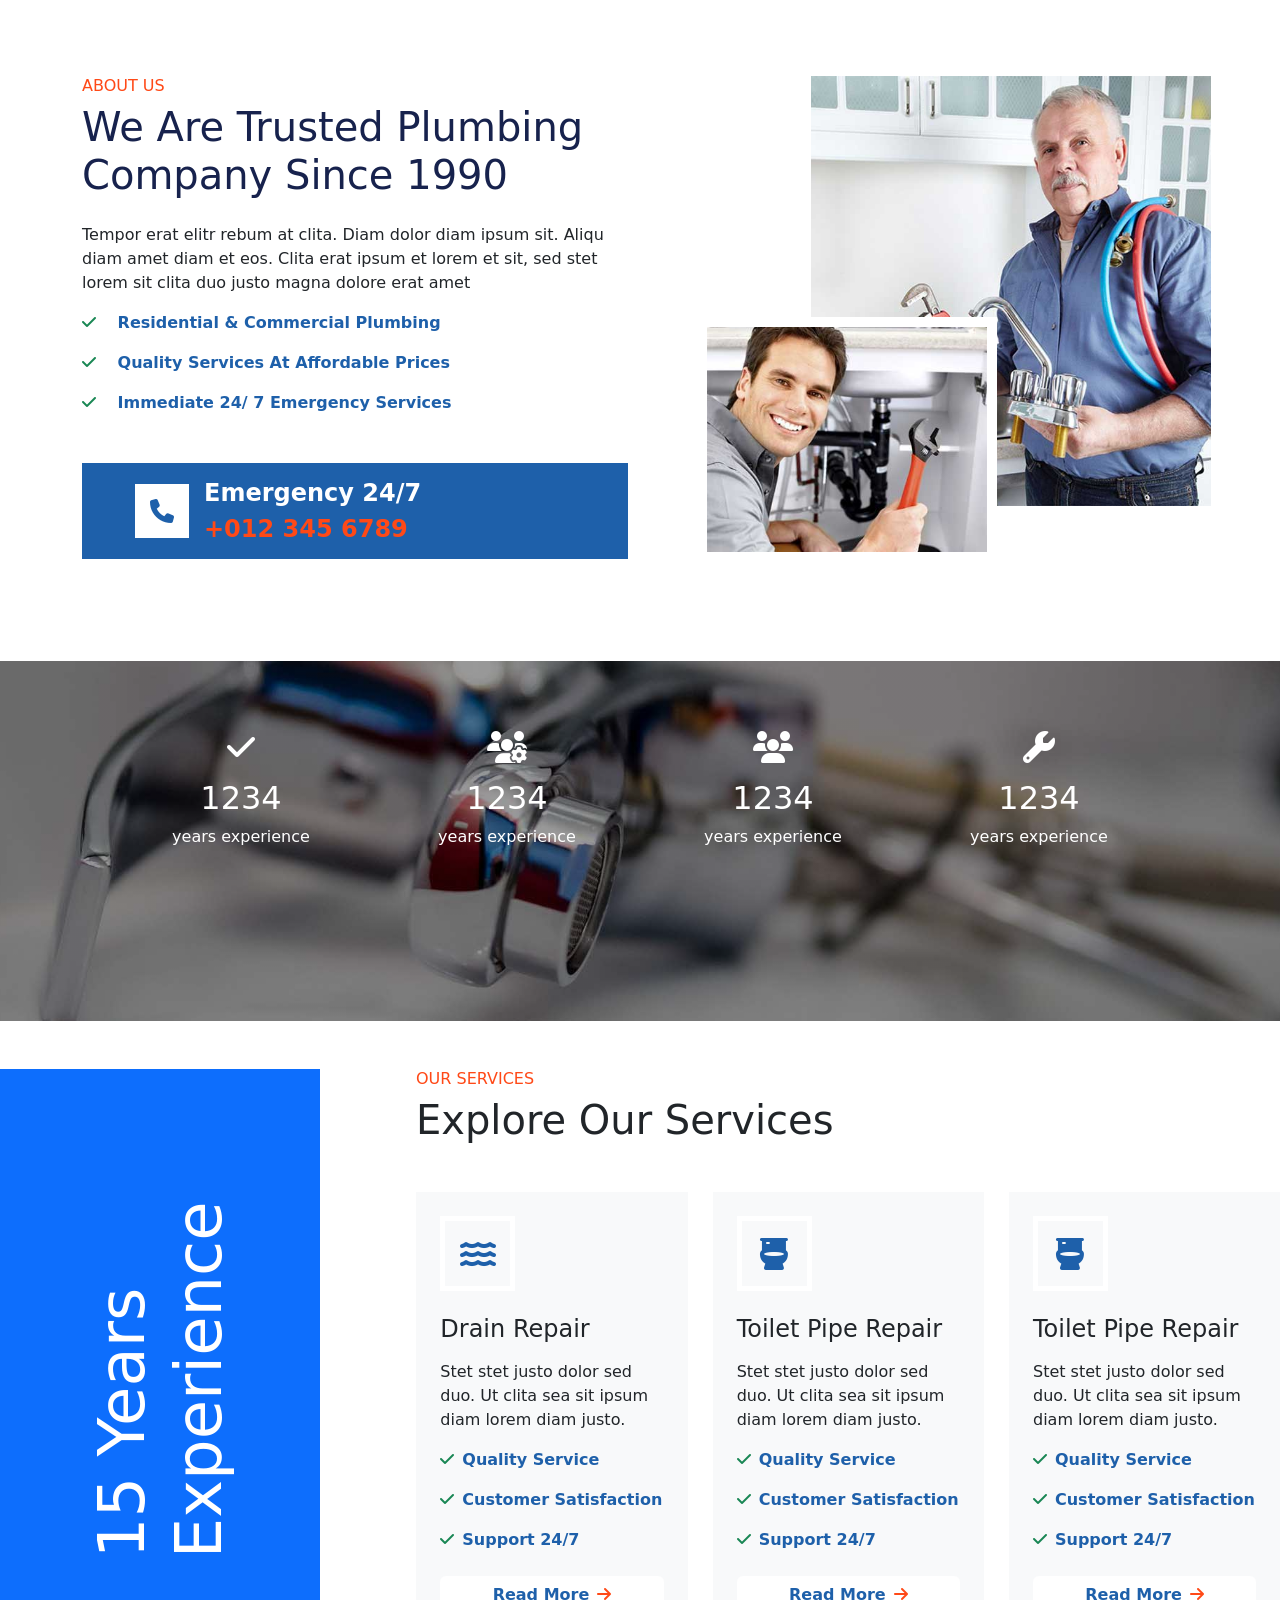
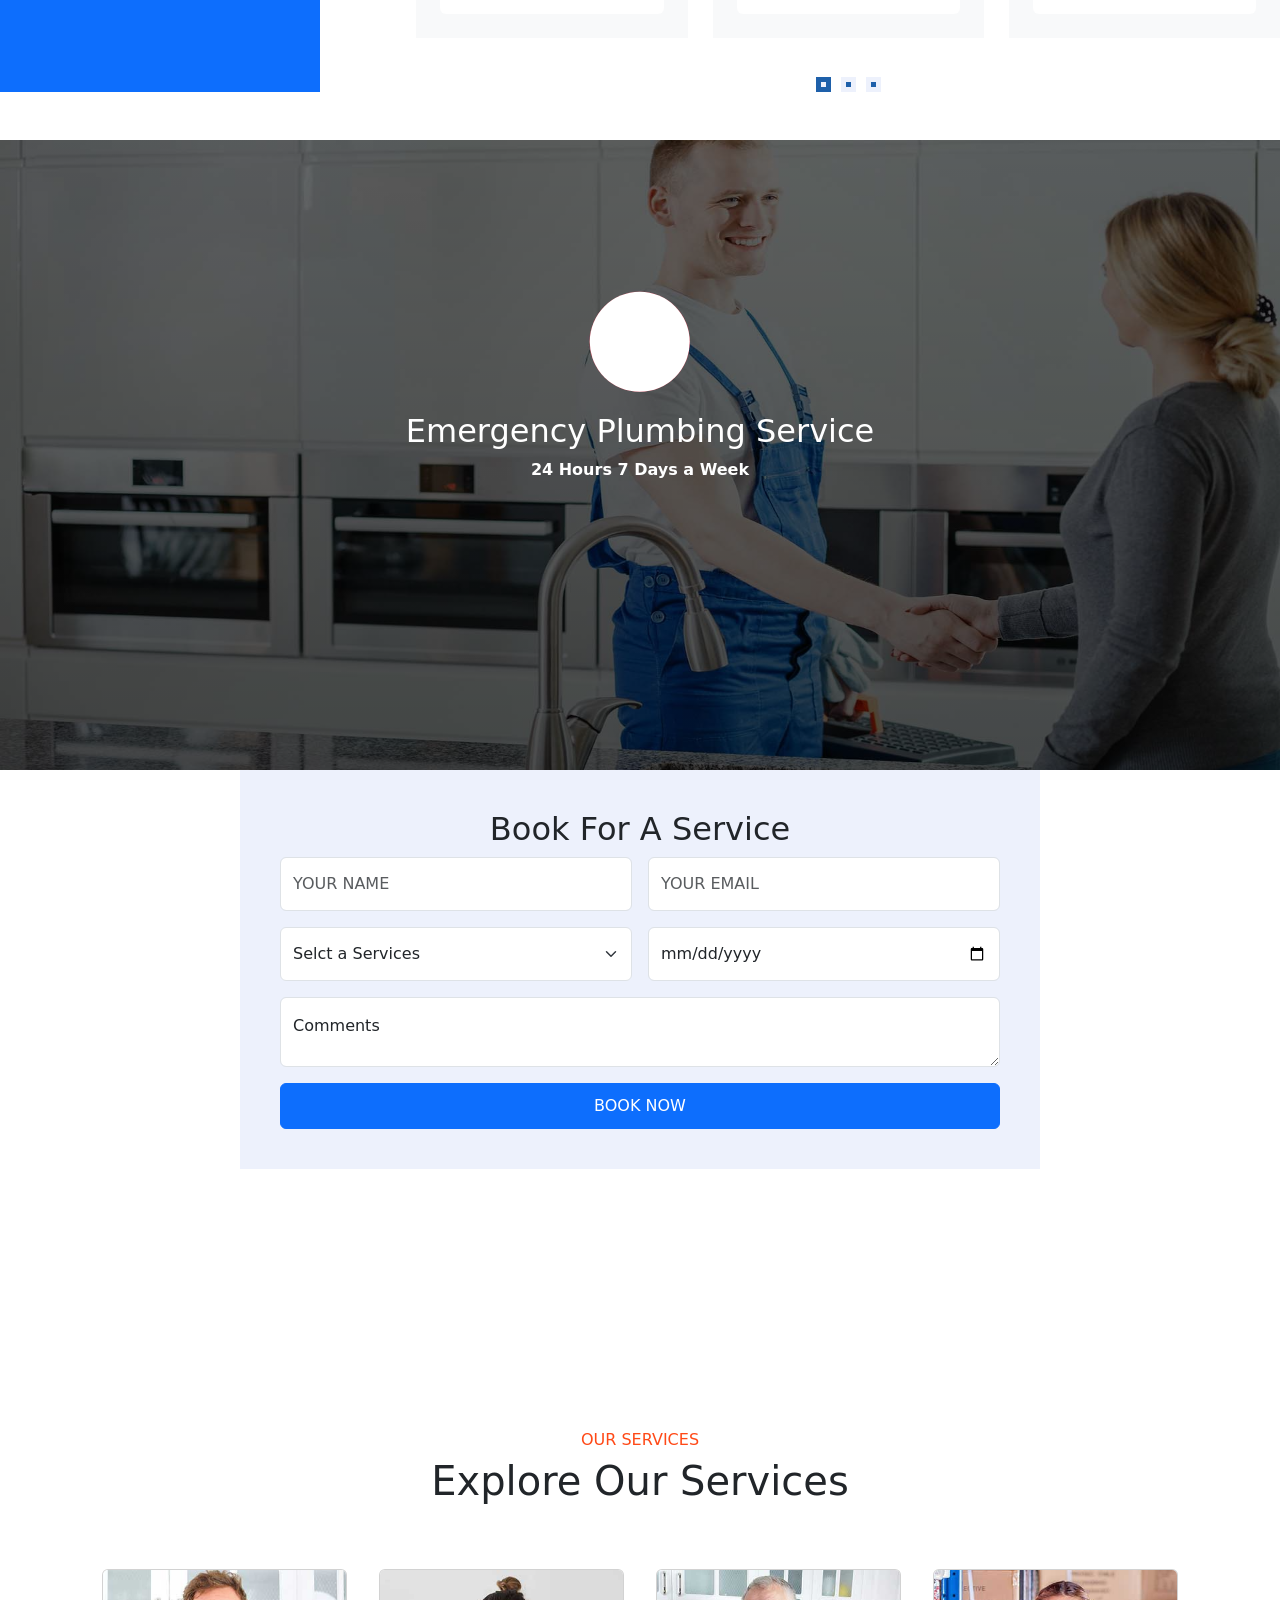
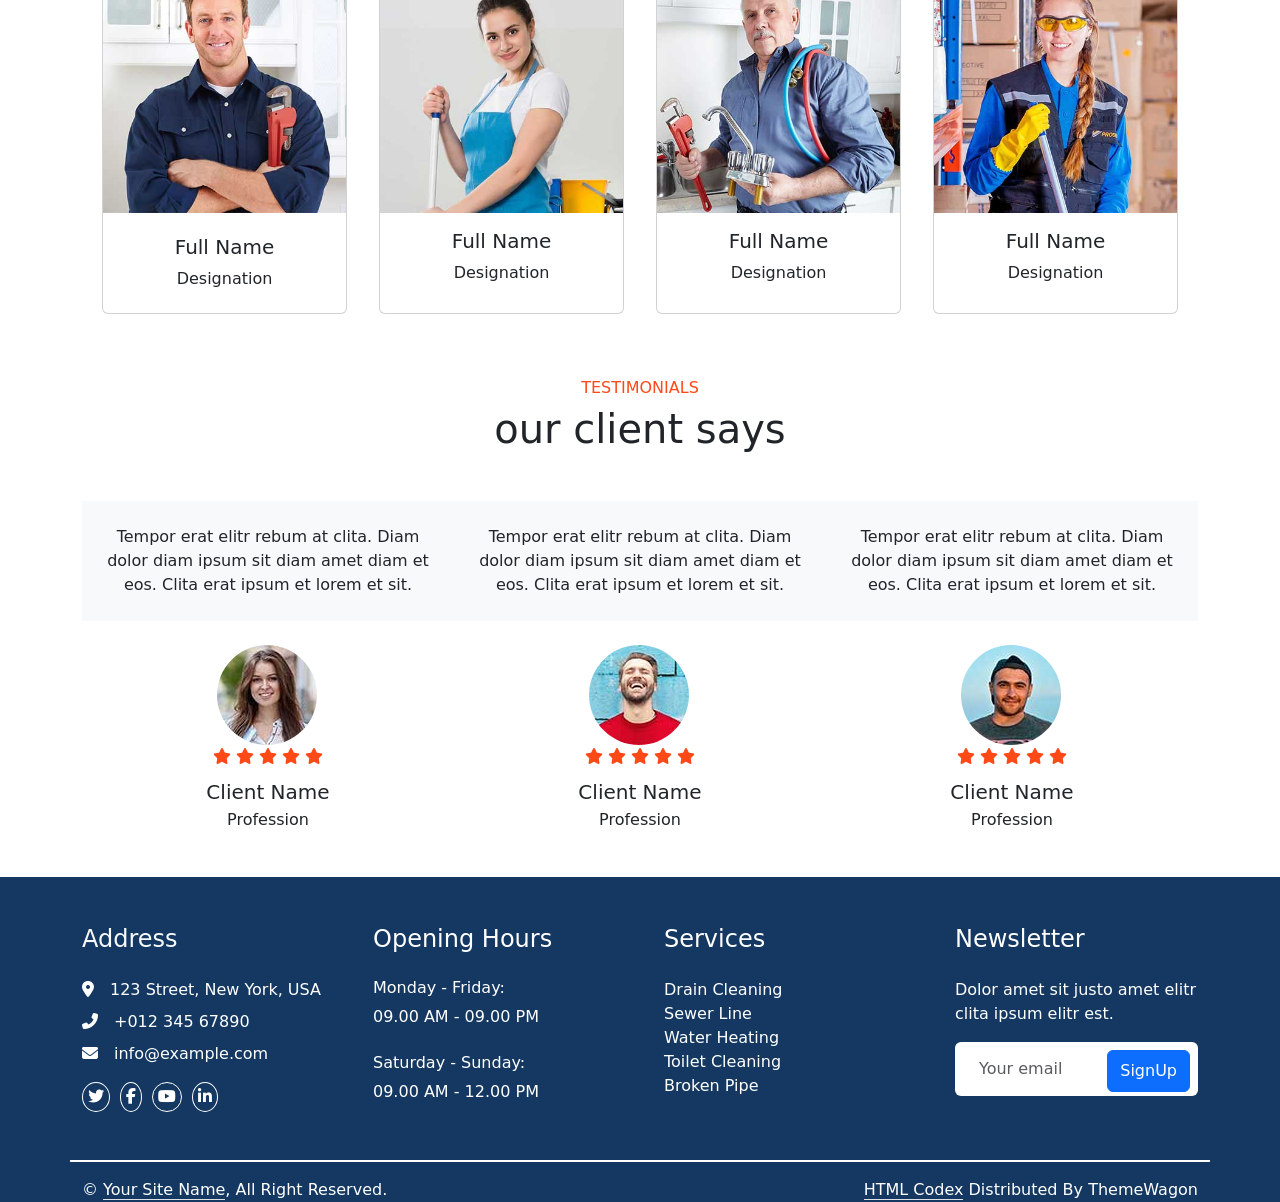
<file: contact.html>
<!DOCTYPE html>
<html lang="en">
    
<head>
    <meta charset="UTF-8">
    <meta name="viewport" content="width=device-width, initial-scale=1.0">
    <title>plumberz</title>
    <link href="https://cdn.jsdelivr.net/npm/bootstrap@5.0.2/dist/css/bootstrap.min.css" rel="stylesheet" >
    <link rel="stylesheet" href="https://cdnjs.cloudflare.com/ajax/libs/font-awesome/6.7.2/css/all.min.css">
    <link rel="stylesheet" href="https://cdnjs.cloudflare.com/ajax/libs/OwlCarousel2/2.3.4/assets/owl.carousel.min.css">
    <link rel="stylesheet" href="https://cdnjs.cloudflare.com/ajax/libs/OwlCarousel2/2.3.4/assets/owl.theme.default.min.css">
    <link rel="stylesheet" href="css/style.css">
</head>

<body>
    <!--top-sec-->
<section>
    <div class="container-fluid bg-light d-none d-lg-block ">
        <div class="row top-bar d-flex align-item-center">
            <div class="col-lg-6 col-md-12 text-center col-md-3 text-lg-start">
                <a class="navbar-brand m-0 p-0" href="#">
                    <h1 class="text-primary m-0">plumberz</h1>
                </a>
            </div>
            <div class="address col-lg-6 col-md-12  d-flex ">
                <div class="h-100 d-flex align-item-center me-3">
                    <i class="fa fa-map-marker-alt text-primary me-2"></i>
                    <p >123 Street, New York, USA</p>
                </div>
            
                <div class="h-100 d-inline-flex  align-item-center me-4">
                    <i class="far fa-envelope-open text-primary me-2"></i>
                    <p>info@example.com</p>
                </div>
                <div class="h-100 d-inline-flex align-item-center me-2">
                    <a class="btn btn-sm-square bg-white text-primary me-1" href="#">
                        <i class="fab fa-facebook-f"></i>
                    </a>
                    <a class="btn btn-sm-square bg-white text-primary me-1" href="#">
                        <i class="fab fa-twitter"></i>
                    </a>
                    <a class="btn btn-sm-square bg-white text-primary me-1" href="#">
                        <i class="fab fa-linkedin-in"></i>
                    </a>
                    <a class="btn btn-sm-square bg-white text-primary me-0" href="#">
                        <i class="fab fa-instagram"></i>
                    </a>
            
            
                </div>
            </div>
        </div>
    </div>
</section>

<!--navbar-->
<div class="container-fluid boundary bg-light sticky-top">
    <nav class="navbar navbar-expand-lg navbar-light bg-white ">
        
            <button class="navbar-toggler" type="button" data-bs-toggle="collapse" data-bs-target="#navbarNavDropdown"
                aria-controls="navbarNavDropdown" aria-expanded="false" aria-label="Toggle navigation">
                <span class="navbar-toggler-icon"></span>
            </button>
            <div class="space d-flex ">
                <div class="collapse navbar-collapse me-auto" id="navbarNavDropdown">
                    <ul class="navbar-nav g-3">
                        <li class="nav-item">
                            <a class="nav-link active" aria-current="page" href="index.html">Home</a>
                        </li>
                        <li class="nav-item">
                            <a class="nav-link" href="about.html">about</a>
                        </li>
                        <li class="nav-item">
                            <a class="nav-link" href="services.html">services</a>
                        </li>
                        <li class="nav-item dropdown" id="drop">
                            <a class="nav-link dropdown-toggle" href="#" id="navbarDropdownMenuLink" role="button"
                                data-bs-toggle="dropdown" aria-expanded="false">
                                pages
                            </a>
                            <ul class="dropdown-menu" aria-labelledby="navbarDropdownMenuLink">
                                <li><a class="dropdown-item" href="action.html">Action</a></li>
                                <li><a class="dropdown-item" href="#">Another action</a></li>
                                <li><a class="dropdown-item" href="#">Something else here</a></li>
                            </ul>
                        </li>
                        <li class="nav-item">
                            <a class="nav-link" href="contact.html">contact</a>
                        </li>
                    </ul>
                    <div class="phone d-flex ">
                    <div>
                        <i class="fa-solid fa-phone"></i>
                    </div>
                    <div class="box">
                        <p class="para">Emergency 24/7</p>
                        <a href="" class="number">+012 345 6789</a> 
                    </div>
                </div>
            </div>
                </div>


    
    </nav>
</div>
<!--corusel-->
<div class="owl-carousel owl-theme homeSlider">
    <div class="item">
        <img src="images/plumber1.jpg" alt="plumber1">
        <div class="headings">
            <div class="m-5 hero-sec">
                <h5>Plumbing & Repairing Services</h5>
                <h1>Efficient Residential <br>Plumbing Services</h1>
                <p>Vero elitr justo clita lorem. Ipsum dolor at sed stet sit diam no. Kasd rebum <br>ipsum et diam justo clita et
                    kasd rebum sea elitr.</p>
                <div class="buttoncls">
                    <a href="#">read more</a>
                    <a href="#" class="fr">free quote</a>
                </div>
            </div>
        </div>
    </div>

    <div class="item">
        <img src="images/plumber-2.jpg" alt="plumber-2">
        <div class="headings">
            <div class="m-5 hero-sec">
                <h5>Plumbing & Repairing Services</h5>
                <h1>Efficient Residential <br>Plumbing Services</h1>
                <p>Vero elitr justo clita lorem. Ipsum dolor at sed stet sit diam no. Kasd rebum <br>ipsum et diam justo
                    clita et
                    kasd rebum sea elitr.</p>
                <div class="buttoncls">
                    <a href="#">read more</a>
                    <a href="#" class="fr">free quote</a>
                </div>
            </div>
        </div>
    </div>
    
</div>
<!--sevicing-->
<section class="service py-5">
    <div class="container">
        <div class="row d-flex g-5 me-5">
            <div class="col-lg-4 col-md-6">
                <div class="img-sec ">
                    <img  class="img-fluid w-100 h-100 "src="images/service-1.jpg" alt="service-1">
                   <div class="tab d-flex align-items-center justify-content-between bg-light p-4">
                        <h5 class="me-3 mb-0">Residential Plumbing</h5>
                        <a class="btn btn-square btn-outline-primary border-2 border-white flex-shrink-0" href=""><i class="fa fa-arrow-right"></i></a>
                    </div>
                </div>
            </div>
             <div class="col-lg-4 col-md-6">
                <div class="img-sec">
                    <img  class="img-fluid w-100 h-100 "src="images/service-2.jpg" alt="service-1">
                   <div class="tab d-flex align-items-center justify-content-between bg-light p-4">
                        <h5 class=" me-3 mb-0">Commercial Plumbing </h5>
                        <a class="btn btn-square btn-outline-primary border-2 border-white flex-shrink-0" href=""><i class="fa fa-arrow-right"></i></a>
                    </div>
                </div>
            </div>
             <div class="col-lg-4 col-md-6">
                <div class="img-sec">
                    <img  class="img-fluid w-100 h-100 "src="images/service-3.jpg" alt="service-1">
                   <div class="tab d-flex align-items-center justify-content-between bg-light p-4">
                        <h5 class="me-3 mb-0">Emergency Plumbing</h5>
                        <a class="btn btn-square btn-outline-primary border-2 border-white flex-shrink-0" href=""><i class="fa fa-arrow-right"></i></a>
                    </div>
                </div>
            </div>
        </div>

    </div>
</section>
<!--about-us-->
<section class="about-us mt-5">
    <div class="container">
        <div class="row">
            <div class="col-md-6 ">
                <h6 class="text-secondary text-uppercase">about us</h6>
                <h2 class="main mb-4">We Are Trusted Plumbing Company Since 1990</h2>
                <p>Tempor erat elitr rebum at clita. Diam dolor diam ipsum sit. Aliqu diam amet diam et eos. Clita erat ipsum et lorem et sit, sed stet lorem sit clita duo justo magna dolore erat amet</p>
                <p class="fw-medium text-primary "><i class="fa fa-check text-success me-3"></i> Residential & commercial plumbing</p >
                <p class="fw-medium text-primary "><i class="fa fa-check text-success me-3"></i> Quality services at affordable prices</p >
                <p class="fw-medium text-primary "><i class="fa fa-check text-success me-3"></i> Immediate 24/ 7 emergency services</p>
                <div class="phone d-flex mt-5 w-100 g-5 p-5">
                    <div>
                        <i class="fa-solid fa-phone" style="font-size: 24px;"></i>
                    </div>
                    <div class="box ">
                        <p class="para" style="font-size: 24px;">Emergency 24/7</p>
                        <a href="" class="number"style="font-size: 24px;">+012 345 6789</a> 
                    </div>
                </div>
            </div>
            <div class="sec col-md-6 ">
                <div class="align">
                    <img class="img-fluid h-20" src="images/about-1.jpg" alt="">
                </div>
                <div class="align2">
                    <img src="images/about-2.jpg" alt="">
                </div>

            </div>
        </div>
    </div>
</section>
<!--fact-->
<section class="fact">
        <div class="container">
            <div class="dis row g-5">
                <div class="col-md-3 mt-5 text-center ">
                    <i class="fa fa-check fa-2x text-white mb-3"></i>
                    <h2 class="text-white mb-2">1234</h2>
                    <p class="text-white mb-0">years experience</p>

                </div>
                <div class="col-md-3 mt-5 text-center ">
                    <i class="fa fa-users-cog fa-2x text-white mb-3"></i>
                    <h2 class="text-white mb-2">1234</h2>
                    <p class="text-white mb-0">years experience</p>

                </div>
                <div class="col-md-3 mt-5 text-center ">
                    <i class="fa fa-users fa-2x text-white mb-3"></i>
                    <h2 class="text-white mb-2">1234</h2>
                    <p class="text-white mb-0">years experience</p>

                </div>
                <div class="col-md-3 mt-5 text-center ">
                    <i class="fa fa-wrench fa-2x text-white mb-3"></i>
                    <h2 class="text-white mb-2">1234</h2>
                    <p class="text-white mb-0">years experience</p>

                </div>
            </div>
        </div>

</section>
<!--experience-->
<section class="services">
<div class="container-fluid py-5 px-4 px-lg-0">
        <div class="row g-0">
            <div class="col-lg-3 d-none d-lg-flex">
                <div class="d-flex align-items-center justify-content-center bg-primary w-100 h-100">
                    <h1 class="display-3 text-white m-0" style="transform: rotate(-90deg);">15 Years Experience</h1>
                </div>
            </div>
            <div class="col-md-12 col-lg-9">
                <div class="ms-lg-5 ps-lg-5">
                    <div class="text-center text-lg-start wow fadeInUp" data-wow-delay="0.1s">
                        <h6 class="text-secondary text-uppercase">Our Services</h6>
                        <h1 class="mb-5">Explore Our Services</h1>
                    </div>
                    <div class="owl-carousel owl-theme service-carousel position-relative wow fadeInUp" data-wow-delay="0.1s">
                        <div class="bg-light p-4">
                            <div class="d-flex align-items-center justify-content-center border border-5 border-white mb-4" style="width: 75px; height: 75px;">
                                <i class="fa fa-water fa-2x text-primary"></i>
                            </div>
                            <h4 class="mb-3">Drain Repair</h4>
                            <p>Stet stet justo dolor sed duo. Ut clita sea sit ipsum diam lorem diam justo.</p>
                            <p class="text-primary fw-medium"><i class="fa fa-check text-success me-2"></i>Quality Service</p>
                            <p class="text-primary fw-medium"><i class="fa fa-check text-success me-2"></i>Customer Satisfaction</p>
                            <p class="text-primary fw-medium"><i class="fa fa-check text-success me-2"></i>Support 24/7</p>
                            <a href="" class="btn bg-white text-primary w-100 mt-2">Read More<i class="fa fa-arrow-right text-secondary ms-2"></i></a>
                        </div>
                        <div class="bg-light p-4">
                            <div class="d-flex align-items-center justify-content-center border border-5 border-white mb-4" style="width: 75px; height: 75px;">
                                <i class="fa fa-toilet fa-2x text-primary"></i>
                            </div>
                            <h4 class="mb-3">Toilet Pipe Repair</h4>
                            <p>Stet stet justo dolor sed duo. Ut clita sea sit ipsum diam lorem diam justo.</p>
                            <p class="text-primary fw-medium"><i class="fa fa-check text-success me-2"></i>Quality Service</p>
                            <p class="text-primary fw-medium"><i class="fa fa-check text-success me-2"></i>Customer Satisfaction</p>
                            <p class="text-primary fw-medium"><i class="fa fa-check text-success me-2"></i>Support 24/7</p>
                            <a href="" class="btn bg-white text-primary w-100 mt-2">Read More<i class="fa fa-arrow-right text-secondary ms-2"></i></a>
                        </div>
                          <div class="bg-light p-4">
                            <div class="d-flex align-items-center justify-content-center border border-5 border-white mb-4" style="width: 75px; height: 75px;">
                                <i class="fa fa-toilet fa-2x text-primary"></i>
                            </div>
                            <h4 class="mb-3">Toilet Pipe Repair</h4>
                            <p>Stet stet justo dolor sed duo. Ut clita sea sit ipsum diam lorem diam justo.</p>
                            <p class="text-primary fw-medium"><i class="fa fa-check text-success me-2"></i>Quality Service</p>
                            <p class="text-primary fw-medium"><i class="fa fa-check text-success me-2"></i>Customer Satisfaction</p>
                            <p class="text-primary fw-medium"><i class="fa fa-check text-success me-2"></i>Support 24/7</p>
                            <a href="" class="btn bg-white text-primary w-100 mt-2">Read More<i class="fa fa-arrow-right text-secondary ms-2"></i></a>
                        </div>
                          <div class="bg-light p-4">
                            <div class="d-flex align-items-center justify-content-center border border-5 border-white mb-4" style="width: 75px; height: 75px;">
                                <i class="fa fa-toilet fa-2x text-primary"></i>
                            </div>
                            <h4 class="mb-3">Toilet Pipe Repair</h4>
                            <p>Stet stet justo dolor sed duo. Ut clita sea sit ipsum diam lorem diam justo.</p>
                            <p class="text-primary fw-medium"><i class="fa fa-check text-success me-2"></i>Quality Service</p>
                            <p class="text-primary fw-medium"><i class="fa fa-check text-success me-2"></i>Customer Satisfaction</p>
                            <p class="text-primary fw-medium"><i class="fa fa-check text-success me-2"></i>Support 24/7</p>
                            <a href="" class="btn bg-white text-primary w-100 mt-2">Read More<i class="fa fa-arrow-right text-secondary ms-2"></i></a>
                        </div>
                          <div class="bg-light p-4">
                            <div class="d-flex align-items-center justify-content-center border border-5 border-white mb-4" style="width: 75px; height: 75px;">
                                <i class="fa fa-toilet fa-2x text-primary"></i>
                            </div>
                            <h4 class="mb-3">Toilet Pipe Repair</h4>
                            <p>Stet stet justo dolor sed duo. Ut clita sea sit ipsum diam lorem diam justo.</p>
                            <p class="text-primary fw-medium"><i class="fa fa-check text-success me-2"></i>Quality Service</p>
                            <p class="text-primary fw-medium"><i class="fa fa-check text-success me-2"></i>Customer Satisfaction</p>
                            <p class="text-primary fw-medium"><i class="fa fa-check text-success me-2"></i>Support 24/7</p>
                            <a href="" class="btn bg-white text-primary w-100 mt-2">Read More<i class="fa fa-arrow-right text-secondary ms-2"></i></a>
                        </div>
                        <div class="bg-light p-4">
                            <div class="d-flex align-items-center justify-content-center border border-5 border-white mb-4" style="width: 75px; height: 75px;">
                                <i class="fa fa-shower fa-2x text-primary"></i>
                            </div>
                            <h4 class="mb-3">Sewer Line Repair</h4>
                            <p>Stet stet justo dolor sed duo. Ut clita sea sit ipsum diam lorem diam justo.</p>
                            <p class="text-primary fw-medium"><i class="fa fa-check text-success me-2"></i>Quality Service</p>
                            <p class="text-primary fw-medium"><i class="fa fa-check text-success me-2"></i>Customer Satisfaction</p>
                            <p class="text-primary fw-medium"><i class="fa fa-check text-success me-2"></i>Support 24/7</p>
                            <a href="" class="btn bg-white text-primary w-100 mt-2">Read More<i class="fa fa-arrow-right text-secondary ms-2"></i></a>
                        </div>
                        <div class="bg-light p-4">
                            <div class="d-flex align-items-center justify-content-center border border-5 border-white mb-4" style="width: 75px; height: 75px;">
                                <i class="fa fa-tint fa-2x text-primary"></i>
                            </div>
                            <h4 class="mb-3">Water Heater Repair</h4>
                            <p>Stet stet justo dolor sed duo. Ut clita sea sit ipsum diam lorem diam justo.</p>
                            <p class="text-primary fw-medium"><i class="fa fa-check text-success me-2"></i>Quality Service</p>
                            <p class="text-primary fw-medium"><i class="fa fa-check text-success me-2"></i>Customer Satisfaction</p>
                            <p class="text-primary fw-medium"><i class="fa fa-check text-success me-2"></i>Support 24/7</p>
                            <a href="" class="btn bg-white text-primary w-100 mt-2">Read More<i class="fa fa-arrow-right text-secondary ms-2"></i></a>
                        </div>
                    </div>
                </div>
            </div>
        </div>
    </div>
</section>
<!--video-->
<section>
    <div class="video">
        <img src="images/plumber1.jpg" alt="plumber-photo" class="back">
        <div class="content-class">
            <div class="play-button">
                <a href="https://www.youtube.com/watch?v=fSp2C7QPH8M&list=PL9ooVrP1hQOGN1jUBxcghKWedTVD2Ns0z" target="_blank"><img src="images/play-button (1).png" alt="" class="front img-fluid"></a>
            </div>
            <h2>Emergency Plumbing Service</h2>
            <p>24 Hours 7 Days a Week</p>
        </div>
    </div>
</section>
<!--form-->
<section>
    <div class="container">
        <div class="design justify-content-center">
            <div class="des">
                <h2>Book For A Service</h2>
                <form>
                    <div class="row g-3">
                        <div class="col-sm-6 col">
                            <input type="text" class="form-control" placeholder="YOUR NAME" aria-label=" name">
                        </div>
                        <div class="col-sm-6 col">
                            <input type="email" class="form-control" placeholder="YOUR EMAIL" aria-label="email">
                        </div>
                        <div class="col-sm-6 col">
                            <select class="form-select" aria-label="Default select example" >
                                <option selected>Selct a Services</option>
                                <option value="1">One</option>
                                <option value="2">Two</option>
                                <option value="3">Three</option>
                                </select>
                        </div>
                        <div class="col-sm-6 col">
                            <input type="date" class="form-control" placeholder="Last name" aria-label="Last name">
                        </div>
                        <div class="col-12">
                        <div class="form-floating">
                            <textarea class="form-control" placeholder="Leave a comment here" id="floatingTextarea2" style="height: 70px"></textarea>
                            <label for="floatingTextarea2">Comments</label>
                        </div>
                        </div>
                    </div>
    
                    <button type="submit"style="width: 100%; padding: 10px;" class="btn btn-primary mt-3">BOOK NOW</button>
                </form>
            </div>
        </div>



    </div>
</section>
<!--technicians-->
<section class="">
    <div class="container">
    <div class="text-center  wow fadeInUp" data-wow-delay="0.1s">
        <h6 class="text-secondary text-uppercase">Our Services</h6>
        <h1 class="mb-5">Explore Our Services</h1>
    </div>
    <div class="container">
        <div class="row g-3">
            <div class="text-center col-md-3 p-3">
                <div class="card">
                    <img src="images/technicians1.jpg" class="card-img-top" alt="...">
                    <div class="bg-change-box">
                        <div class="card-body_light">
                            <h5 class="card-title">Full Name</h5>
                            <p class="card-text">Designation</p>
                        </div>
                        <div class="card-body_primary">
                            <a href="javascript:void(0)"><i class="fa-brands fa-facebook"></i></a>
                            <a href="javascript:void(0)"><i class="fa-brands fa-instagram"></i></a>
                            <a href="javascript:void(0)"><i class="fa-brands fa-linkedin-in"></i></a>
                        </div>
                    </div>
                </div>
            </div>
            <div class="text-center col-md-3 p-3">
                <div class="card">
                    <img src="images/team-2.jpg" class="card-img-top" alt="...">
                    <div class="bg-change-box">
                        <div class="card-body">
                            <h5 class="card-title">Full Name</h5>
                            <p class="card-text">Designation</p>
                        </div>
                    </div>
                </div>
            </div>
            <div class="text-center col-md-3 p-3">
                <div class="card">
                    <img src="images/team-3.jpg" class="card-img-top" alt="...">
                    <div class="bg-change-box">
                        <div class="card-body">
                            <h5 class="card-title">Full Name</h5>
                            <p class="card-text">Designation</p>
                        </div>
                    </div>
                </div>
            </div>
            <div class="text-center col-md-3 p-3">
                <div class="card">
                    <img src="images/team-4.jpg" class="card-img-top" alt="...">
                    <div class="bg-change-box">
                        <div class="card-body">
                            <h5 class="card-title">Full Name</h5>
                            <p class="card-text">Designation</p>
                        </div>
                    </div>
                </div>
            </div>
        </div>

    </div>
    </div>
</section>
<!--feedback-->
<section class="feedback mt-5">
        <div class="container">
            <div class="text-center  wow fadeInUp" data-wow-delay="0.1s">
                <h6 class="text-secondary text-uppercase">testimonials</h6>
                <h1 class="mb-5">our client says</h1>
            </div>
            <div id="owl-demo" class="owl-carousel testimonial-carousel owl-theme">
                
                <div class="clients">
                    <div class="testimonial-text bg-light text-center p-4 mb-4">
                        <p class="mb-0">Tempor erat elitr rebum at clita. Diam dolor diam ipsum sit diam amet diam et eos. Clita erat ipsum
                            et lorem et sit.</p>
                    </div>
                    <img src="images/testimonial-1.jpg" alt="owl image">
                    <div class="mb-2 text-center">
                        <p class="fa fa-star text-secondary"></p>
                        <p class="fa fa-star text-secondary"></p>
                        <p class="fa fa-star text-secondary"></p>
                        <p class="fa fa-star text-secondary"></p>
                        <p class="fa fa-star text-secondary"></p>
                        <h5 class="mb-1">Client Name</h5>
                        <p class="m-0">Profession</p>
                    </div>

                </div>
                <div class="clients">
                    <div class="testimonial-text bg-light text-center p-4 mb-4">
                        <p class="mb-0">Tempor erat elitr rebum at clita. Diam dolor diam ipsum sit diam amet diam et eos. Clita erat
                            ipsum
                            et lorem et sit.</p>
                    </div>
                    <img src="images/testimonial-2.jpg" alt="owl image">
                    <div class="mb-2 text-center">
                        <p class="fa fa-star text-secondary"></p>
                        <p class="fa fa-star text-secondary"></p>
                        <p class="fa fa-star text-secondary"></p>
                        <p class="fa fa-star text-secondary"></p>
                        <p class="fa fa-star text-secondary"></p>
                        <h5 class="mb-1">Client Name</h5>
                        <p class="m-0">Profession</p>
                    </div>
                
                </div>
                                <div class="clients">
                    <div class="testimonial-text bg-light text-center p-4 mb-4">
                        <p class="mb-0">Tempor erat elitr rebum at clita. Diam dolor diam ipsum sit diam amet diam et eos. Clita erat ipsum
                            et lorem et sit.</p>
                    </div>
                    <img src="images/testimonial-3.jpg" alt="owl image">
                    <div class="mb-2 text-center">
                        <p class="fa fa-star text-secondary"></p>
                        <p class="fa fa-star text-secondary"></p>
                        <p class="fa fa-star text-secondary"></p>
                        <p class="fa fa-star text-secondary"></p>
                        <p class="fa fa-star text-secondary"></p>
                        <h5 class="mb-1">Client Name</h5>
                        <p class="m-0">Profession</p>
                    </div>

                </div>
                                <div class="clients">
                    <div class="testimonial-text bg-light text-center p-4 mb-4">
                        <p class="mb-0">Tempor erat elitr rebum at clita. Diam dolor diam ipsum sit diam amet diam et eos. Clita erat ipsum
                            et lorem et sit.</p>
                    </div>
                    <img src="images/testimonial-4.jpg" alt="owl image">
                    <div class="mb-2 text-center">
                        <p class="fa fa-star text-secondary"></p>
                        <p class="fa fa-star text-secondary"></p>
                        <p class="fa fa-star text-secondary"></p>
                        <p class="fa fa-star text-secondary"></p>
                        <p class="fa fa-star text-secondary"></p>
                        <h5 class="mb-1">Client Name</h5>
                        <p class="m-0">Profession</p>
                    </div>

                </div>
                                <div class="clients">
                    <div class="testimonial-text bg-light text-center p-4 mb-4">
                        <p class="mb-0">Tempor erat elitr rebum at clita. Diam dolor diam ipsum sit diam amet diam et eos. Clita erat ipsum
                            et lorem et sit.</p>
                    </div>
                    <img src="images/testimonial-1.jpg" alt="owl image">
                    <div class="mb-2 text-center">
                        <p class="fa fa-star text-secondary"></p>
                        <p class="fa fa-star text-secondary"></p>
                        <p class="fa fa-star text-secondary"></p>
                        <p class="fa fa-star text-secondary"></p>
                        <p class="fa fa-star text-secondary"></p>
                        <h5 class="mb-1">Client Name</h5>
                        <p class="m-0">Profession</p>
                    </div>

                </div>
                                <div class="clients">
                    <div class="testimonial-text bg-light text-center p-4 mb-4">
                        <p class="mb-0">Tempor erat elitr rebum at clita. Diam dolor diam ipsum sit diam amet diam et eos. Clita erat ipsum
                            et lorem et sit.</p>
                    </div>
                    <img src="images/testimonial-2.jpg" alt="owl image">
                    <div class="mb-2 text-center">
                        <p class="fa fa-star text-secondary"></p>
                        <p class="fa fa-star text-secondary"></p>
                        <p class="fa fa-star text-secondary"></p>
                        <p class="fa fa-star text-secondary"></p>
                        <p class="fa fa-star text-secondary"></p>
                        <h5 class="mb-1">Client Name</h5>
                        <p class="m-0">Profession</p>
                    </div>

                </div>
              
            
            </div>
</section>
<!--footer-->
    <section class="footer container-fluid ">
        <div class="last container py-5">
            <div class="row g-5">
                <div class="col-lg-3 col-md-6">
                    <h4 class="text-light mb-4">Address</h4>
                    <p class="mb-2"><i class="fa fa-map-marker-alt me-3"></i>123 Street, New York, USA</p>
                    <p class="mb-2"><i class="fa fa-phone-alt me-3"></i>+012 345 67890</p>
                    <p class="mb-2"><i class="fa fa-envelope me-3"></i>info@example.com</p>
                    <div class="icons-con pt-2">
                        <a href=""><i class="fab fa-twitter"></i></a>
                        <a href=""><i class="fab fa-facebook-f"></i></a>
                        <a href=""><i class="fab fa-youtube"></i></a>
                        <a href=""><i class="fab fa-linkedin-in"></i></a>
                    </div>
                </div>
                <div class="col-lg-3 col-md-6">
                    <h4 class=" mb-4">Opening Hours</h4>
                    <h6 >Monday - Friday:</h6>
                    <p class="mb-4">09.00 AM - 09.00 PM</p>
                    <h6 >Saturday - Sunday:</h6>
                    <p class="mb-0">09.00 AM - 12.00 PM</p>
                </div>
                <div class=" col-lg-3 col-md-6 d-flex flex-column lh-base">
                    <h4 class=" mb-4">Services</h4>
                    <a  href="">Drain Cleaning</a>
                    <a  href="">Sewer Line</a>
                    <a  href="">Water Heating</a>
                    <a  href="">Toilet Cleaning</a>
                    <a" href="">Broken Pipe</a>
                </div>
                <div class="col-lg-3 col-md-6">
                    <h4 class="mb-4">Newsletter</h4>
                    <p>Dolor amet sit justo amet elitr clita ipsum elitr est.</p>
                    <div class="position-relative mx-auto" style="max-width: 400px;">
                        <input class="form-control border-0 w-100 py-3 ps-4 pe-5" type="text" placeholder="Your email">
                        <button type="button" class="btn btn-primary py-2 position-absolute top-0 end-0 mt-2 me-2">SignUp</button>
                    </div>
                </div>
            </div>
        </div>
        <div class="container mt-3">
            <div class="copyright">
                <div class="row">
                    <div class="col-md-6 text-center text-md-start mb-3 mb-md-0">
                        &copy; <a class="border-bottom" href="#">Your Site Name</a>, All Right Reserved.
                    </div>
                    <div class="col-md-6 text-center text-md-end">
                             <a class="border-bottom" href="https://htmlcodex.com">HTML Codex</a> Distributed By <a href="https://themewagon.com">ThemeWagon</a>
                    </div>
                </div>
            </div>
        </div>
    </section>
    <!-- Footer End -->




 




<!-- jQuery -->
<script src="https://code.jquery.com/jquery-3.7.1.min.js"></script>

<!-- Owl Carousel JS -->
<script src="https://cdnjs.cloudflare.com/ajax/libs/OwlCarousel2/2.3.4/owl.carousel.min.js"></script>
    <script src="https://cdn.jsdelivr.net/npm/bootstrap@5.0.2/dist/js/bootstrap.bundle.min.js" ></script>
<script>
    $('.homeSlider').owlCarousel({
    loop:true,
    margin:10,
    nav:true,
    dots:false,
    responsive:{
        0:{
            items:1
        },
        600:{
            items:1
        },
        1000:{
            items:1
        }
    }
})
</script>
    <script>
        window.addEventListener("scroll", function () {
            const navbar = document.querySelector(".boundary");

            if (window.scrollY > 50) {
                navbar.classList.add("sticky-active");
            } else {
                navbar.classList.remove("sticky-active");
            }
        });
    </script>
    <script>
    $(document).ready(function(){
        $(".service-carousel").owlCarousel({
            autoplay: true,        // Makes the carousel slide automatically
            smartSpeed: 1000,      // Transition speed (1 second)
            margin: 25,            // Gap between carousel items
            loop: true,            // Infinite looping
            nav: false,            // Hides next/prev arrows (set to true if desired)
            dots: true,            // Shows the navigation dots at the bottom
            responsive: {          // Breakpoints for responsiveness
                0:{
                    items: 1       // 1 item on mobile screens
                },
                768:{
                    items: 2       // 2 items on tablets
                },
                992:{
                    items: 3       // 3 items on desktop screens
                }
            }
        });
    });
</script>
    <script>
document.addEventListener("DOMContentLoaded", function () {
    const dropdown = document.querySelector("#drop");
    const menu = dropdown.querySelector(".dropdown-menu");

    dropdown.addEventListener("mouseenter", function () {
        menu.classList.add("show");
    });

    dropdown.addEventListener("mouseleave", function () {
        menu.classList.remove("show");
    });
});
</script>
<script>
$(document).ready(function() {
 
  $("#owl-demo").owlCarousel({
 
      autoPlay: 3000, //Set AutoPlay to 3 seconds
 
      items : 3,
      itemsDesktop : [1199,3],
      itemsDesktopSmall : [979,3]
 
  });
 
});
</script>
</body>
</html>
</file>
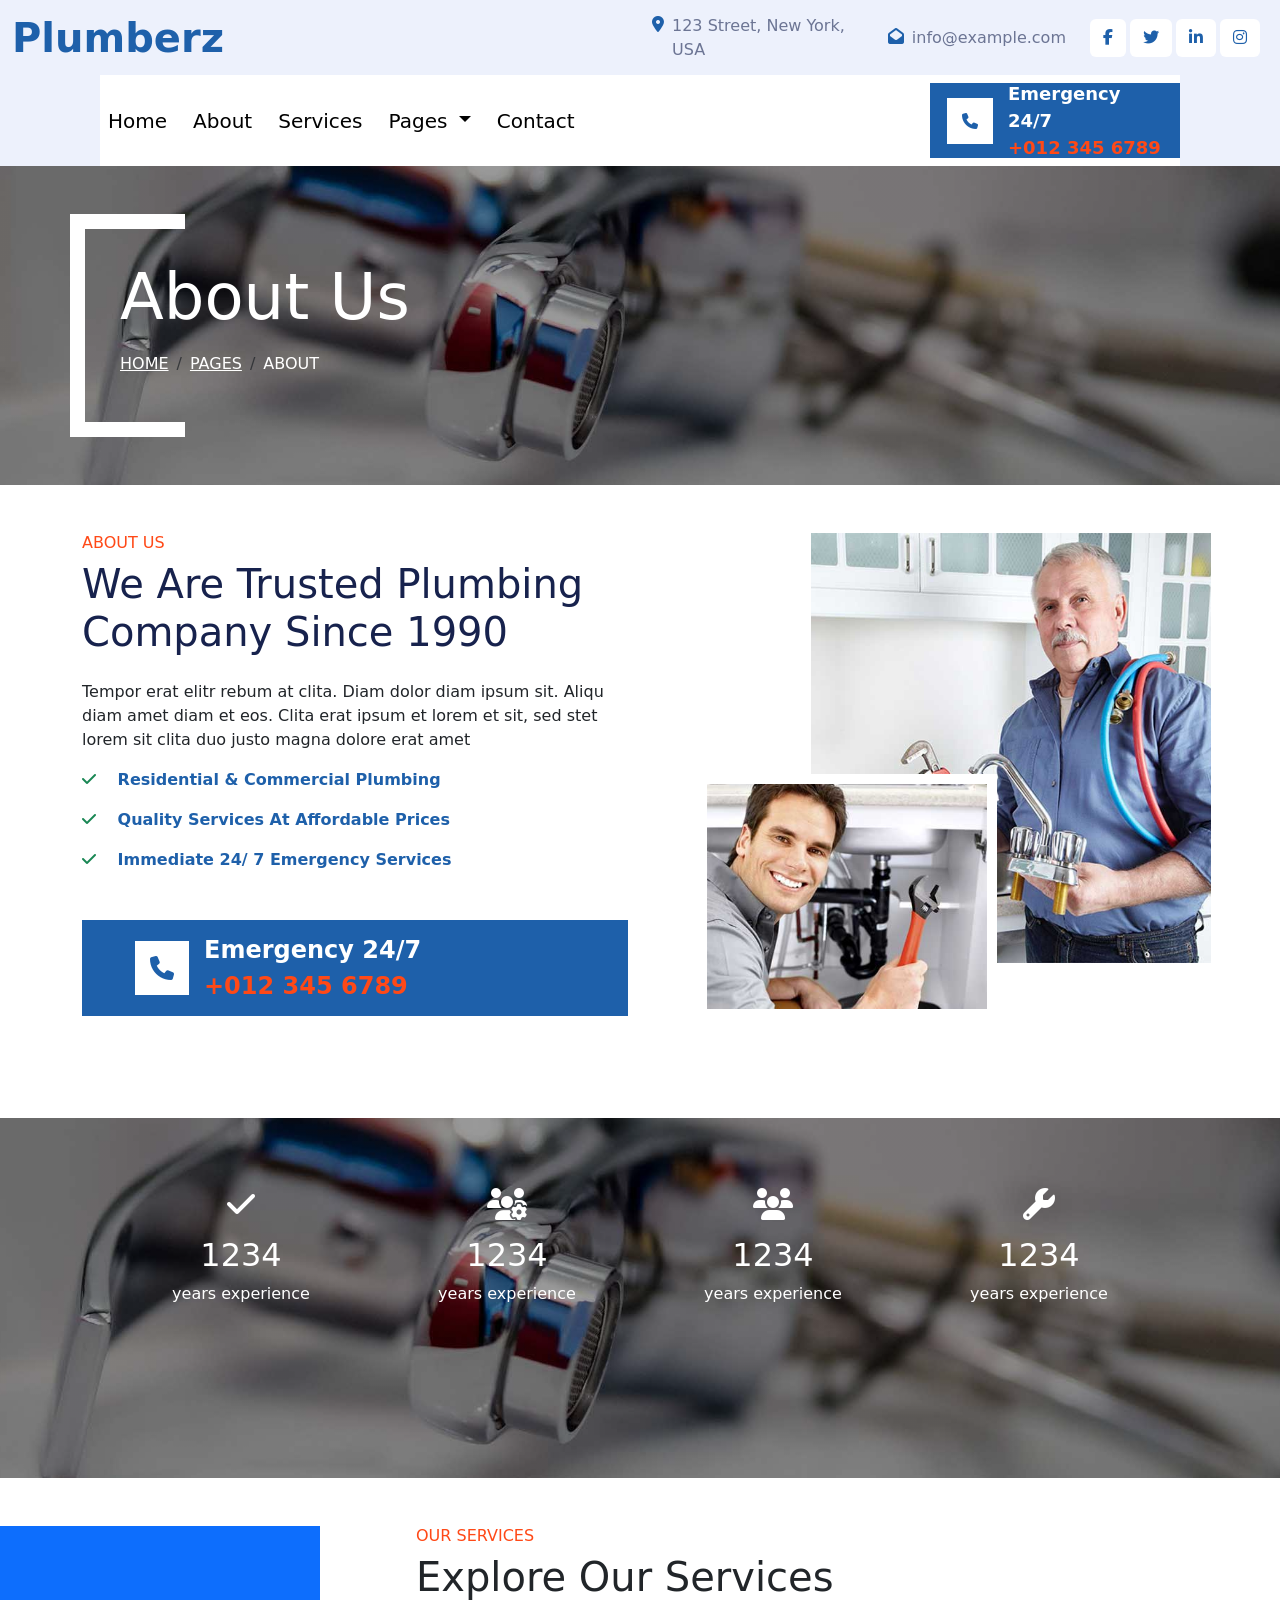
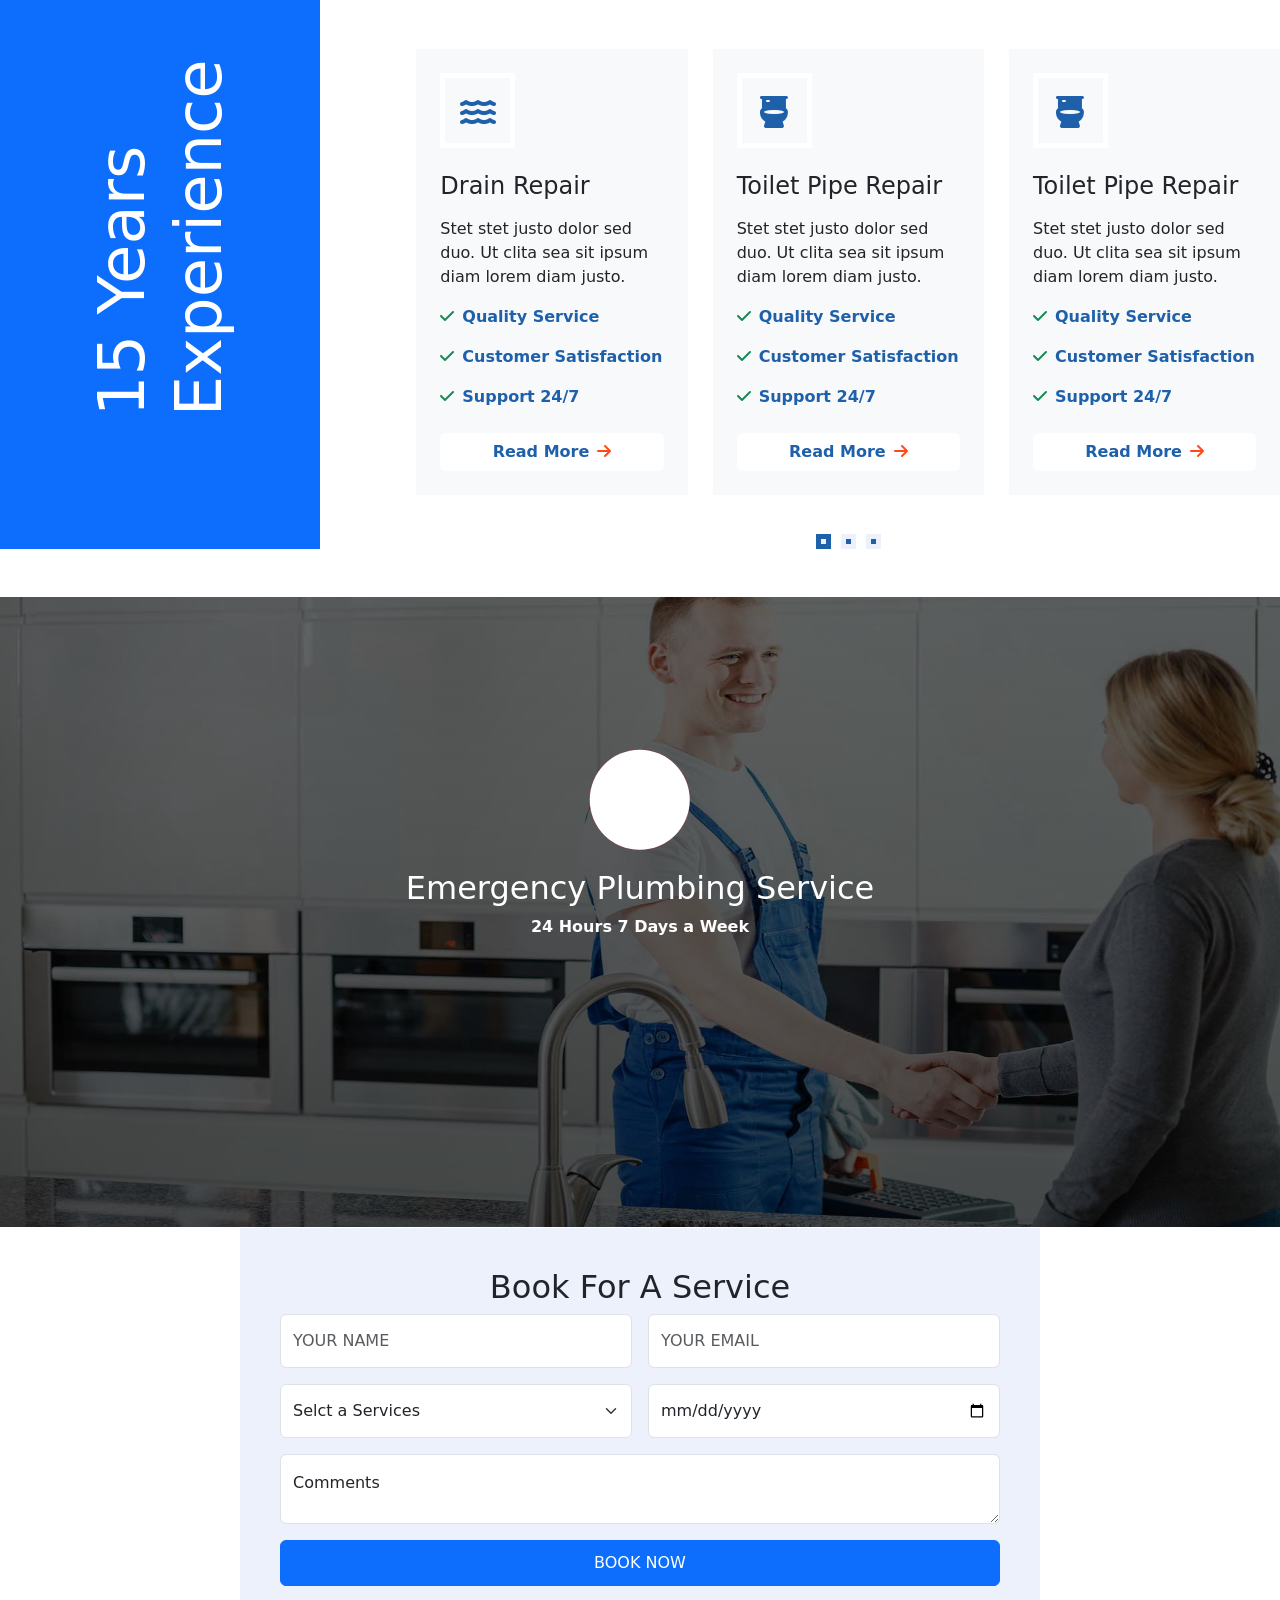
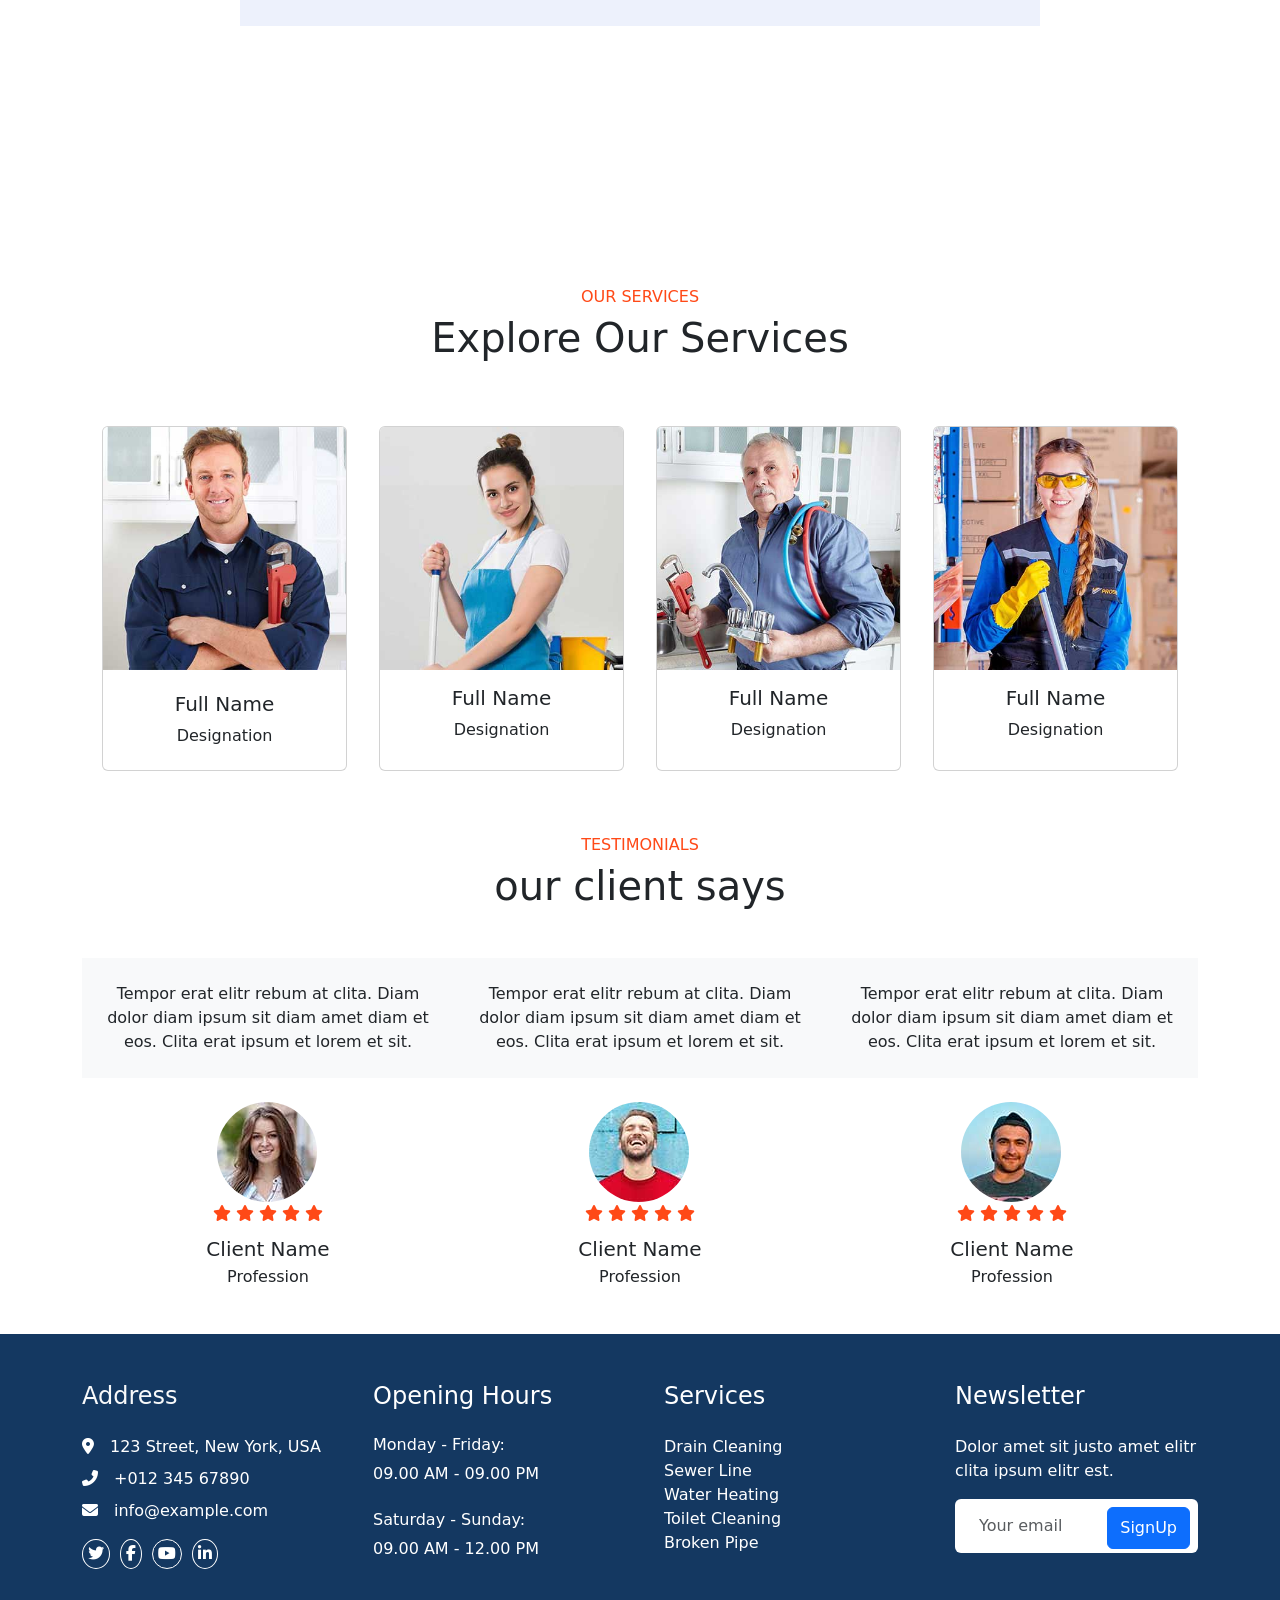
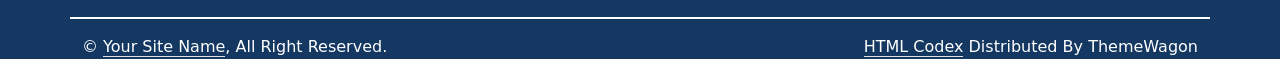
<file: services.html>
<!DOCTYPE html>
<html lang="en">
    
<head>
    <meta charset="UTF-8">
    <meta name="viewport" content="width=device-width, initial-scale=1.0">
    <title>plumberz</title>
    <link href="https://cdn.jsdelivr.net/npm/bootstrap@5.0.2/dist/css/bootstrap.min.css" rel="stylesheet" >
    <link rel="stylesheet" href="https://cdnjs.cloudflare.com/ajax/libs/font-awesome/6.7.2/css/all.min.css">
    <link rel="stylesheet" href="https://cdnjs.cloudflare.com/ajax/libs/OwlCarousel2/2.3.4/assets/owl.carousel.min.css">
    <link rel="stylesheet" href="https://cdnjs.cloudflare.com/ajax/libs/OwlCarousel2/2.3.4/assets/owl.theme.default.min.css">
    <link rel="stylesheet" href="css/style.css">
</head>



<body>
    <!--top-sec-->
<section>
    <div class="container-fluid bg-light d-none d-lg-block ">
        <div class="row top-bar d-flex align-item-center">
            <div class="col-lg-6 col-md-12 text-center col-md-3 text-lg-start">
                <a class="navbar-brand m-0 p-0" href="#">
                    <h1 class="text-primary m-0">plumberz</h1>
                </a>
            </div>
            <div class="address col-lg-6 col-md-12  d-flex ">
                <div class="h-100 d-flex align-item-center me-3">
                    <i class="fa fa-map-marker-alt text-primary me-2"></i>
                    <p >123 Street, New York, USA</p>
                </div>
            
                <div class="h-100 d-inline-flex  align-item-center me-4">
                    <i class="far fa-envelope-open text-primary me-2"></i>
                    <p>info@example.com</p>
                </div>
                <div class="h-100 d-inline-flex align-item-center me-2">
                    <a class="btn btn-sm-square bg-white text-primary me-1" href="#">
                        <i class="fab fa-facebook-f"></i>
                    </a>
                    <a class="btn btn-sm-square bg-white text-primary me-1" href="#">
                        <i class="fab fa-twitter"></i>
                    </a>
                    <a class="btn btn-sm-square bg-white text-primary me-1" href="#">
                        <i class="fab fa-linkedin-in"></i>
                    </a>
                    <a class="btn btn-sm-square bg-white text-primary me-0" href="#">
                        <i class="fab fa-instagram"></i>
                    </a>
            
            
                </div>
            </div>
        </div>
    </div>
</section>

<!--navbar-->
<div class="container-fluid boundary bg-light sticky-top">
    <nav class="navbar navbar-expand-lg navbar-light bg-white ">
        
            <button class="navbar-toggler" type="button" data-bs-toggle="collapse" data-bs-target="#navbarNavDropdown"
                aria-controls="navbarNavDropdown" aria-expanded="false" aria-label="Toggle navigation">
                <span class="navbar-toggler-icon"></span>
            </button>
            <div class="space d-flex ">
                <div class="collapse navbar-collapse me-auto" id="navbarNavDropdown">
                    <ul class="navbar-nav g-3">
                        <li class="nav-item">
                            <a class="nav-link active" aria-current="page" href="index.html">Home</a>
                        </li>
                        <li class="nav-item">
                            <a class="nav-link" href="about.html">about</a>
                        </li>
                        <li class="nav-item">
                            <a class="nav-link" href="services.html">services</a>
                        </li>
                        <li class="nav-item dropdown" id="drop">
                            <a class="nav-link dropdown-toggle" href="#" id="navbarDropdownMenuLink" role="button"
                                data-bs-toggle="dropdown" aria-expanded="false">
                                pages
                            </a>
                            <ul class="dropdown-menu" aria-labelledby="navbarDropdownMenuLink">
                                <li><a class="dropdown-item" href="action.html">Action</a></li>
                                <li><a class="dropdown-item" href="#">Another action</a></li>
                                <li><a class="dropdown-item" href="#">Something else here</a></li>
                            </ul>
                        </li>
                        <li class="nav-item">
                            <a class="nav-link" href="contact.html">contact</a>
                        </li>
                    </ul>
                          <div class="phone d-flex ">
                    <div>
                        <i class="fa-solid fa-phone"></i>
                    </div>
                    <div class="box">
                        <p class="para">Emergency 24/7</p>
                        <a href="" class="number">+012 345 6789</a> 
                    </div>
                </div>
                </div>
          
            </div>

    
    </nav>
</div>
<!--corusel-->
     <div class="container-fluid page-header mb-5 py-5">
        <div class="container">
            <h1 class="display-3 text-white mb-3 animated slideInDown">About Us</h1>
            <nav aria-label="breadcrumb animated slideInDown">
                <ol class="breadcrumb text-uppercase">
                    <li class="breadcrumb-item"><a class="text-white" href="#">Home</a></li>
                    <li class="breadcrumb-item"><a class="text-white" href="#">Pages</a></li>
                    <li class="breadcrumb-item text-white active" aria-current="page">About</li>
                </ol>
            </nav>
        </div>
    </div>
<!--about-us-->
<section class="about-us mt-5">
    <div class="container">
        <div class="row">
            <div class="col-md-6 ">
                <h6 class="text-secondary text-uppercase">about us</h6>
                <h2 class="main mb-4">We Are Trusted Plumbing Company Since 1990</h2>
                <p>Tempor erat elitr rebum at clita. Diam dolor diam ipsum sit. Aliqu diam amet diam et eos. Clita erat ipsum et lorem et sit, sed stet lorem sit clita duo justo magna dolore erat amet</p>
                <p class="fw-medium text-primary "><i class="fa fa-check text-success me-3"></i> Residential & commercial plumbing</p >
                <p class="fw-medium text-primary "><i class="fa fa-check text-success me-3"></i> Quality services at affordable prices</p >
                <p class="fw-medium text-primary "><i class="fa fa-check text-success me-3"></i> Immediate 24/ 7 emergency services</p>
                <div class="phone d-flex mt-5 w-100 g-5 p-5">
                    <div>
                        <i class="fa-solid fa-phone" style="font-size: 24px;"></i>
                    </div>
                    <div class="box ">
                        <p class="para" style="font-size: 24px;">Emergency 24/7</p>
                        <a href="" class="number"style="font-size: 24px;">+012 345 6789</a> 
                    </div>
                </div>
            </div>
            <div class="sec col-md-6 ">
                <div class="align">
                    <img class="img-fluid h-20" src="images/about-1.jpg" alt="">
                </div>
                <div class="align2">
                    <img src="images/about-2.jpg" alt="">
                </div>

            </div>
        </div>
    </div>
</section>
<!--fact-->
<section class="fact">
        <div class="container">
            <div class="dis row g-5">
                <div class="col-md-3 mt-5 text-center ">
                    <i class="fa fa-check fa-2x text-white mb-3"></i>
                    <h2 class="text-white mb-2">1234</h2>
                    <p class="text-white mb-0">years experience</p>

                </div>
                <div class="col-md-3 mt-5 text-center ">
                    <i class="fa fa-users-cog fa-2x text-white mb-3"></i>
                    <h2 class="text-white mb-2">1234</h2>
                    <p class="text-white mb-0">years experience</p>

                </div>
                <div class="col-md-3 mt-5 text-center ">
                    <i class="fa fa-users fa-2x text-white mb-3"></i>
                    <h2 class="text-white mb-2">1234</h2>
                    <p class="text-white mb-0">years experience</p>

                </div>
                <div class="col-md-3 mt-5 text-center ">
                    <i class="fa fa-wrench fa-2x text-white mb-3"></i>
                    <h2 class="text-white mb-2">1234</h2>
                    <p class="text-white mb-0">years experience</p>

                </div>
            </div>
        </div>

</section>
<!--experience-->
<section class="services">
<div class="container-fluid py-5 px-4 px-lg-0">
        <div class="row g-0">
            <div class="col-lg-3 d-none d-lg-flex">
                <div class="d-flex align-items-center justify-content-center bg-primary w-100 h-100">
                    <h1 class="display-3 text-white m-0" style="transform: rotate(-90deg);">15 Years Experience</h1>
                </div>
            </div>
            <div class="col-md-12 col-lg-9">
                <div class="ms-lg-5 ps-lg-5">
                    <div class="text-center text-lg-start wow fadeInUp" data-wow-delay="0.1s">
                        <h6 class="text-secondary text-uppercase">Our Services</h6>
                        <h1 class="mb-5">Explore Our Services</h1>
                    </div>
                    <div class="owl-carousel owl-theme service-carousel position-relative wow fadeInUp" data-wow-delay="0.1s">
                        <div class="bg-light p-4">
                            <div class="d-flex align-items-center justify-content-center border border-5 border-white mb-4" style="width: 75px; height: 75px;">
                                <i class="fa fa-water fa-2x text-primary"></i>
                            </div>
                            <h4 class="mb-3">Drain Repair</h4>
                            <p>Stet stet justo dolor sed duo. Ut clita sea sit ipsum diam lorem diam justo.</p>
                            <p class="text-primary fw-medium"><i class="fa fa-check text-success me-2"></i>Quality Service</p>
                            <p class="text-primary fw-medium"><i class="fa fa-check text-success me-2"></i>Customer Satisfaction</p>
                            <p class="text-primary fw-medium"><i class="fa fa-check text-success me-2"></i>Support 24/7</p>
                            <a href="" class="btn bg-white text-primary w-100 mt-2">Read More<i class="fa fa-arrow-right text-secondary ms-2"></i></a>
                        </div>
                        <div class="bg-light p-4">
                            <div class="d-flex align-items-center justify-content-center border border-5 border-white mb-4" style="width: 75px; height: 75px;">
                                <i class="fa fa-toilet fa-2x text-primary"></i>
                            </div>
                            <h4 class="mb-3">Toilet Pipe Repair</h4>
                            <p>Stet stet justo dolor sed duo. Ut clita sea sit ipsum diam lorem diam justo.</p>
                            <p class="text-primary fw-medium"><i class="fa fa-check text-success me-2"></i>Quality Service</p>
                            <p class="text-primary fw-medium"><i class="fa fa-check text-success me-2"></i>Customer Satisfaction</p>
                            <p class="text-primary fw-medium"><i class="fa fa-check text-success me-2"></i>Support 24/7</p>
                            <a href="" class="btn bg-white text-primary w-100 mt-2">Read More<i class="fa fa-arrow-right text-secondary ms-2"></i></a>
                        </div>
                          <div class="bg-light p-4">
                            <div class="d-flex align-items-center justify-content-center border border-5 border-white mb-4" style="width: 75px; height: 75px;">
                                <i class="fa fa-toilet fa-2x text-primary"></i>
                            </div>
                            <h4 class="mb-3">Toilet Pipe Repair</h4>
                            <p>Stet stet justo dolor sed duo. Ut clita sea sit ipsum diam lorem diam justo.</p>
                            <p class="text-primary fw-medium"><i class="fa fa-check text-success me-2"></i>Quality Service</p>
                            <p class="text-primary fw-medium"><i class="fa fa-check text-success me-2"></i>Customer Satisfaction</p>
                            <p class="text-primary fw-medium"><i class="fa fa-check text-success me-2"></i>Support 24/7</p>
                            <a href="" class="btn bg-white text-primary w-100 mt-2">Read More<i class="fa fa-arrow-right text-secondary ms-2"></i></a>
                        </div>
                          <div class="bg-light p-4">
                            <div class="d-flex align-items-center justify-content-center border border-5 border-white mb-4" style="width: 75px; height: 75px;">
                                <i class="fa fa-toilet fa-2x text-primary"></i>
                            </div>
                            <h4 class="mb-3">Toilet Pipe Repair</h4>
                            <p>Stet stet justo dolor sed duo. Ut clita sea sit ipsum diam lorem diam justo.</p>
                            <p class="text-primary fw-medium"><i class="fa fa-check text-success me-2"></i>Quality Service</p>
                            <p class="text-primary fw-medium"><i class="fa fa-check text-success me-2"></i>Customer Satisfaction</p>
                            <p class="text-primary fw-medium"><i class="fa fa-check text-success me-2"></i>Support 24/7</p>
                            <a href="" class="btn bg-white text-primary w-100 mt-2">Read More<i class="fa fa-arrow-right text-secondary ms-2"></i></a>
                        </div>
                          <div class="bg-light p-4">
                            <div class="d-flex align-items-center justify-content-center border border-5 border-white mb-4" style="width: 75px; height: 75px;">
                                <i class="fa fa-toilet fa-2x text-primary"></i>
                            </div>
                            <h4 class="mb-3">Toilet Pipe Repair</h4>
                            <p>Stet stet justo dolor sed duo. Ut clita sea sit ipsum diam lorem diam justo.</p>
                            <p class="text-primary fw-medium"><i class="fa fa-check text-success me-2"></i>Quality Service</p>
                            <p class="text-primary fw-medium"><i class="fa fa-check text-success me-2"></i>Customer Satisfaction</p>
                            <p class="text-primary fw-medium"><i class="fa fa-check text-success me-2"></i>Support 24/7</p>
                            <a href="" class="btn bg-white text-primary w-100 mt-2">Read More<i class="fa fa-arrow-right text-secondary ms-2"></i></a>
                        </div>
                        <div class="bg-light p-4">
                            <div class="d-flex align-items-center justify-content-center border border-5 border-white mb-4" style="width: 75px; height: 75px;">
                                <i class="fa fa-shower fa-2x text-primary"></i>
                            </div>
                            <h4 class="mb-3">Sewer Line Repair</h4>
                            <p>Stet stet justo dolor sed duo. Ut clita sea sit ipsum diam lorem diam justo.</p>
                            <p class="text-primary fw-medium"><i class="fa fa-check text-success me-2"></i>Quality Service</p>
                            <p class="text-primary fw-medium"><i class="fa fa-check text-success me-2"></i>Customer Satisfaction</p>
                            <p class="text-primary fw-medium"><i class="fa fa-check text-success me-2"></i>Support 24/7</p>
                            <a href="" class="btn bg-white text-primary w-100 mt-2">Read More<i class="fa fa-arrow-right text-secondary ms-2"></i></a>
                        </div>
                        <div class="bg-light p-4">
                            <div class="d-flex align-items-center justify-content-center border border-5 border-white mb-4" style="width: 75px; height: 75px;">
                                <i class="fa fa-tint fa-2x text-primary"></i>
                            </div>
                            <h4 class="mb-3">Water Heater Repair</h4>
                            <p>Stet stet justo dolor sed duo. Ut clita sea sit ipsum diam lorem diam justo.</p>
                            <p class="text-primary fw-medium"><i class="fa fa-check text-success me-2"></i>Quality Service</p>
                            <p class="text-primary fw-medium"><i class="fa fa-check text-success me-2"></i>Customer Satisfaction</p>
                            <p class="text-primary fw-medium"><i class="fa fa-check text-success me-2"></i>Support 24/7</p>
                            <a href="" class="btn bg-white text-primary w-100 mt-2">Read More<i class="fa fa-arrow-right text-secondary ms-2"></i></a>
                        </div>
                    </div>
                </div>
            </div>
        </div>
    </div>
</section>
<!--video-->
<section>
    <div class="video">
        <img src="images/plumber1.jpg" alt="plumber-photo" class="back">
        <div class="content-class">
            <div class="play-button">
                <a href="https://www.youtube.com/watch?v=fSp2C7QPH8M&list=PL9ooVrP1hQOGN1jUBxcghKWedTVD2Ns0z" target="_blank"><img src="images/play-button (1).png" alt="" class="front img-fluid"></a>
            </div>
            <h2>Emergency Plumbing Service</h2>
            <p>24 Hours 7 Days a Week</p>
        </div>
    </div>
</section>
<!--form-->
<section>
    <div class="container">
        <div class="design justify-content-center">
            <div class="des">
                <h2>Book For A Service</h2>
                <form>
                    <div class="row g-3">
                        <div class="col-sm-6 col">
                            <input type="text" class="form-control" placeholder="YOUR NAME" aria-label=" name">
                        </div>
                        <div class="col-sm-6 col">
                            <input type="email" class="form-control" placeholder="YOUR EMAIL" aria-label="email">
                        </div>
                        <div class="col-sm-6 col">
                            <select class="form-select" aria-label="Default select example" >
                                <option selected>Selct a Services</option>
                                <option value="1">One</option>
                                <option value="2">Two</option>
                                <option value="3">Three</option>
                                </select>
                        </div>
                        <div class="col-sm-6 col">
                            <input type="date" class="form-control" placeholder="Last name" aria-label="Last name">
                        </div>
                        <div class="col-12">
                        <div class="form-floating">
                            <textarea class="form-control" placeholder="Leave a comment here" id="floatingTextarea2" style="height: 70px"></textarea>
                            <label for="floatingTextarea2">Comments</label>
                        </div>
                        </div>
                    </div>
    
                    <button type="submit"style="width: 100%; padding: 10px;" class="btn btn-primary mt-3">BOOK NOW</button>
                </form>
            </div>
        </div>



    </div>
</section>
<!--technicians-->
<section class="">
    <div class="container">
    <div class="text-center  wow fadeInUp" data-wow-delay="0.1s">
        <h6 class="text-secondary text-uppercase">Our Services</h6>
        <h1 class="mb-5">Explore Our Services</h1>
    </div>
    <div class="container">
        <div class="row g-3">
            <div class="text-center col-md-3 p-3">
                <div class="card">
                    <img src="images/technicians1.jpg" class="card-img-top" alt="...">
                    <div class="bg-change-box">
                        <div class="card-body_light">
                            <h5 class="card-title">Full Name</h5>
                            <p class="card-text">Designation</p>
                        </div>
                        <div class="card-body_primary">
                            <a href="javascript:void(0)"><i class="fa-brands fa-facebook"></i></a>
                            <a href="javascript:void(0)"><i class="fa-brands fa-instagram"></i></a>
                            <a href="javascript:void(0)"><i class="fa-brands fa-linkedin-in"></i></a>
                        </div>
                    </div>
                </div>
            </div>
            <div class="text-center col-md-3 p-3">
                <div class="card">
                    <img src="images/team-2.jpg" class="card-img-top" alt="...">
                    <div class="bg-change-box">
                        <div class="card-body">
                            <h5 class="card-title">Full Name</h5>
                            <p class="card-text">Designation</p>
                        </div>
                    </div>
                </div>
            </div>
            <div class="text-center col-md-3 p-3">
                <div class="card">
                    <img src="images/team-3.jpg" class="card-img-top" alt="...">
                    <div class="bg-change-box">
                        <div class="card-body">
                            <h5 class="card-title">Full Name</h5>
                            <p class="card-text">Designation</p>
                        </div>
                    </div>
                </div>
            </div>
            <div class="text-center col-md-3 p-3">
                <div class="card">
                    <img src="images/team-4.jpg" class="card-img-top" alt="...">
                    <div class="bg-change-box">
                        <div class="card-body">
                            <h5 class="card-title">Full Name</h5>
                            <p class="card-text">Designation</p>
                        </div>
                    </div>
                </div>
            </div>
        </div>

    </div>
    </div>
</section>
<!--feedback-->
<section class="feedback mt-5">
        <div class="container">
            <div class="text-center  wow fadeInUp" data-wow-delay="0.1s">
                <h6 class="text-secondary text-uppercase">testimonials</h6>
                <h1 class="mb-5">our client says</h1>
            </div>
            <div id="owl-demo" class="owl-carousel testimonial-carousel owl-theme">
                
                <div class="clients">
                    <div class="testimonial-text bg-light text-center p-4 mb-4">
                        <p class="mb-0">Tempor erat elitr rebum at clita. Diam dolor diam ipsum sit diam amet diam et eos. Clita erat ipsum
                            et lorem et sit.</p>
                    </div>
                    <img src="images/testimonial-1.jpg" alt="owl image">
                    <div class="mb-2 text-center">
                        <p class="fa fa-star text-secondary"></p>
                        <p class="fa fa-star text-secondary"></p>
                        <p class="fa fa-star text-secondary"></p>
                        <p class="fa fa-star text-secondary"></p>
                        <p class="fa fa-star text-secondary"></p>
                        <h5 class="mb-1">Client Name</h5>
                        <p class="m-0">Profession</p>
                    </div>

                </div>
                <div class="clients">
                    <div class="testimonial-text bg-light text-center p-4 mb-4">
                        <p class="mb-0">Tempor erat elitr rebum at clita. Diam dolor diam ipsum sit diam amet diam et eos. Clita erat
                            ipsum
                            et lorem et sit.</p>
                    </div>
                    <img src="images/testimonial-2.jpg" alt="owl image">
                    <div class="mb-2 text-center">
                        <p class="fa fa-star text-secondary"></p>
                        <p class="fa fa-star text-secondary"></p>
                        <p class="fa fa-star text-secondary"></p>
                        <p class="fa fa-star text-secondary"></p>
                        <p class="fa fa-star text-secondary"></p>
                        <h5 class="mb-1">Client Name</h5>
                        <p class="m-0">Profession</p>
                    </div>
                
                </div>
                                <div class="clients">
                    <div class="testimonial-text bg-light text-center p-4 mb-4">
                        <p class="mb-0">Tempor erat elitr rebum at clita. Diam dolor diam ipsum sit diam amet diam et eos. Clita erat ipsum
                            et lorem et sit.</p>
                    </div>
                    <img src="images/testimonial-3.jpg" alt="owl image">
                    <div class="mb-2 text-center">
                        <p class="fa fa-star text-secondary"></p>
                        <p class="fa fa-star text-secondary"></p>
                        <p class="fa fa-star text-secondary"></p>
                        <p class="fa fa-star text-secondary"></p>
                        <p class="fa fa-star text-secondary"></p>
                        <h5 class="mb-1">Client Name</h5>
                        <p class="m-0">Profession</p>
                    </div>

                </div>
                                <div class="clients">
                    <div class="testimonial-text bg-light text-center p-4 mb-4">
                        <p class="mb-0">Tempor erat elitr rebum at clita. Diam dolor diam ipsum sit diam amet diam et eos. Clita erat ipsum
                            et lorem et sit.</p>
                    </div>
                    <img src="images/testimonial-4.jpg" alt="owl image">
                    <div class="mb-2 text-center">
                        <p class="fa fa-star text-secondary"></p>
                        <p class="fa fa-star text-secondary"></p>
                        <p class="fa fa-star text-secondary"></p>
                        <p class="fa fa-star text-secondary"></p>
                        <p class="fa fa-star text-secondary"></p>
                        <h5 class="mb-1">Client Name</h5>
                        <p class="m-0">Profession</p>
                    </div>

                </div>
                                <div class="clients">
                    <div class="testimonial-text bg-light text-center p-4 mb-4">
                        <p class="mb-0">Tempor erat elitr rebum at clita. Diam dolor diam ipsum sit diam amet diam et eos. Clita erat ipsum
                            et lorem et sit.</p>
                    </div>
                    <img src="images/testimonial-1.jpg" alt="owl image">
                    <div class="mb-2 text-center">
                        <p class="fa fa-star text-secondary"></p>
                        <p class="fa fa-star text-secondary"></p>
                        <p class="fa fa-star text-secondary"></p>
                        <p class="fa fa-star text-secondary"></p>
                        <p class="fa fa-star text-secondary"></p>
                        <h5 class="mb-1">Client Name</h5>
                        <p class="m-0">Profession</p>
                    </div>

                </div>
                                <div class="clients">
                    <div class="testimonial-text bg-light text-center p-4 mb-4">
                        <p class="mb-0">Tempor erat elitr rebum at clita. Diam dolor diam ipsum sit diam amet diam et eos. Clita erat ipsum
                            et lorem et sit.</p>
                    </div>
                    <img src="images/testimonial-2.jpg" alt="owl image">
                    <div class="mb-2 text-center">
                        <p class="fa fa-star text-secondary"></p>
                        <p class="fa fa-star text-secondary"></p>
                        <p class="fa fa-star text-secondary"></p>
                        <p class="fa fa-star text-secondary"></p>
                        <p class="fa fa-star text-secondary"></p>
                        <h5 class="mb-1">Client Name</h5>
                        <p class="m-0">Profession</p>
                    </div>

                </div>
              
            
            </div>
</section>
<!--footer-->
    <section class="footer container-fluid ">
        <div class="last container py-5">
            <div class="row g-5">
                <div class="col-lg-3 col-md-6">
                    <h4 class="text-light mb-4">Address</h4>
                    <p class="mb-2"><i class="fa fa-map-marker-alt me-3"></i>123 Street, New York, USA</p>
                    <p class="mb-2"><i class="fa fa-phone-alt me-3"></i>+012 345 67890</p>
                    <p class="mb-2"><i class="fa fa-envelope me-3"></i>info@example.com</p>
                    <div class="icons-con pt-2">
                        <a href=""><i class="fab fa-twitter"></i></a>
                        <a href=""><i class="fab fa-facebook-f"></i></a>
                        <a href=""><i class="fab fa-youtube"></i></a>
                        <a href=""><i class="fab fa-linkedin-in"></i></a>
                    </div>
                </div>
                <div class="col-lg-3 col-md-6">
                    <h4 class=" mb-4">Opening Hours</h4>
                    <h6 >Monday - Friday:</h6>
                    <p class="mb-4">09.00 AM - 09.00 PM</p>
                    <h6 >Saturday - Sunday:</h6>
                    <p class="mb-0">09.00 AM - 12.00 PM</p>
                </div>
                <div class=" col-lg-3 col-md-6 d-flex flex-column lh-base">
                    <h4 class=" mb-4">Services</h4>
                    <a  href="">Drain Cleaning</a>
                    <a  href="">Sewer Line</a>
                    <a  href="">Water Heating</a>
                    <a  href="">Toilet Cleaning</a>
                    <a" href="">Broken Pipe</a>
                </div>
                <div class="col-lg-3 col-md-6">
                    <h4 class="mb-4">Newsletter</h4>
                    <p>Dolor amet sit justo amet elitr clita ipsum elitr est.</p>
                    <div class="position-relative mx-auto" style="max-width: 400px;">
                        <input class="form-control border-0 w-100 py-3 ps-4 pe-5" type="text" placeholder="Your email">
                        <button type="button" class="btn btn-primary py-2 position-absolute top-0 end-0 mt-2 me-2">SignUp</button>
                    </div>
                </div>
            </div>
        </div>
        <div class="container mt-3">
            <div class="copyright">
                <div class="row">
                    <div class="col-md-6 text-center text-md-start mb-3 mb-md-0">
                        &copy; <a class="border-bottom" href="#">Your Site Name</a>, All Right Reserved.
                    </div>
                    <div class="col-md-6 text-center text-md-end">
                             <a class="border-bottom" href="https://htmlcodex.com">HTML Codex</a> Distributed By <a href="https://themewagon.com">ThemeWagon</a>
                    </div>
                </div>
            </div>
        </div>
    </section>
    <!-- Footer End -->




 




<!-- jQuery -->
<script src="https://code.jquery.com/jquery-3.7.1.min.js"></script>

<!-- Owl Carousel JS -->
<script src="https://cdnjs.cloudflare.com/ajax/libs/OwlCarousel2/2.3.4/owl.carousel.min.js"></script>
    <script src="https://cdn.jsdelivr.net/npm/bootstrap@5.0.2/dist/js/bootstrap.bundle.min.js" ></script>
<script>
    $('.homeSlider').owlCarousel({
    loop:true,
    margin:10,
    nav:true,
    dots:false,
    responsive:{
        0:{
            items:1
        },
        600:{
            items:1
        },
        1000:{
            items:1
        }
    }
})
</script>
    <script>
        window.addEventListener("scroll", function () {
            const navbar = document.querySelector(".boundary");

            if (window.scrollY > 50) {
                navbar.classList.add("sticky-active");
            } else {
                navbar.classList.remove("sticky-active");
            }
        });
    </script>
    <script>
    $(document).ready(function(){
        $(".service-carousel").owlCarousel({
            autoplay: true,        // Makes the carousel slide automatically
            smartSpeed: 1000,      // Transition speed (1 second)
            margin: 25,            // Gap between carousel items
            loop: true,            // Infinite looping
            nav: false,            // Hides next/prev arrows (set to true if desired)
            dots: true,            // Shows the navigation dots at the bottom
            responsive: {          // Breakpoints for responsiveness
                0:{
                    items: 1       // 1 item on mobile screens
                },
                768:{
                    items: 2       // 2 items on tablets
                },
                992:{
                    items: 3       // 3 items on desktop screens
                }
            }
        });
    });
</script>
    <script>
document.addEventListener("DOMContentLoaded", function () {
    const dropdown = document.querySelector("#drop");
    const menu = dropdown.querySelector(".dropdown-menu");

    dropdown.addEventListener("mouseenter", function () {
        menu.classList.add("show");
    });

    dropdown.addEventListener("mouseleave", function () {
        menu.classList.remove("show");
    });
});
</script>
<script>
$(document).ready(function() {
 
  $("#owl-demo").owlCarousel({
 
      autoPlay: 3000, //Set AutoPlay to 3 seconds
 
      items : 3,
      itemsDesktop : [1199,3],
      itemsDesktopSmall : [979,3]
 
  });
 
});
</script>
</body>
</html>
</file>
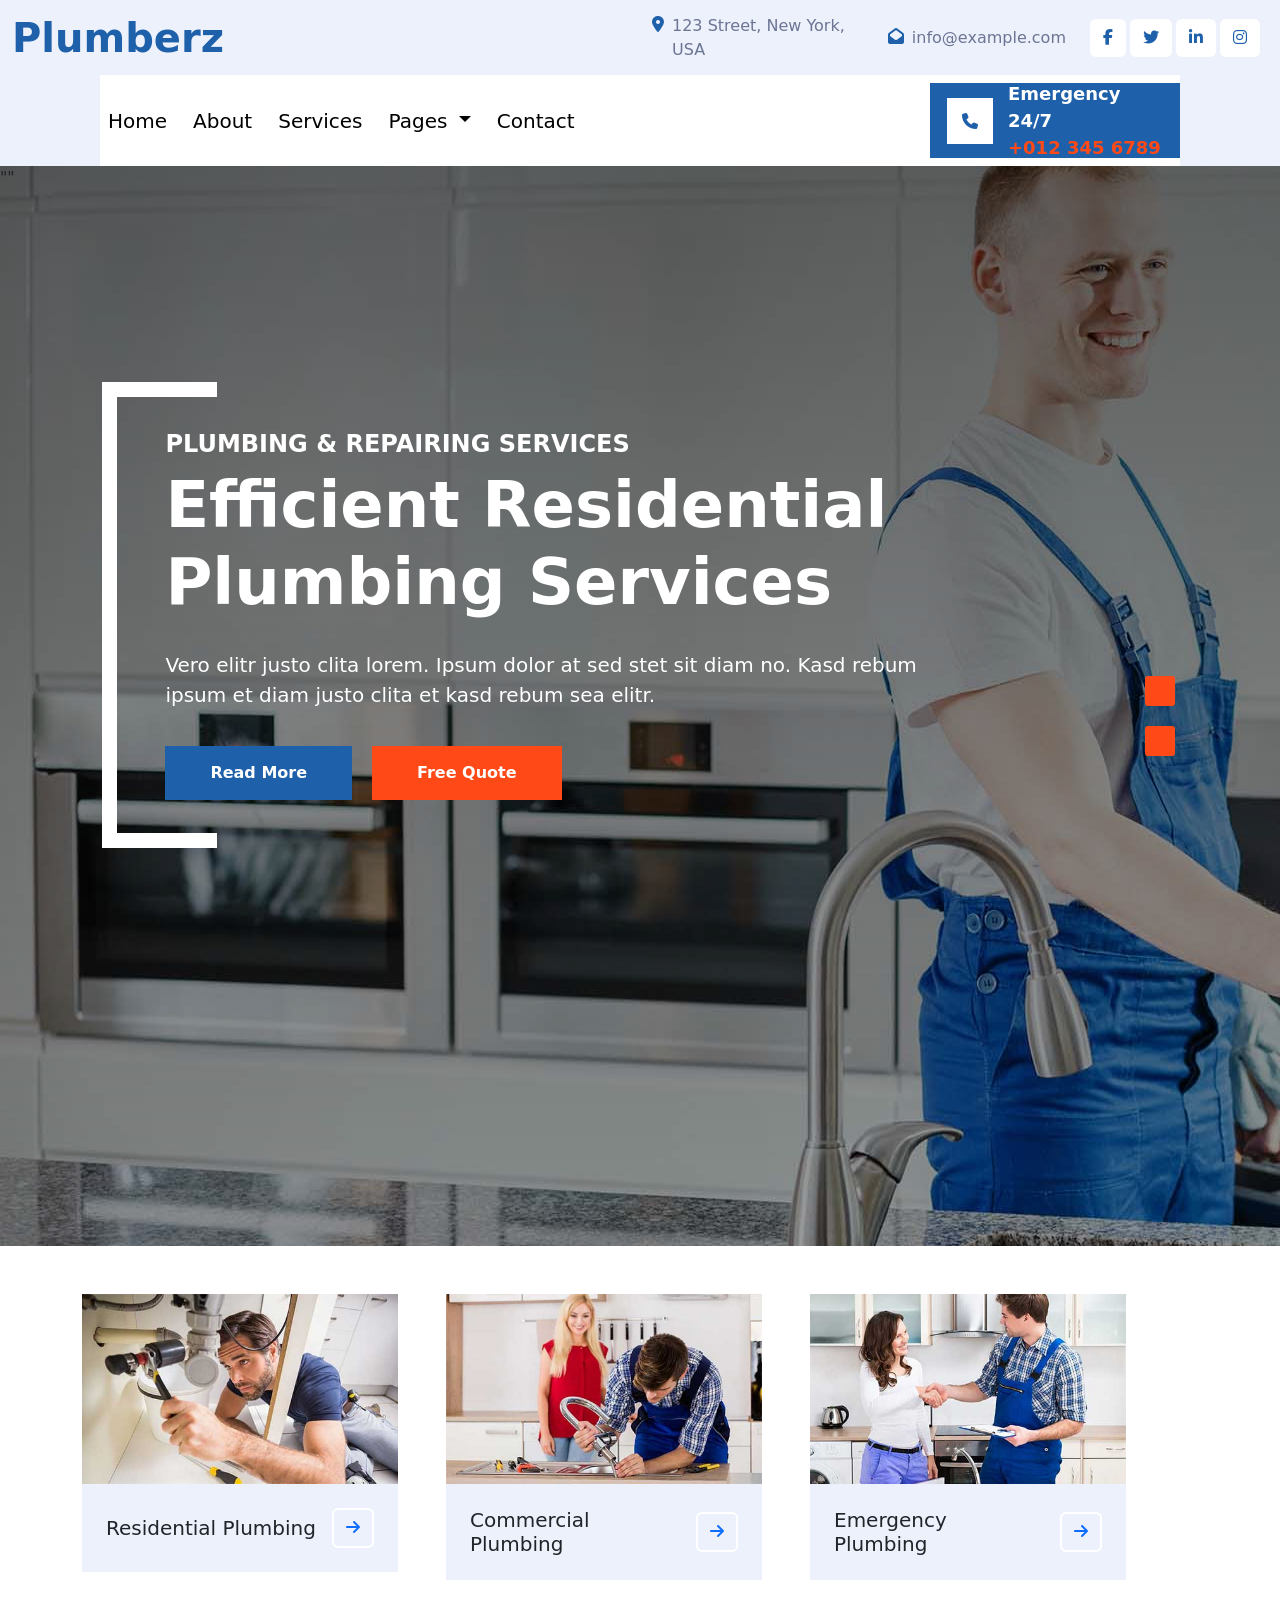
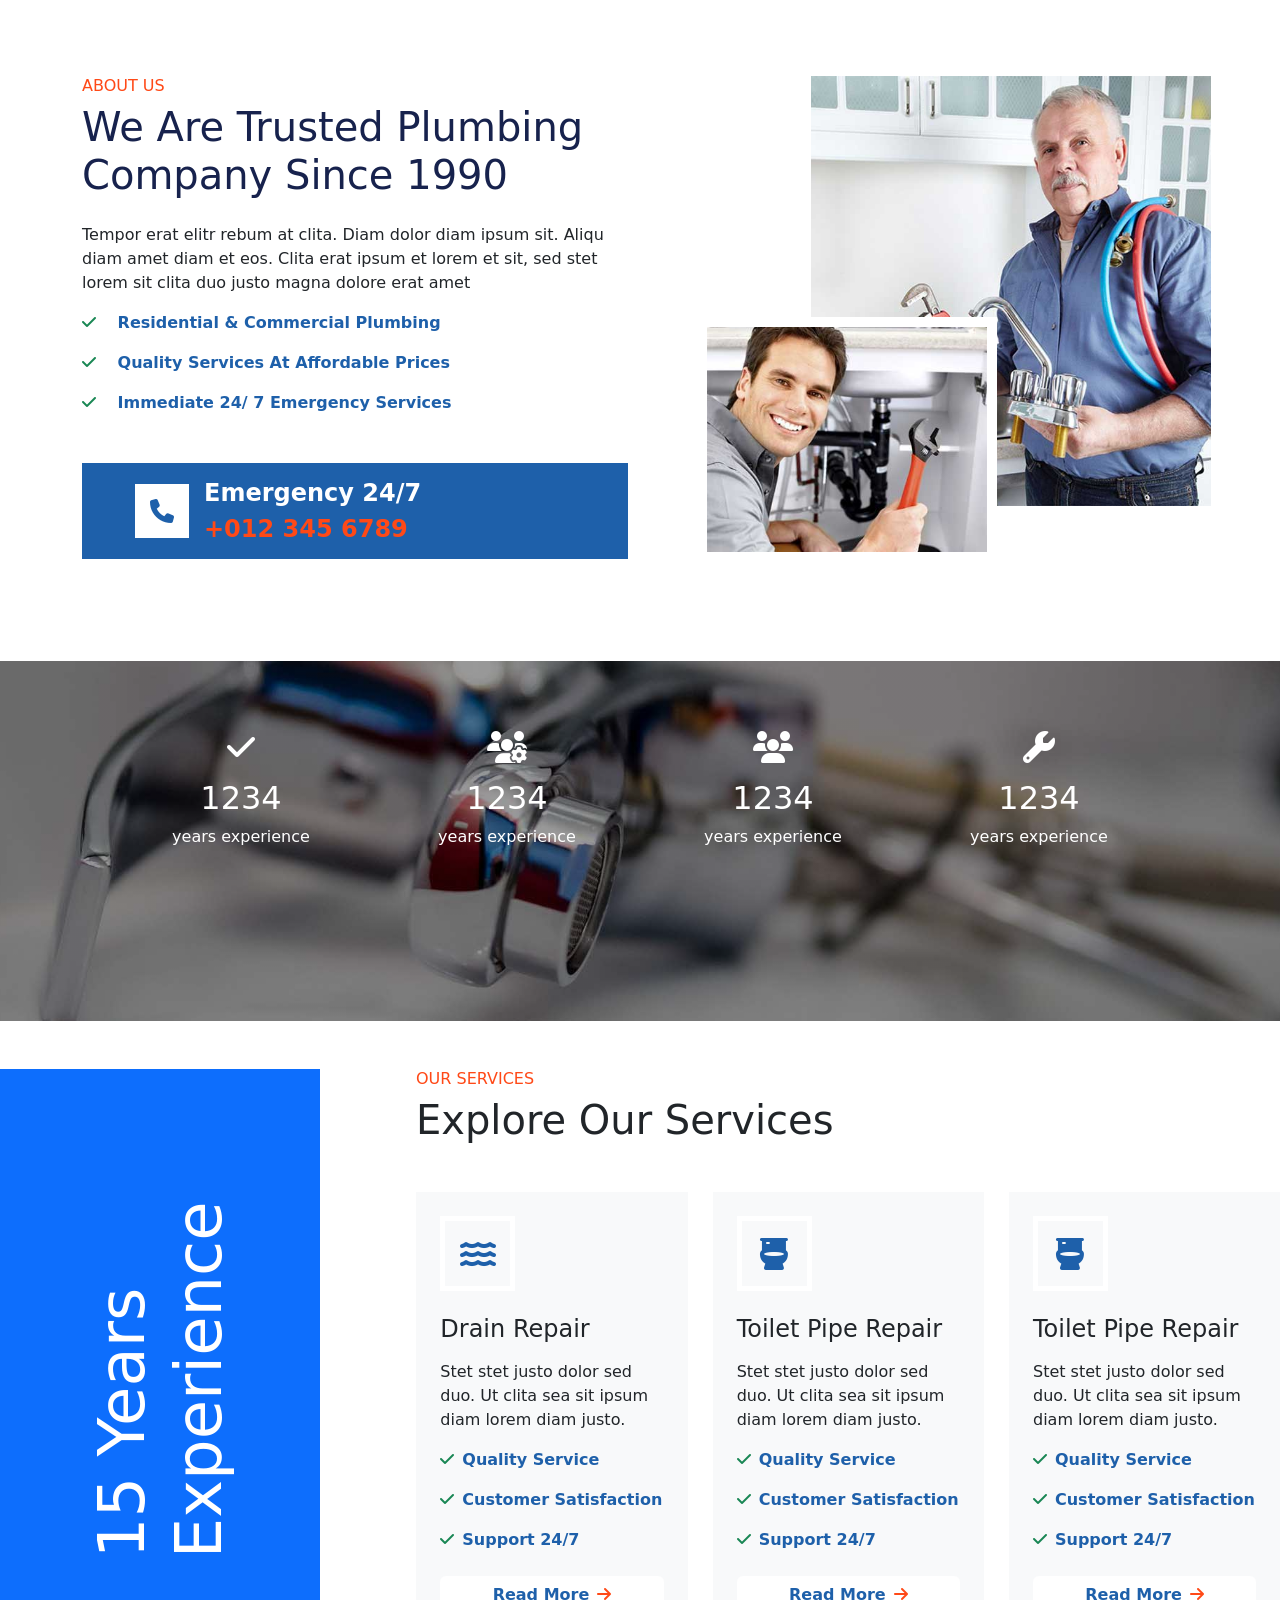
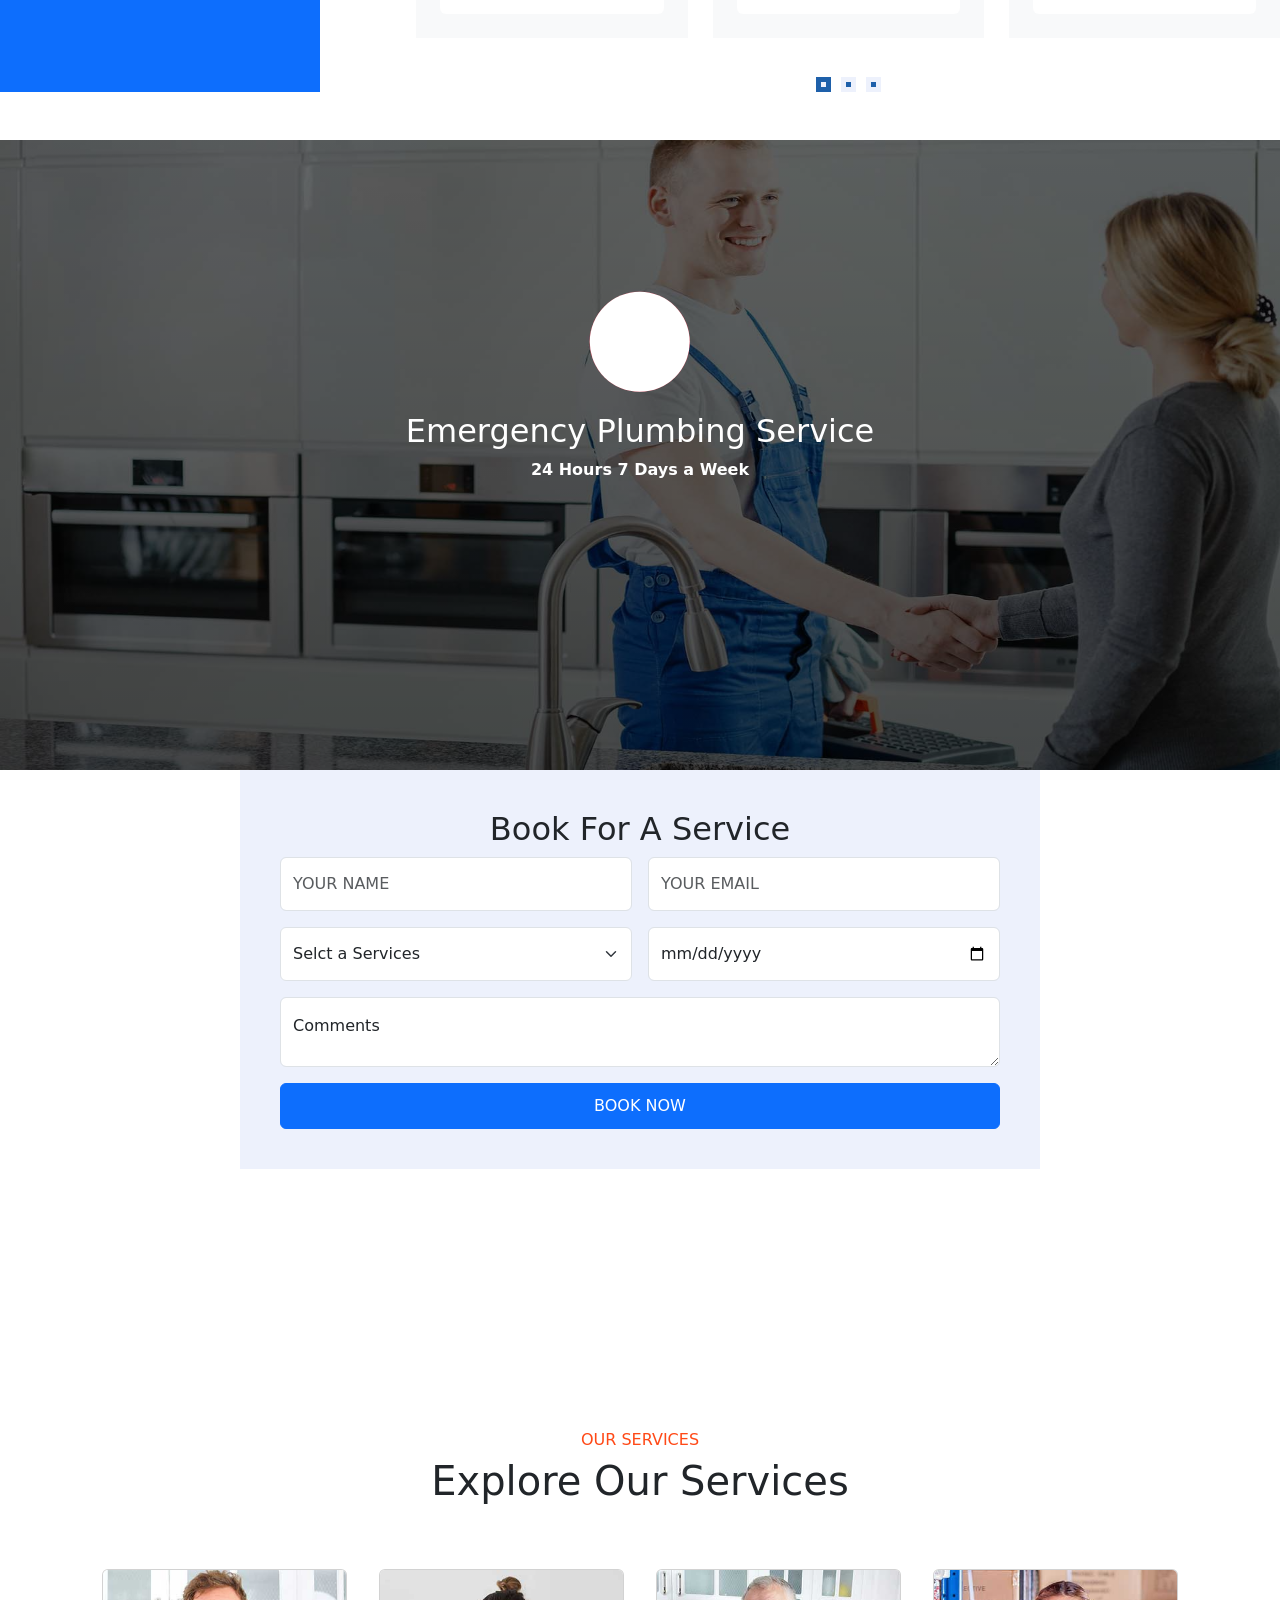
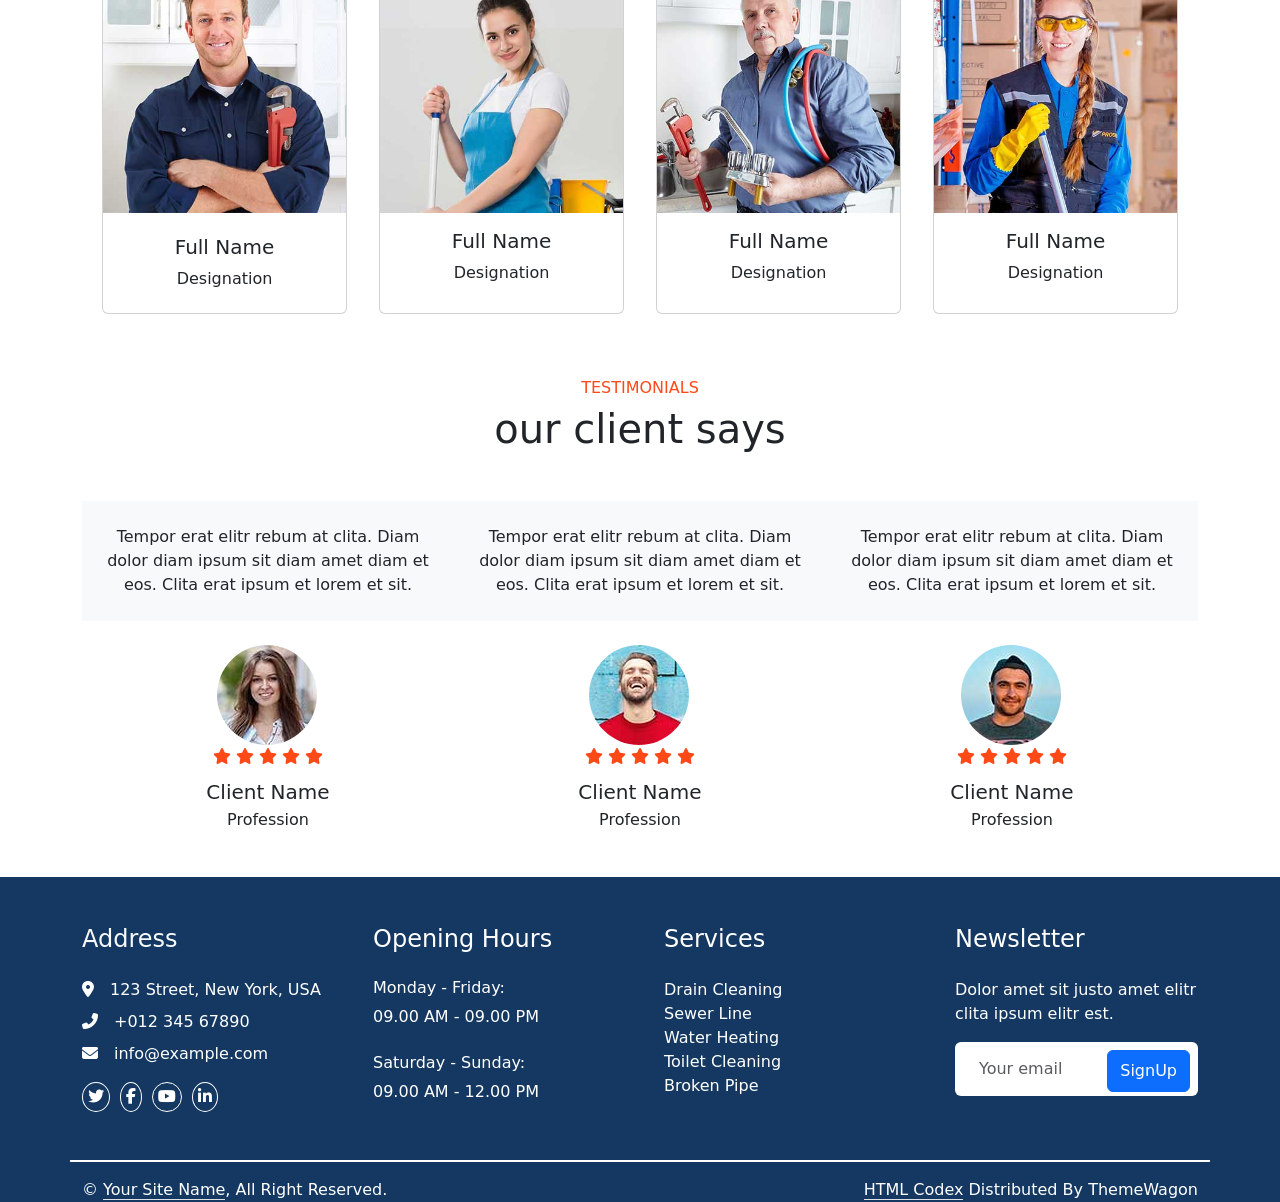
<file: technicians.html>
<!DOCTYPE html>
<html lang="en">
    
<head>
    <meta charset="UTF-8">
    <meta name="viewport" content="width=device-width, initial-scale=1.0">
    <title>plumberz</title>
    <link href="https://cdn.jsdelivr.net/npm/bootstrap@5.0.2/dist/css/bootstrap.min.css" rel="stylesheet" >
    <link rel="stylesheet" href="https://cdnjs.cloudflare.com/ajax/libs/font-awesome/6.7.2/css/all.min.css">
    <link rel="stylesheet" href="https://cdnjs.cloudflare.com/ajax/libs/OwlCarousel2/2.3.4/assets/owl.carousel.min.css">
    <link rel="stylesheet" href="https://cdnjs.cloudflare.com/ajax/libs/OwlCarousel2/2.3.4/assets/owl.theme.default.min.css">
    <link rel="stylesheet" href="css/style.css">
</head>



<body>
    <!--top-sec-->
<section>
    <div class="container-fluid bg-light d-none d-lg-block ">
        <div class="row top-bar d-flex align-item-center">
            <div class="col-lg-6 col-md-12 text-center col-md-3 text-lg-start">
                <a class="navbar-brand m-0 p-0" href="#">
                    <h1 class="text-primary m-0">plumberz</h1>
                </a>
            </div>
            <div class="address col-lg-6 col-md-12  d-flex ">
                <div class="h-100 d-flex align-item-center me-3">
                    <i class="fa fa-map-marker-alt text-primary me-2"></i>
                    <p >123 Street, New York, USA</p>
                </div>
            
                <div class="h-100 d-inline-flex  align-item-center me-4">
                    <i class="far fa-envelope-open text-primary me-2"></i>
                    <p>info@example.com</p>
                </div>
                <div class="h-100 d-inline-flex align-item-center me-2">
                    <a class="btn btn-sm-square bg-white text-primary me-1" href="#">
                        <i class="fab fa-facebook-f"></i>
                    </a>
                    <a class="btn btn-sm-square bg-white text-primary me-1" href="#">
                        <i class="fab fa-twitter"></i>
                    </a>
                    <a class="btn btn-sm-square bg-white text-primary me-1" href="#">
                        <i class="fab fa-linkedin-in"></i>
                    </a>
                    <a class="btn btn-sm-square bg-white text-primary me-0" href="#">
                        <i class="fab fa-instagram"></i>
                    </a>
            
            
                </div>
            </div>
        </div>
    </div>
</section>

<!--navbar-->
<div class="container-fluid boundary bg-light sticky-top">
    <nav class="navbar navbar-expand-lg navbar-light bg-white ">
        
            <button class="navbar-toggler" type="button" data-bs-toggle="collapse" data-bs-target="#navbarNavDropdown"
                aria-controls="navbarNavDropdown" aria-expanded="false" aria-label="Toggle navigation">
                <span class="navbar-toggler-icon"></span>
            </button>
            <div class="space d-flex ">
                <div class="collapse navbar-collapse me-auto" id="navbarNavDropdown">
                    <ul class="navbar-nav g-3">
                        <li class="nav-item">
                            <a class="nav-link active" aria-current="page" href="index.html">Home</a>
                        </li>
                        <li class="nav-item">
                            <a class="nav-link" href="about.html">about</a>
                        </li>
                        <li class="nav-item">
                            <a class="nav-link" href="services.html">services</a>
                        </li>
                        <li class="nav-item dropdown" id="drop">
                            <a class="nav-link dropdown-toggle" href="#" id="navbarDropdownMenuLink" role="button"
                                data-bs-toggle="dropdown" aria-expanded="false">
                                pages
                            </a>
                            <ul class="dropdown-menu" aria-labelledby="navbarDropdownMenuLink">
                                <li><a class="dropdown-item" href="action.html">Action</a></li>
                                <li><a class="dropdown-item" href="#">Another action</a></li>
                                <li><a class="dropdown-item" href="#">Something else here</a></li>
                            </ul>
                        </li>
                        <li class="nav-item">
                            <a class="nav-link" href="contact.html">contact</a>
                        </li>
                    </ul>
                    <div class="phone d-flex ">
                    <div>
                        <i class="fa-solid fa-phone"></i>
                    </div>
                    <div class="box">
                        <p class="para">Emergency 24/7</p>
                        <a href="" class="number">+012 345 6789</a> 
                    </div>
                </div>
                </div>
 
            </div>

    
    </nav>
</div>
<!--corusel-->
<div class="owl-carousel owl-theme homeSlider">
    <div class="item">
        <img src="images/plumber1.jpg" alt="plumber1">
        <div class="headings">
            <div class="m-5 hero-sec">
                <h5>Plumbing & Repairing Services</h5>
                <h1>Efficient Residential <br>Plumbing Services</h1>
                <p>Vero elitr justo clita lorem. Ipsum dolor at sed stet sit diam no. Kasd rebum <br>ipsum et diam justo clita et
                    kasd rebum sea elitr.</p>
                <div class="buttoncls">
                    <a href="#">read more</a>
                    <a href="#" class="fr">free quote</a>
                </div>
            </div>
        </div>
    </div>

    <div class="item">
        <img src="images/plumber-2.jpg" alt="plumber-2">
        <div class="headings">
            <div class="m-5 hero-sec">
                <h5>Plumbing & Repairing Services</h5>
                <h1>Efficient Residential <br>Plumbing Services</h1>
                <p>Vero elitr justo clita lorem. Ipsum dolor at sed stet sit diam no. Kasd rebum <br>ipsum et diam justo
                    clita et
                    kasd rebum sea elitr.</p>
                <div class="buttoncls">
                    <a href="#">read more</a>
                    <a href="#" class="fr">free quote</a>
                </div>
            </div>
        </div>
    </div>
    
</div>
<!--sevicing-->
<section class="service py-5">
    <div class="container">
        <div class="row d-flex g-5 me-5">
            <div class="col-lg-4 col-md-6">
                <div class="img-sec ">
                    <img  class="img-fluid w-100 h-100 "src="images/service-1.jpg" alt="service-1">
                   <div class="tab d-flex align-items-center justify-content-between bg-light p-4">
                        <h5 class="me-3 mb-0">Residential Plumbing</h5>
                        <a class="btn btn-square btn-outline-primary border-2 border-white flex-shrink-0" href=""><i class="fa fa-arrow-right"></i></a>
                    </div>
                </div>
            </div>
             <div class="col-lg-4 col-md-6">
                <div class="img-sec">
                    <img  class="img-fluid w-100 h-100 "src="images/service-2.jpg" alt="service-1">
                   <div class="tab d-flex align-items-center justify-content-between bg-light p-4">
                        <h5 class=" me-3 mb-0">Commercial Plumbing </h5>
                        <a class="btn btn-square btn-outline-primary border-2 border-white flex-shrink-0" href=""><i class="fa fa-arrow-right"></i></a>
                    </div>
                </div>
            </div>
             <div class="col-lg-4 col-md-6">
                <div class="img-sec">
                    <img  class="img-fluid w-100 h-100 "src="images/service-3.jpg" alt="service-1">
                   <div class="tab d-flex align-items-center justify-content-between bg-light p-4">
                        <h5 class="me-3 mb-0">Emergency Plumbing</h5>
                        <a class="btn btn-square btn-outline-primary border-2 border-white flex-shrink-0" href=""><i class="fa fa-arrow-right"></i></a>
                    </div>
                </div>
            </div>
        </div>

    </div>
</section>
<!--about-us-->
<section class="about-us mt-5">
    <div class="container">
        <div class="row">
            <div class="col-md-6 ">
                <h6 class="text-secondary text-uppercase">about us</h6>
                <h2 class="main mb-4">We Are Trusted Plumbing Company Since 1990</h2>
                <p>Tempor erat elitr rebum at clita. Diam dolor diam ipsum sit. Aliqu diam amet diam et eos. Clita erat ipsum et lorem et sit, sed stet lorem sit clita duo justo magna dolore erat amet</p>
                <p class="fw-medium text-primary "><i class="fa fa-check text-success me-3"></i> Residential & commercial plumbing</p >
                <p class="fw-medium text-primary "><i class="fa fa-check text-success me-3"></i> Quality services at affordable prices</p >
                <p class="fw-medium text-primary "><i class="fa fa-check text-success me-3"></i> Immediate 24/ 7 emergency services</p>
                <div class="phone d-flex mt-5 w-100 g-5 p-5">
                    <div>
                        <i class="fa-solid fa-phone" style="font-size: 24px;"></i>
                    </div>
                    <div class="box ">
                        <p class="para" style="font-size: 24px;">Emergency 24/7</p>
                        <a href="" class="number"style="font-size: 24px;">+012 345 6789</a> 
                    </div>
                </div>
            </div>
            <div class="sec col-md-6 ">
                <div class="align">
                    <img class="img-fluid h-20" src="images/about-1.jpg" alt="">
                </div>
                <div class="align2">
                    <img src="images/about-2.jpg" alt="">
                </div>

            </div>
        </div>
    </div>
</section>
<!--fact-->
<section class="fact">
        <div class="container">
            <div class="dis row g-5">
                <div class="col-md-3 mt-5 text-center ">
                    <i class="fa fa-check fa-2x text-white mb-3"></i>
                    <h2 class="text-white mb-2">1234</h2>
                    <p class="text-white mb-0">years experience</p>

                </div>
                <div class="col-md-3 mt-5 text-center ">
                    <i class="fa fa-users-cog fa-2x text-white mb-3"></i>
                    <h2 class="text-white mb-2">1234</h2>
                    <p class="text-white mb-0">years experience</p>

                </div>
                <div class="col-md-3 mt-5 text-center ">
                    <i class="fa fa-users fa-2x text-white mb-3"></i>
                    <h2 class="text-white mb-2">1234</h2>
                    <p class="text-white mb-0">years experience</p>

                </div>
                <div class="col-md-3 mt-5 text-center ">
                    <i class="fa fa-wrench fa-2x text-white mb-3"></i>
                    <h2 class="text-white mb-2">1234</h2>
                    <p class="text-white mb-0">years experience</p>

                </div>
            </div>
        </div>

</section>
<!--experience-->
<section class="services">
<div class="container-fluid py-5 px-4 px-lg-0">
        <div class="row g-0">
            <div class="col-lg-3 d-none d-lg-flex">
                <div class="d-flex align-items-center justify-content-center bg-primary w-100 h-100">
                    <h1 class="display-3 text-white m-0" style="transform: rotate(-90deg);">15 Years Experience</h1>
                </div>
            </div>
            <div class="col-md-12 col-lg-9">
                <div class="ms-lg-5 ps-lg-5">
                    <div class="text-center text-lg-start wow fadeInUp" data-wow-delay="0.1s">
                        <h6 class="text-secondary text-uppercase">Our Services</h6>
                        <h1 class="mb-5">Explore Our Services</h1>
                    </div>
                    <div class="owl-carousel owl-theme service-carousel position-relative wow fadeInUp" data-wow-delay="0.1s">
                        <div class="bg-light p-4">
                            <div class="d-flex align-items-center justify-content-center border border-5 border-white mb-4" style="width: 75px; height: 75px;">
                                <i class="fa fa-water fa-2x text-primary"></i>
                            </div>
                            <h4 class="mb-3">Drain Repair</h4>
                            <p>Stet stet justo dolor sed duo. Ut clita sea sit ipsum diam lorem diam justo.</p>
                            <p class="text-primary fw-medium"><i class="fa fa-check text-success me-2"></i>Quality Service</p>
                            <p class="text-primary fw-medium"><i class="fa fa-check text-success me-2"></i>Customer Satisfaction</p>
                            <p class="text-primary fw-medium"><i class="fa fa-check text-success me-2"></i>Support 24/7</p>
                            <a href="" class="btn bg-white text-primary w-100 mt-2">Read More<i class="fa fa-arrow-right text-secondary ms-2"></i></a>
                        </div>
                        <div class="bg-light p-4">
                            <div class="d-flex align-items-center justify-content-center border border-5 border-white mb-4" style="width: 75px; height: 75px;">
                                <i class="fa fa-toilet fa-2x text-primary"></i>
                            </div>
                            <h4 class="mb-3">Toilet Pipe Repair</h4>
                            <p>Stet stet justo dolor sed duo. Ut clita sea sit ipsum diam lorem diam justo.</p>
                            <p class="text-primary fw-medium"><i class="fa fa-check text-success me-2"></i>Quality Service</p>
                            <p class="text-primary fw-medium"><i class="fa fa-check text-success me-2"></i>Customer Satisfaction</p>
                            <p class="text-primary fw-medium"><i class="fa fa-check text-success me-2"></i>Support 24/7</p>
                            <a href="" class="btn bg-white text-primary w-100 mt-2">Read More<i class="fa fa-arrow-right text-secondary ms-2"></i></a>
                        </div>
                          <div class="bg-light p-4">
                            <div class="d-flex align-items-center justify-content-center border border-5 border-white mb-4" style="width: 75px; height: 75px;">
                                <i class="fa fa-toilet fa-2x text-primary"></i>
                            </div>
                            <h4 class="mb-3">Toilet Pipe Repair</h4>
                            <p>Stet stet justo dolor sed duo. Ut clita sea sit ipsum diam lorem diam justo.</p>
                            <p class="text-primary fw-medium"><i class="fa fa-check text-success me-2"></i>Quality Service</p>
                            <p class="text-primary fw-medium"><i class="fa fa-check text-success me-2"></i>Customer Satisfaction</p>
                            <p class="text-primary fw-medium"><i class="fa fa-check text-success me-2"></i>Support 24/7</p>
                            <a href="" class="btn bg-white text-primary w-100 mt-2">Read More<i class="fa fa-arrow-right text-secondary ms-2"></i></a>
                        </div>
                          <div class="bg-light p-4">
                            <div class="d-flex align-items-center justify-content-center border border-5 border-white mb-4" style="width: 75px; height: 75px;">
                                <i class="fa fa-toilet fa-2x text-primary"></i>
                            </div>
                            <h4 class="mb-3">Toilet Pipe Repair</h4>
                            <p>Stet stet justo dolor sed duo. Ut clita sea sit ipsum diam lorem diam justo.</p>
                            <p class="text-primary fw-medium"><i class="fa fa-check text-success me-2"></i>Quality Service</p>
                            <p class="text-primary fw-medium"><i class="fa fa-check text-success me-2"></i>Customer Satisfaction</p>
                            <p class="text-primary fw-medium"><i class="fa fa-check text-success me-2"></i>Support 24/7</p>
                            <a href="" class="btn bg-white text-primary w-100 mt-2">Read More<i class="fa fa-arrow-right text-secondary ms-2"></i></a>
                        </div>
                          <div class="bg-light p-4">
                            <div class="d-flex align-items-center justify-content-center border border-5 border-white mb-4" style="width: 75px; height: 75px;">
                                <i class="fa fa-toilet fa-2x text-primary"></i>
                            </div>
                            <h4 class="mb-3">Toilet Pipe Repair</h4>
                            <p>Stet stet justo dolor sed duo. Ut clita sea sit ipsum diam lorem diam justo.</p>
                            <p class="text-primary fw-medium"><i class="fa fa-check text-success me-2"></i>Quality Service</p>
                            <p class="text-primary fw-medium"><i class="fa fa-check text-success me-2"></i>Customer Satisfaction</p>
                            <p class="text-primary fw-medium"><i class="fa fa-check text-success me-2"></i>Support 24/7</p>
                            <a href="" class="btn bg-white text-primary w-100 mt-2">Read More<i class="fa fa-arrow-right text-secondary ms-2"></i></a>
                        </div>
                        <div class="bg-light p-4">
                            <div class="d-flex align-items-center justify-content-center border border-5 border-white mb-4" style="width: 75px; height: 75px;">
                                <i class="fa fa-shower fa-2x text-primary"></i>
                            </div>
                            <h4 class="mb-3">Sewer Line Repair</h4>
                            <p>Stet stet justo dolor sed duo. Ut clita sea sit ipsum diam lorem diam justo.</p>
                            <p class="text-primary fw-medium"><i class="fa fa-check text-success me-2"></i>Quality Service</p>
                            <p class="text-primary fw-medium"><i class="fa fa-check text-success me-2"></i>Customer Satisfaction</p>
                            <p class="text-primary fw-medium"><i class="fa fa-check text-success me-2"></i>Support 24/7</p>
                            <a href="" class="btn bg-white text-primary w-100 mt-2">Read More<i class="fa fa-arrow-right text-secondary ms-2"></i></a>
                        </div>
                        <div class="bg-light p-4">
                            <div class="d-flex align-items-center justify-content-center border border-5 border-white mb-4" style="width: 75px; height: 75px;">
                                <i class="fa fa-tint fa-2x text-primary"></i>
                            </div>
                            <h4 class="mb-3">Water Heater Repair</h4>
                            <p>Stet stet justo dolor sed duo. Ut clita sea sit ipsum diam lorem diam justo.</p>
                            <p class="text-primary fw-medium"><i class="fa fa-check text-success me-2"></i>Quality Service</p>
                            <p class="text-primary fw-medium"><i class="fa fa-check text-success me-2"></i>Customer Satisfaction</p>
                            <p class="text-primary fw-medium"><i class="fa fa-check text-success me-2"></i>Support 24/7</p>
                            <a href="" class="btn bg-white text-primary w-100 mt-2">Read More<i class="fa fa-arrow-right text-secondary ms-2"></i></a>
                        </div>
                    </div>
                </div>
            </div>
        </div>
    </div>
</section>
<!--video-->
<section>
    <div class="video">
        <img src="images/plumber1.jpg" alt="plumber-photo" class="back">
        <div class="content-class">
            <div class="play-button">
                <a href="https://www.youtube.com/watch?v=fSp2C7QPH8M&list=PL9ooVrP1hQOGN1jUBxcghKWedTVD2Ns0z" target="_blank"><img src="images/play-button (1).png" alt="" class="front img-fluid"></a>
            </div>
            <h2>Emergency Plumbing Service</h2>
            <p>24 Hours 7 Days a Week</p>
        </div>
    </div>
</section>
<!--form-->
<section>
    <div class="container">
        <div class="design justify-content-center">
            <div class="des">
                <h2>Book For A Service</h2>
                <form>
                    <div class="row g-3">
                        <div class="col-sm-6 col">
                            <input type="text" class="form-control" placeholder="YOUR NAME" aria-label=" name">
                        </div>
                        <div class="col-sm-6 col">
                            <input type="email" class="form-control" placeholder="YOUR EMAIL" aria-label="email">
                        </div>
                        <div class="col-sm-6 col">
                            <select class="form-select" aria-label="Default select example" >
                                <option selected>Selct a Services</option>
                                <option value="1">One</option>
                                <option value="2">Two</option>
                                <option value="3">Three</option>
                                </select>
                        </div>
                        <div class="col-sm-6 col">
                            <input type="date" class="form-control" placeholder="Last name" aria-label="Last name">
                        </div>
                        <div class="col-12">
                        <div class="form-floating">
                            <textarea class="form-control" placeholder="Leave a comment here" id="floatingTextarea2" style="height: 70px"></textarea>
                            <label for="floatingTextarea2">Comments</label>
                        </div>
                        </div>
                    </div>
    
                    <button type="submit"style="width: 100%; padding: 10px;" class="btn btn-primary mt-3">BOOK NOW</button>
                </form>
            </div>
        </div>



    </div>
</section>
<!--technicians-->
<section class="">
    <div class="container">
    <div class="text-center  wow fadeInUp" data-wow-delay="0.1s">
        <h6 class="text-secondary text-uppercase">Our Services</h6>
        <h1 class="mb-5">Explore Our Services</h1>
    </div>
    <div class="container">
        <div class="row g-3">
            <div class="text-center col-md-3 p-3">
                <div class="card">
                    <img src="images/technicians1.jpg" class="card-img-top" alt="...">
                    <div class="bg-change-box">
                        <div class="card-body_light">
                            <h5 class="card-title">Full Name</h5>
                            <p class="card-text">Designation</p>
                        </div>
                        <div class="card-body_primary">
                            <a href="javascript:void(0)"><i class="fa-brands fa-facebook"></i></a>
                            <a href="javascript:void(0)"><i class="fa-brands fa-instagram"></i></a>
                            <a href="javascript:void(0)"><i class="fa-brands fa-linkedin-in"></i></a>
                        </div>
                    </div>
                </div>
            </div>
            <div class="text-center col-md-3 p-3">
                <div class="card">
                    <img src="images/team-2.jpg" class="card-img-top" alt="...">
                    <div class="bg-change-box">
                        <div class="card-body">
                            <h5 class="card-title">Full Name</h5>
                            <p class="card-text">Designation</p>
                        </div>
                    </div>
                </div>
            </div>
            <div class="text-center col-md-3 p-3">
                <div class="card">
                    <img src="images/team-3.jpg" class="card-img-top" alt="...">
                    <div class="bg-change-box">
                        <div class="card-body">
                            <h5 class="card-title">Full Name</h5>
                            <p class="card-text">Designation</p>
                        </div>
                    </div>
                </div>
            </div>
            <div class="text-center col-md-3 p-3">
                <div class="card">
                    <img src="images/team-4.jpg" class="card-img-top" alt="...">
                    <div class="bg-change-box">
                        <div class="card-body">
                            <h5 class="card-title">Full Name</h5>
                            <p class="card-text">Designation</p>
                        </div>
                    </div>
                </div>
            </div>
        </div>

    </div>
    </div>
</section>
<!--feedback-->
<section class="feedback mt-5">
        <div class="container">
            <div class="text-center  wow fadeInUp" data-wow-delay="0.1s">
                <h6 class="text-secondary text-uppercase">testimonials</h6>
                <h1 class="mb-5">our client says</h1>
            </div>
            <div id="owl-demo" class="owl-carousel testimonial-carousel owl-theme">
                
                <div class="clients">
                    <div class="testimonial-text bg-light text-center p-4 mb-4">
                        <p class="mb-0">Tempor erat elitr rebum at clita. Diam dolor diam ipsum sit diam amet diam et eos. Clita erat ipsum
                            et lorem et sit.</p>
                    </div>
                    <img src="images/testimonial-1.jpg" alt="owl image">
                    <div class="mb-2 text-center">
                        <p class="fa fa-star text-secondary"></p>
                        <p class="fa fa-star text-secondary"></p>
                        <p class="fa fa-star text-secondary"></p>
                        <p class="fa fa-star text-secondary"></p>
                        <p class="fa fa-star text-secondary"></p>
                        <h5 class="mb-1">Client Name</h5>
                        <p class="m-0">Profession</p>
                    </div>

                </div>
                <div class="clients">
                    <div class="testimonial-text bg-light text-center p-4 mb-4">
                        <p class="mb-0">Tempor erat elitr rebum at clita. Diam dolor diam ipsum sit diam amet diam et eos. Clita erat
                            ipsum
                            et lorem et sit.</p>
                    </div>
                    <img src="images/testimonial-2.jpg" alt="owl image">
                    <div class="mb-2 text-center">
                        <p class="fa fa-star text-secondary"></p>
                        <p class="fa fa-star text-secondary"></p>
                        <p class="fa fa-star text-secondary"></p>
                        <p class="fa fa-star text-secondary"></p>
                        <p class="fa fa-star text-secondary"></p>
                        <h5 class="mb-1">Client Name</h5>
                        <p class="m-0">Profession</p>
                    </div>
                
                </div>
                                <div class="clients">
                    <div class="testimonial-text bg-light text-center p-4 mb-4">
                        <p class="mb-0">Tempor erat elitr rebum at clita. Diam dolor diam ipsum sit diam amet diam et eos. Clita erat ipsum
                            et lorem et sit.</p>
                    </div>
                    <img src="images/testimonial-3.jpg" alt="owl image">
                    <div class="mb-2 text-center">
                        <p class="fa fa-star text-secondary"></p>
                        <p class="fa fa-star text-secondary"></p>
                        <p class="fa fa-star text-secondary"></p>
                        <p class="fa fa-star text-secondary"></p>
                        <p class="fa fa-star text-secondary"></p>
                        <h5 class="mb-1">Client Name</h5>
                        <p class="m-0">Profession</p>
                    </div>

                </div>
                                <div class="clients">
                    <div class="testimonial-text bg-light text-center p-4 mb-4">
                        <p class="mb-0">Tempor erat elitr rebum at clita. Diam dolor diam ipsum sit diam amet diam et eos. Clita erat ipsum
                            et lorem et sit.</p>
                    </div>
                    <img src="images/testimonial-4.jpg" alt="owl image">
                    <div class="mb-2 text-center">
                        <p class="fa fa-star text-secondary"></p>
                        <p class="fa fa-star text-secondary"></p>
                        <p class="fa fa-star text-secondary"></p>
                        <p class="fa fa-star text-secondary"></p>
                        <p class="fa fa-star text-secondary"></p>
                        <h5 class="mb-1">Client Name</h5>
                        <p class="m-0">Profession</p>
                    </div>

                </div>
                                <div class="clients">
                    <div class="testimonial-text bg-light text-center p-4 mb-4">
                        <p class="mb-0">Tempor erat elitr rebum at clita. Diam dolor diam ipsum sit diam amet diam et eos. Clita erat ipsum
                            et lorem et sit.</p>
                    </div>
                    <img src="images/testimonial-1.jpg" alt="owl image">
                    <div class="mb-2 text-center">
                        <p class="fa fa-star text-secondary"></p>
                        <p class="fa fa-star text-secondary"></p>
                        <p class="fa fa-star text-secondary"></p>
                        <p class="fa fa-star text-secondary"></p>
                        <p class="fa fa-star text-secondary"></p>
                        <h5 class="mb-1">Client Name</h5>
                        <p class="m-0">Profession</p>
                    </div>

                </div>
                                <div class="clients">
                    <div class="testimonial-text bg-light text-center p-4 mb-4">
                        <p class="mb-0">Tempor erat elitr rebum at clita. Diam dolor diam ipsum sit diam amet diam et eos. Clita erat ipsum
                            et lorem et sit.</p>
                    </div>
                    <img src="images/testimonial-2.jpg" alt="owl image">
                    <div class="mb-2 text-center">
                        <p class="fa fa-star text-secondary"></p>
                        <p class="fa fa-star text-secondary"></p>
                        <p class="fa fa-star text-secondary"></p>
                        <p class="fa fa-star text-secondary"></p>
                        <p class="fa fa-star text-secondary"></p>
                        <h5 class="mb-1">Client Name</h5>
                        <p class="m-0">Profession</p>
                    </div>

                </div>
              
            
            </div>
</section>
<!--footer-->
    <section class="footer container-fluid ">
        <div class="last container py-5">
            <div class="row g-5">
                <div class="col-lg-3 col-md-6">
                    <h4 class="text-light mb-4">Address</h4>
                    <p class="mb-2"><i class="fa fa-map-marker-alt me-3"></i>123 Street, New York, USA</p>
                    <p class="mb-2"><i class="fa fa-phone-alt me-3"></i>+012 345 67890</p>
                    <p class="mb-2"><i class="fa fa-envelope me-3"></i>info@example.com</p>
                    <div class="icons-con pt-2">
                        <a href=""><i class="fab fa-twitter"></i></a>
                        <a href=""><i class="fab fa-facebook-f"></i></a>
                        <a href=""><i class="fab fa-youtube"></i></a>
                        <a href=""><i class="fab fa-linkedin-in"></i></a>
                    </div>
                </div>
                <div class="col-lg-3 col-md-6">
                    <h4 class=" mb-4">Opening Hours</h4>
                    <h6 >Monday - Friday:</h6>
                    <p class="mb-4">09.00 AM - 09.00 PM</p>
                    <h6 >Saturday - Sunday:</h6>
                    <p class="mb-0">09.00 AM - 12.00 PM</p>
                </div>
                <div class=" col-lg-3 col-md-6 d-flex flex-column lh-base">
                    <h4 class=" mb-4">Services</h4>
                    <a  href="">Drain Cleaning</a>
                    <a  href="">Sewer Line</a>
                    <a  href="">Water Heating</a>
                    <a  href="">Toilet Cleaning</a>
                    <a" href="">Broken Pipe</a>
                </div>
                <div class="col-lg-3 col-md-6">
                    <h4 class="mb-4">Newsletter</h4>
                    <p>Dolor amet sit justo amet elitr clita ipsum elitr est.</p>
                    <div class="position-relative mx-auto" style="max-width: 400px;">
                        <input class="form-control border-0 w-100 py-3 ps-4 pe-5" type="text" placeholder="Your email">
                        <button type="button" class="btn btn-primary py-2 position-absolute top-0 end-0 mt-2 me-2">SignUp</button>
                    </div>
                </div>
            </div>
        </div>
        <div class="container mt-3">
            <div class="copyright">
                <div class="row">
                    <div class="col-md-6 text-center text-md-start mb-3 mb-md-0">
                        &copy; <a class="border-bottom" href="#">Your Site Name</a>, All Right Reserved.
                    </div>
                    <div class="col-md-6 text-center text-md-end">
                             <a class="border-bottom" href="https://htmlcodex.com">HTML Codex</a> Distributed By <a href="https://themewagon.com">ThemeWagon</a>
                    </div>
                </div>
            </div>
        </div>
    </section>
    <!-- Footer End -->




 




<!-- jQuery -->
<script src="https://code.jquery.com/jquery-3.7.1.min.js"></script>

<!-- Owl Carousel JS -->
<script src="https://cdnjs.cloudflare.com/ajax/libs/OwlCarousel2/2.3.4/owl.carousel.min.js"></script>
    <script src="https://cdn.jsdelivr.net/npm/bootstrap@5.0.2/dist/js/bootstrap.bundle.min.js" ></script>
<script>
    $('.homeSlider').owlCarousel({
    loop:true,
    margin:10,
    nav:true,
    dots:false,
    responsive:{
        0:{
            items:1
        },
        600:{
            items:1
        },
        1000:{
            items:1
        }
    }
})
</script>
    <script>
        window.addEventListener("scroll", function () {
            const navbar = document.querySelector(".boundary");

            if (window.scrollY > 50) {
                navbar.classList.add("sticky-active");
            } else {
                navbar.classList.remove("sticky-active");
            }
        });
    </script>
    <script>
    $(document).ready(function(){
        $(".service-carousel").owlCarousel({
            autoplay: true,        // Makes the carousel slide automatically
            smartSpeed: 1000,      // Transition speed (1 second)
            margin: 25,            // Gap between carousel items
            loop: true,            // Infinite looping
            nav: false,            // Hides next/prev arrows (set to true if desired)
            dots: true,            // Shows the navigation dots at the bottom
            responsive: {          // Breakpoints for responsiveness
                0:{
                    items: 1       // 1 item on mobile screens
                },
                768:{
                    items: 2       // 2 items on tablets
                },
                992:{
                    items: 3       // 3 items on desktop screens
                }
            }
        });
    });
</script>
    <script>
document.addEventListener("DOMContentLoaded", function () {
    const dropdown = document.querySelector("#drop");
    const menu = dropdown.querySelector(".dropdown-menu");

    dropdown.addEventListener("mouseenter", function () {
        menu.classList.add("show");
    });

    dropdown.addEventListener("mouseleave", function () {
        menu.classList.remove("show");
    });
});
</script>
<script>
$(document).ready(function() {
 
  $("#owl-demo").owlCarousel({
 
      autoPlay: 3000, //Set AutoPlay to 3 seconds
 
      items : 3,
      itemsDesktop : [1199,3],
      itemsDesktopSmall : [979,3]
 
  });
 
});
</script>
</body>
</html>
</file>
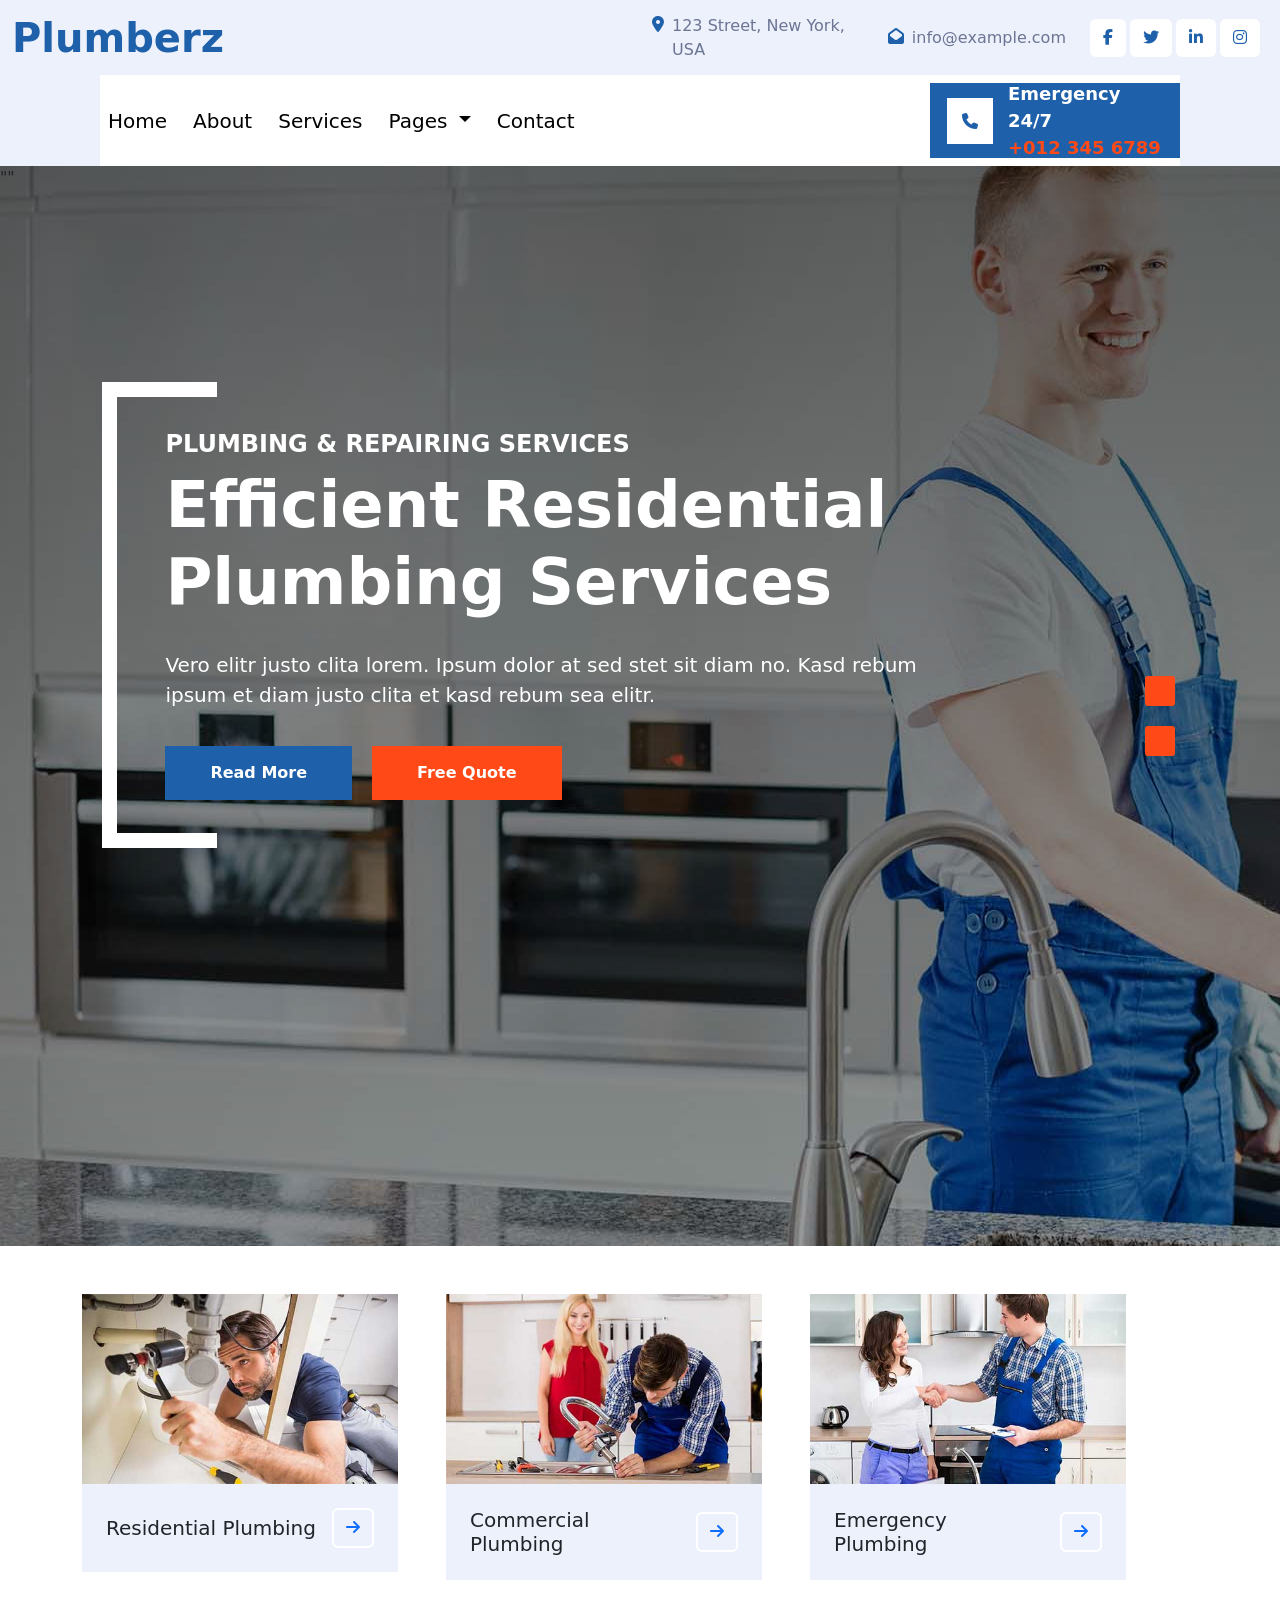
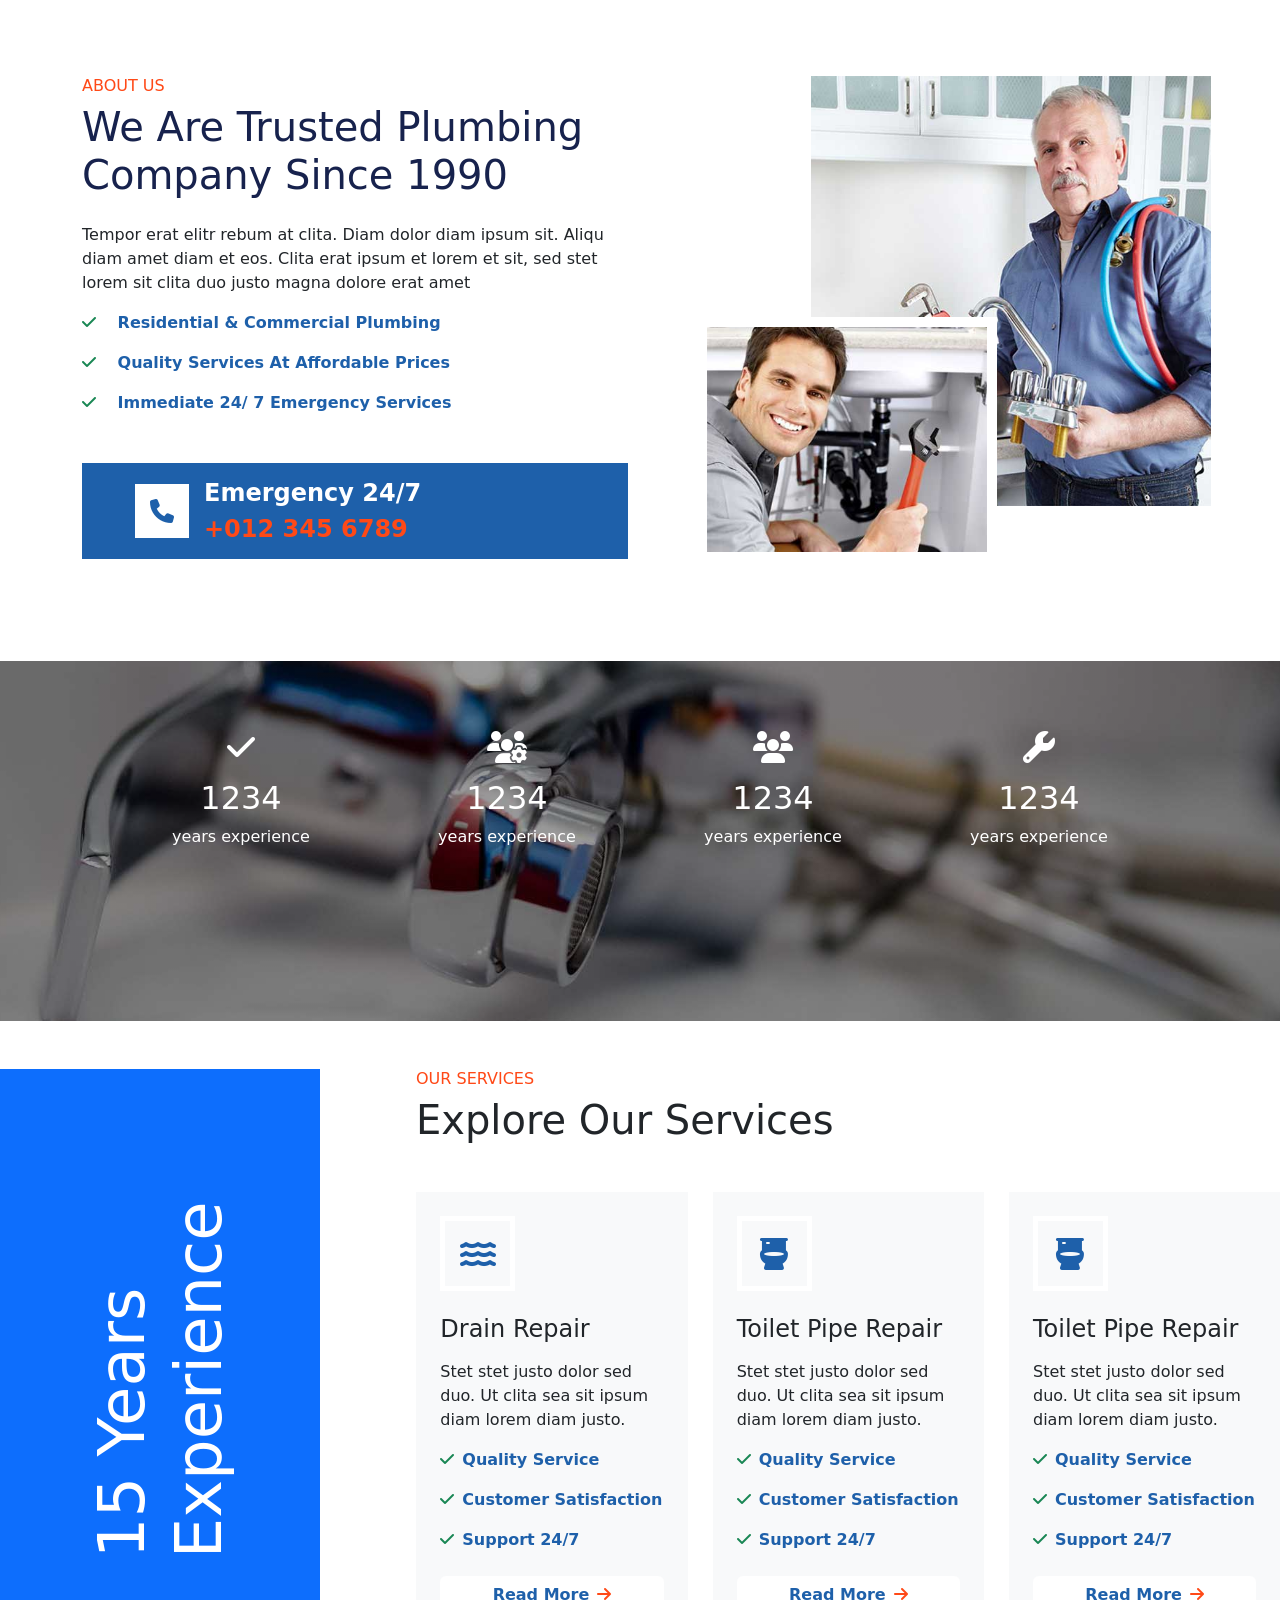
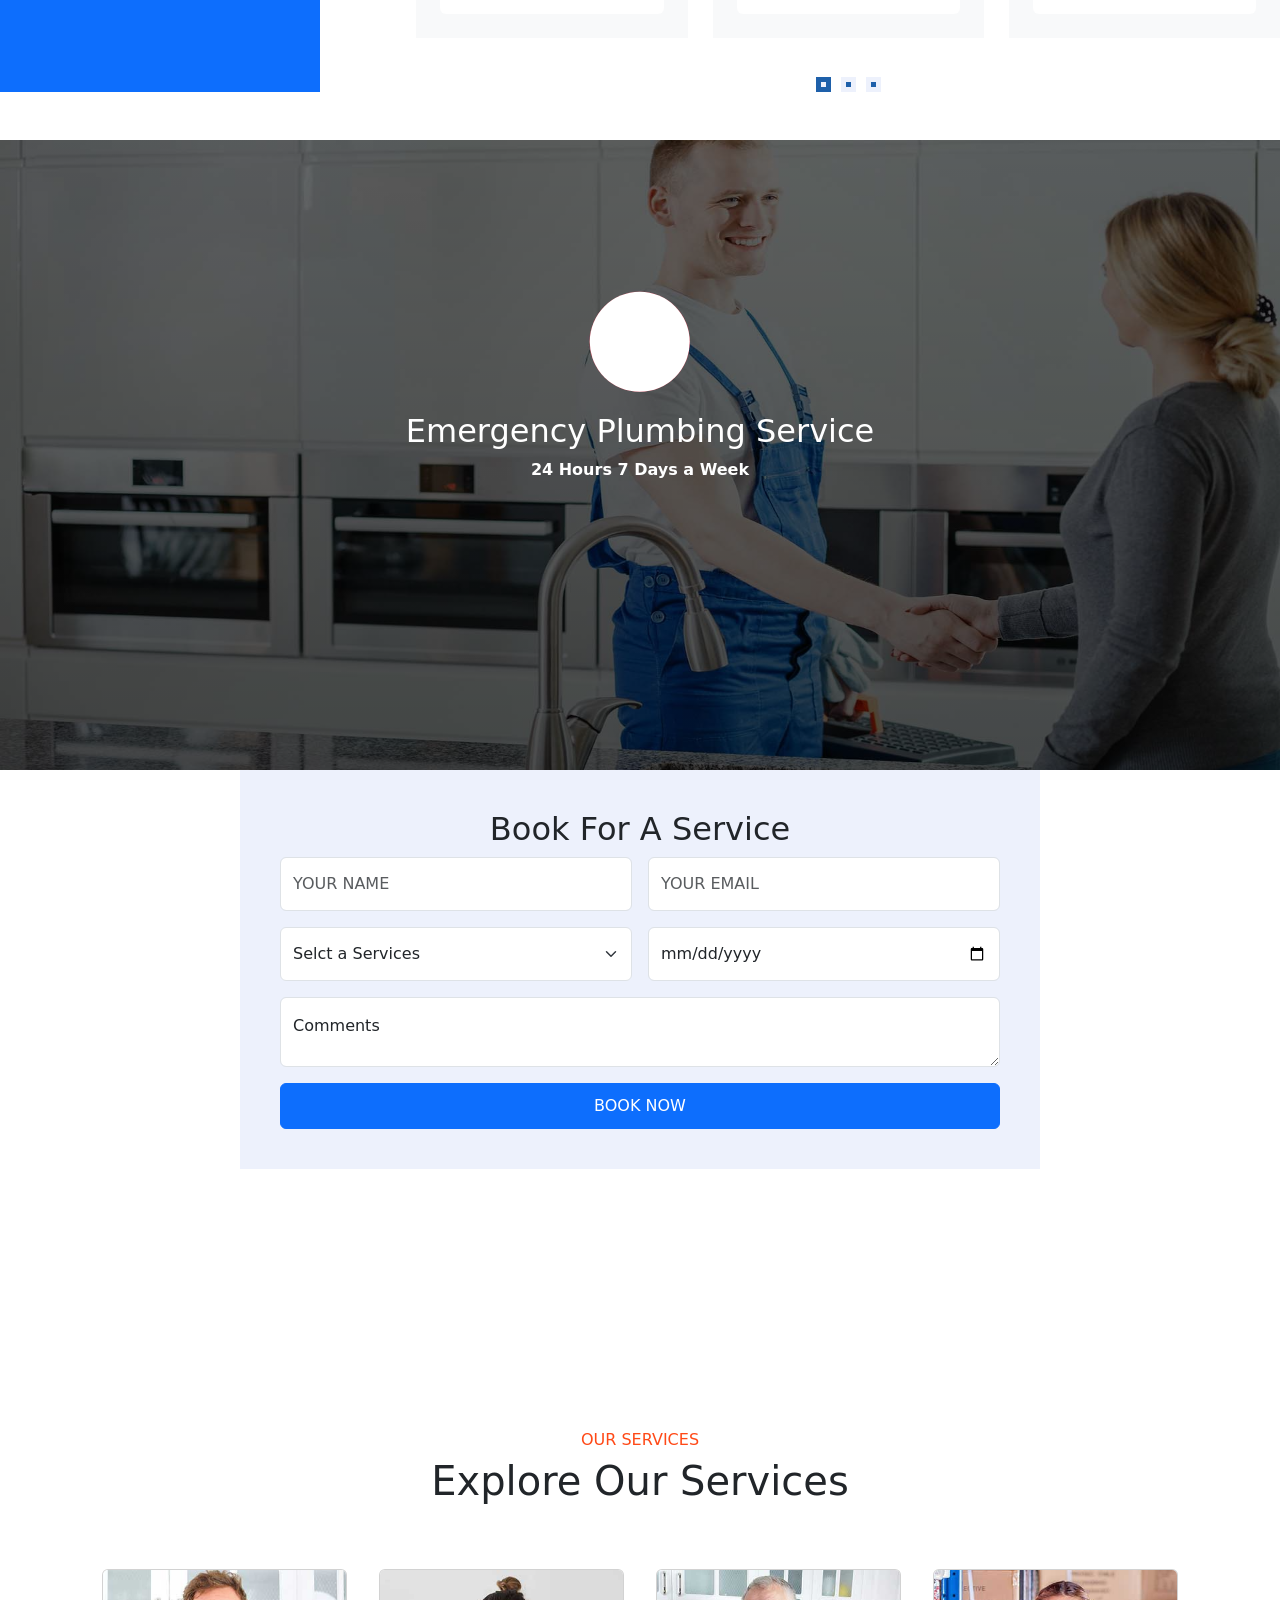
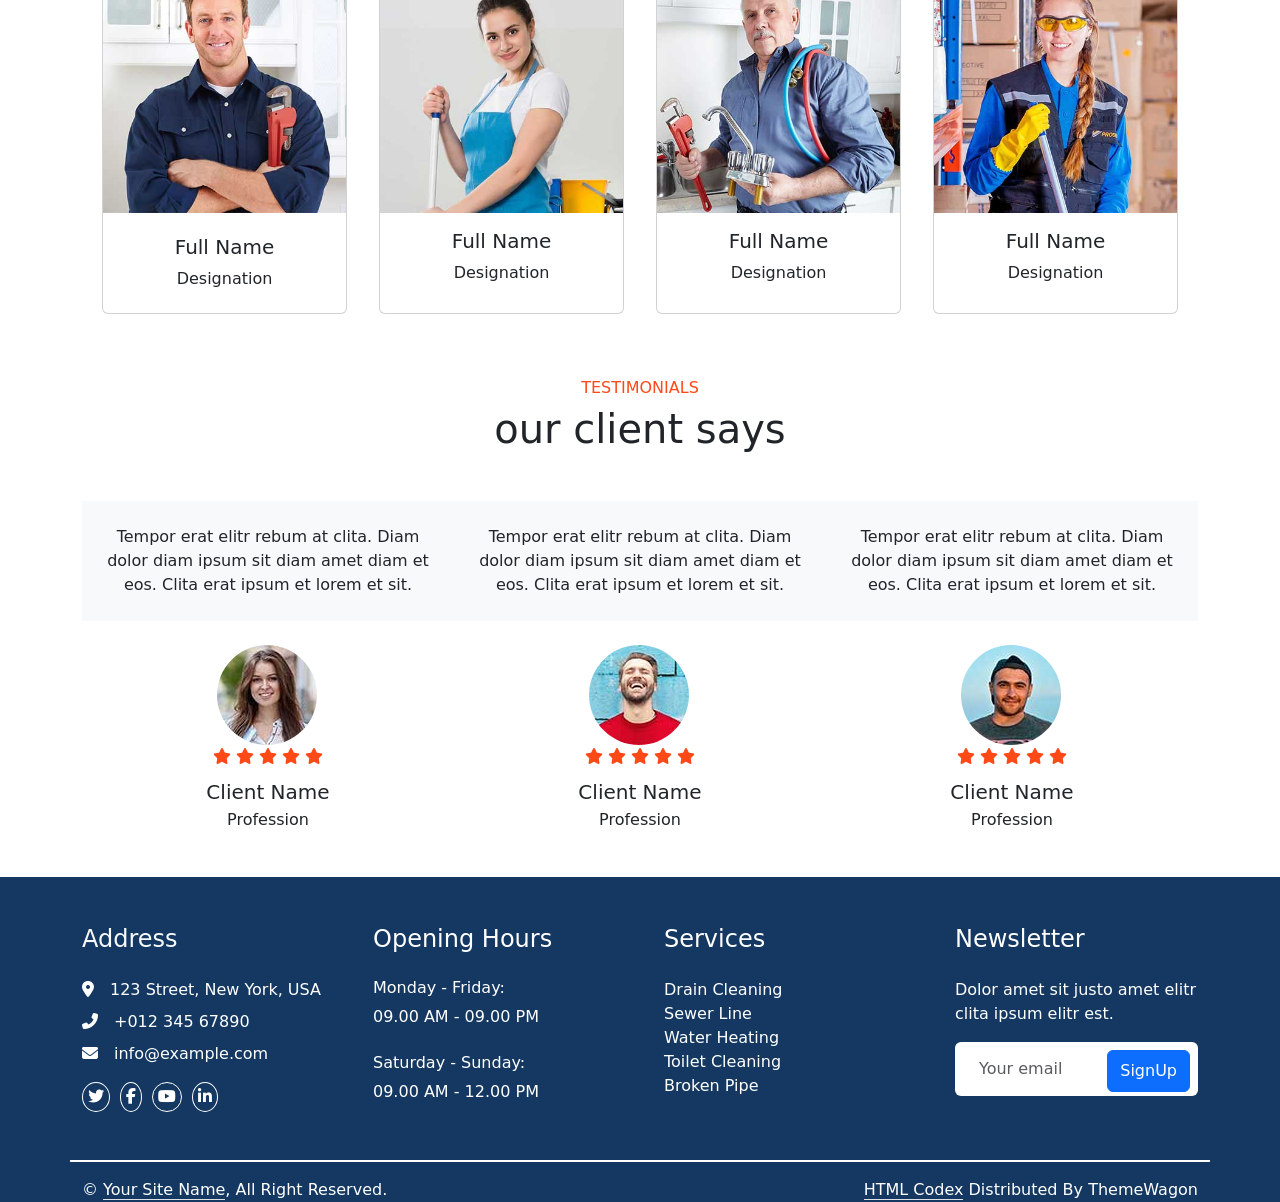
<file: testimonials.html>
<!DOCTYPE html>
<html lang="en">
    
<head>
    <meta charset="UTF-8">
    <meta name="viewport" content="width=device-width, initial-scale=1.0">
    <title>plumberz</title>
    <link href="https://cdn.jsdelivr.net/npm/bootstrap@5.0.2/dist/css/bootstrap.min.css" rel="stylesheet" >
    <link rel="stylesheet" href="https://cdnjs.cloudflare.com/ajax/libs/font-awesome/6.7.2/css/all.min.css">
    <link rel="stylesheet" href="https://cdnjs.cloudflare.com/ajax/libs/OwlCarousel2/2.3.4/assets/owl.carousel.min.css">
    <link rel="stylesheet" href="https://cdnjs.cloudflare.com/ajax/libs/OwlCarousel2/2.3.4/assets/owl.theme.default.min.css">
    <link rel="stylesheet" href="css/style.css">
</head>



<body>
    <!--top-sec-->
<section>
    <div class="container-fluid bg-light d-none d-lg-block ">
        <div class="row top-bar d-flex align-item-center">
            <div class="col-lg-6 col-md-12 text-center col-md-3 text-lg-start">
                <a class="navbar-brand m-0 p-0" href="#">
                    <h1 class="text-primary m-0">plumberz</h1>
                </a>
            </div>
            <div class="address col-lg-6 col-md-12  d-flex ">
                <div class="h-100 d-flex align-item-center me-3">
                    <i class="fa fa-map-marker-alt text-primary me-2"></i>
                    <p >123 Street, New York, USA</p>
                </div>
            
                <div class="h-100 d-inline-flex  align-item-center me-4">
                    <i class="far fa-envelope-open text-primary me-2"></i>
                    <p>info@example.com</p>
                </div>
                <div class="h-100 d-inline-flex align-item-center me-2">
                    <a class="btn btn-sm-square bg-white text-primary me-1" href="#">
                        <i class="fab fa-facebook-f"></i>
                    </a>
                    <a class="btn btn-sm-square bg-white text-primary me-1" href="#">
                        <i class="fab fa-twitter"></i>
                    </a>
                    <a class="btn btn-sm-square bg-white text-primary me-1" href="#">
                        <i class="fab fa-linkedin-in"></i>
                    </a>
                    <a class="btn btn-sm-square bg-white text-primary me-0" href="#">
                        <i class="fab fa-instagram"></i>
                    </a>
            
            
                </div>
            </div>
        </div>
    </div>
</section>

<!--navbar-->
<div class="container-fluid boundary bg-light sticky-top">
    <nav class="navbar navbar-expand-lg navbar-light bg-white ">
        
            <button class="navbar-toggler" type="button" data-bs-toggle="collapse" data-bs-target="#navbarNavDropdown"
                aria-controls="navbarNavDropdown" aria-expanded="false" aria-label="Toggle navigation">
                <span class="navbar-toggler-icon"></span>
            </button>
            <div class="space d-flex ">
                <div class="collapse navbar-collapse me-auto" id="navbarNavDropdown">
                    <ul class="navbar-nav g-3">
                        <li class="nav-item">
                            <a class="nav-link active" aria-current="page" href="index.html">Home</a>
                        </li>
                        <li class="nav-item">
                            <a class="nav-link" href="about.html">about</a>
                        </li>
                        <li class="nav-item">
                            <a class="nav-link" href="services.html">services</a>
                        </li>
                        <li class="nav-item dropdown" id="drop">
                            <a class="nav-link dropdown-toggle" href="#" id="navbarDropdownMenuLink" role="button"
                                data-bs-toggle="dropdown" aria-expanded="false">
                                pages
                            </a>
                            <ul class="dropdown-menu" aria-labelledby="navbarDropdownMenuLink">
                                <li><a class="dropdown-item" href="action.html">Action</a></li>
                                <li><a class="dropdown-item" href="#">Another action</a></li>
                                <li><a class="dropdown-item" href="#">Something else here</a></li>
                            </ul>
                        </li>
                        <li class="nav-item">
                            <a class="nav-link" href="contact.html">contact</a>
                        </li>
                    </ul>
                                    <div class="phone d-flex ">
                    <div>
                        <i class="fa-solid fa-phone"></i>
                    </div>
                    <div class="box">
                        <p class="para">Emergency 24/7</p>
                        <a href="" class="number">+012 345 6789</a> 
                    </div>
                </div>
                </div>

            </div>

    
    </nav>
</div>
<!--corusel-->
<div class="owl-carousel owl-theme homeSlider">
    <div class="item">
        <img src="images/plumber1.jpg" alt="plumber1">
        <div class="headings">
            <div class="m-5 hero-sec">
                <h5>Plumbing & Repairing Services</h5>
                <h1>Efficient Residential <br>Plumbing Services</h1>
                <p>Vero elitr justo clita lorem. Ipsum dolor at sed stet sit diam no. Kasd rebum <br>ipsum et diam justo clita et
                    kasd rebum sea elitr.</p>
                <div class="buttoncls">
                    <a href="#">read more</a>
                    <a href="#" class="fr">free quote</a>
                </div>
            </div>
        </div>
    </div>

    <div class="item">
        <img src="images/plumber-2.jpg" alt="plumber-2">
        <div class="headings">
            <div class="m-5 hero-sec">
                <h5>Plumbing & Repairing Services</h5>
                <h1>Efficient Residential <br>Plumbing Services</h1>
                <p>Vero elitr justo clita lorem. Ipsum dolor at sed stet sit diam no. Kasd rebum <br>ipsum et diam justo
                    clita et
                    kasd rebum sea elitr.</p>
                <div class="buttoncls">
                    <a href="#">read more</a>
                    <a href="#" class="fr">free quote</a>
                </div>
            </div>
        </div>
    </div>
    
</div>
<!--sevicing-->
<section class="service py-5">
    <div class="container">
        <div class="row d-flex g-5 me-5">
            <div class="col-lg-4 col-md-6">
                <div class="img-sec ">
                    <img  class="img-fluid w-100 h-100 "src="images/service-1.jpg" alt="service-1">
                   <div class="tab d-flex align-items-center justify-content-between bg-light p-4">
                        <h5 class="me-3 mb-0">Residential Plumbing</h5>
                        <a class="btn btn-square btn-outline-primary border-2 border-white flex-shrink-0" href=""><i class="fa fa-arrow-right"></i></a>
                    </div>
                </div>
            </div>
             <div class="col-lg-4 col-md-6">
                <div class="img-sec">
                    <img  class="img-fluid w-100 h-100 "src="images/service-2.jpg" alt="service-1">
                   <div class="tab d-flex align-items-center justify-content-between bg-light p-4">
                        <h5 class=" me-3 mb-0">Commercial Plumbing </h5>
                        <a class="btn btn-square btn-outline-primary border-2 border-white flex-shrink-0" href=""><i class="fa fa-arrow-right"></i></a>
                    </div>
                </div>
            </div>
             <div class="col-lg-4 col-md-6">
                <div class="img-sec">
                    <img  class="img-fluid w-100 h-100 "src="images/service-3.jpg" alt="service-1">
                   <div class="tab d-flex align-items-center justify-content-between bg-light p-4">
                        <h5 class="me-3 mb-0">Emergency Plumbing</h5>
                        <a class="btn btn-square btn-outline-primary border-2 border-white flex-shrink-0" href=""><i class="fa fa-arrow-right"></i></a>
                    </div>
                </div>
            </div>
        </div>

    </div>
</section>
<!--about-us-->
<section class="about-us mt-5">
    <div class="container">
        <div class="row">
            <div class="col-md-6 ">
                <h6 class="text-secondary text-uppercase">about us</h6>
                <h2 class="main mb-4">We Are Trusted Plumbing Company Since 1990</h2>
                <p>Tempor erat elitr rebum at clita. Diam dolor diam ipsum sit. Aliqu diam amet diam et eos. Clita erat ipsum et lorem et sit, sed stet lorem sit clita duo justo magna dolore erat amet</p>
                <p class="fw-medium text-primary "><i class="fa fa-check text-success me-3"></i> Residential & commercial plumbing</p >
                <p class="fw-medium text-primary "><i class="fa fa-check text-success me-3"></i> Quality services at affordable prices</p >
                <p class="fw-medium text-primary "><i class="fa fa-check text-success me-3"></i> Immediate 24/ 7 emergency services</p>
                <div class="phone d-flex mt-5 w-100 g-5 p-5">
                    <div>
                        <i class="fa-solid fa-phone" style="font-size: 24px;"></i>
                    </div>
                    <div class="box ">
                        <p class="para" style="font-size: 24px;">Emergency 24/7</p>
                        <a href="" class="number"style="font-size: 24px;">+012 345 6789</a> 
                    </div>
                </div>
            </div>
            <div class="sec col-md-6 ">
                <div class="align">
                    <img class="img-fluid h-20" src="images/about-1.jpg" alt="">
                </div>
                <div class="align2">
                    <img src="images/about-2.jpg" alt="">
                </div>

            </div>
        </div>
    </div>
</section>
<!--fact-->
<section class="fact">
        <div class="container">
            <div class="dis row g-5">
                <div class="col-md-3 mt-5 text-center ">
                    <i class="fa fa-check fa-2x text-white mb-3"></i>
                    <h2 class="text-white mb-2">1234</h2>
                    <p class="text-white mb-0">years experience</p>

                </div>
                <div class="col-md-3 mt-5 text-center ">
                    <i class="fa fa-users-cog fa-2x text-white mb-3"></i>
                    <h2 class="text-white mb-2">1234</h2>
                    <p class="text-white mb-0">years experience</p>

                </div>
                <div class="col-md-3 mt-5 text-center ">
                    <i class="fa fa-users fa-2x text-white mb-3"></i>
                    <h2 class="text-white mb-2">1234</h2>
                    <p class="text-white mb-0">years experience</p>

                </div>
                <div class="col-md-3 mt-5 text-center ">
                    <i class="fa fa-wrench fa-2x text-white mb-3"></i>
                    <h2 class="text-white mb-2">1234</h2>
                    <p class="text-white mb-0">years experience</p>

                </div>
            </div>
        </div>

</section>
<!--experience-->
<section class="services">
<div class="container-fluid py-5 px-4 px-lg-0">
        <div class="row g-0">
            <div class="col-lg-3 d-none d-lg-flex">
                <div class="d-flex align-items-center justify-content-center bg-primary w-100 h-100">
                    <h1 class="display-3 text-white m-0" style="transform: rotate(-90deg);">15 Years Experience</h1>
                </div>
            </div>
            <div class="col-md-12 col-lg-9">
                <div class="ms-lg-5 ps-lg-5">
                    <div class="text-center text-lg-start wow fadeInUp" data-wow-delay="0.1s">
                        <h6 class="text-secondary text-uppercase">Our Services</h6>
                        <h1 class="mb-5">Explore Our Services</h1>
                    </div>
                    <div class="owl-carousel owl-theme service-carousel position-relative wow fadeInUp" data-wow-delay="0.1s">
                        <div class="bg-light p-4">
                            <div class="d-flex align-items-center justify-content-center border border-5 border-white mb-4" style="width: 75px; height: 75px;">
                                <i class="fa fa-water fa-2x text-primary"></i>
                            </div>
                            <h4 class="mb-3">Drain Repair</h4>
                            <p>Stet stet justo dolor sed duo. Ut clita sea sit ipsum diam lorem diam justo.</p>
                            <p class="text-primary fw-medium"><i class="fa fa-check text-success me-2"></i>Quality Service</p>
                            <p class="text-primary fw-medium"><i class="fa fa-check text-success me-2"></i>Customer Satisfaction</p>
                            <p class="text-primary fw-medium"><i class="fa fa-check text-success me-2"></i>Support 24/7</p>
                            <a href="" class="btn bg-white text-primary w-100 mt-2">Read More<i class="fa fa-arrow-right text-secondary ms-2"></i></a>
                        </div>
                        <div class="bg-light p-4">
                            <div class="d-flex align-items-center justify-content-center border border-5 border-white mb-4" style="width: 75px; height: 75px;">
                                <i class="fa fa-toilet fa-2x text-primary"></i>
                            </div>
                            <h4 class="mb-3">Toilet Pipe Repair</h4>
                            <p>Stet stet justo dolor sed duo. Ut clita sea sit ipsum diam lorem diam justo.</p>
                            <p class="text-primary fw-medium"><i class="fa fa-check text-success me-2"></i>Quality Service</p>
                            <p class="text-primary fw-medium"><i class="fa fa-check text-success me-2"></i>Customer Satisfaction</p>
                            <p class="text-primary fw-medium"><i class="fa fa-check text-success me-2"></i>Support 24/7</p>
                            <a href="" class="btn bg-white text-primary w-100 mt-2">Read More<i class="fa fa-arrow-right text-secondary ms-2"></i></a>
                        </div>
                          <div class="bg-light p-4">
                            <div class="d-flex align-items-center justify-content-center border border-5 border-white mb-4" style="width: 75px; height: 75px;">
                                <i class="fa fa-toilet fa-2x text-primary"></i>
                            </div>
                            <h4 class="mb-3">Toilet Pipe Repair</h4>
                            <p>Stet stet justo dolor sed duo. Ut clita sea sit ipsum diam lorem diam justo.</p>
                            <p class="text-primary fw-medium"><i class="fa fa-check text-success me-2"></i>Quality Service</p>
                            <p class="text-primary fw-medium"><i class="fa fa-check text-success me-2"></i>Customer Satisfaction</p>
                            <p class="text-primary fw-medium"><i class="fa fa-check text-success me-2"></i>Support 24/7</p>
                            <a href="" class="btn bg-white text-primary w-100 mt-2">Read More<i class="fa fa-arrow-right text-secondary ms-2"></i></a>
                        </div>
                          <div class="bg-light p-4">
                            <div class="d-flex align-items-center justify-content-center border border-5 border-white mb-4" style="width: 75px; height: 75px;">
                                <i class="fa fa-toilet fa-2x text-primary"></i>
                            </div>
                            <h4 class="mb-3">Toilet Pipe Repair</h4>
                            <p>Stet stet justo dolor sed duo. Ut clita sea sit ipsum diam lorem diam justo.</p>
                            <p class="text-primary fw-medium"><i class="fa fa-check text-success me-2"></i>Quality Service</p>
                            <p class="text-primary fw-medium"><i class="fa fa-check text-success me-2"></i>Customer Satisfaction</p>
                            <p class="text-primary fw-medium"><i class="fa fa-check text-success me-2"></i>Support 24/7</p>
                            <a href="" class="btn bg-white text-primary w-100 mt-2">Read More<i class="fa fa-arrow-right text-secondary ms-2"></i></a>
                        </div>
                          <div class="bg-light p-4">
                            <div class="d-flex align-items-center justify-content-center border border-5 border-white mb-4" style="width: 75px; height: 75px;">
                                <i class="fa fa-toilet fa-2x text-primary"></i>
                            </div>
                            <h4 class="mb-3">Toilet Pipe Repair</h4>
                            <p>Stet stet justo dolor sed duo. Ut clita sea sit ipsum diam lorem diam justo.</p>
                            <p class="text-primary fw-medium"><i class="fa fa-check text-success me-2"></i>Quality Service</p>
                            <p class="text-primary fw-medium"><i class="fa fa-check text-success me-2"></i>Customer Satisfaction</p>
                            <p class="text-primary fw-medium"><i class="fa fa-check text-success me-2"></i>Support 24/7</p>
                            <a href="" class="btn bg-white text-primary w-100 mt-2">Read More<i class="fa fa-arrow-right text-secondary ms-2"></i></a>
                        </div>
                        <div class="bg-light p-4">
                            <div class="d-flex align-items-center justify-content-center border border-5 border-white mb-4" style="width: 75px; height: 75px;">
                                <i class="fa fa-shower fa-2x text-primary"></i>
                            </div>
                            <h4 class="mb-3">Sewer Line Repair</h4>
                            <p>Stet stet justo dolor sed duo. Ut clita sea sit ipsum diam lorem diam justo.</p>
                            <p class="text-primary fw-medium"><i class="fa fa-check text-success me-2"></i>Quality Service</p>
                            <p class="text-primary fw-medium"><i class="fa fa-check text-success me-2"></i>Customer Satisfaction</p>
                            <p class="text-primary fw-medium"><i class="fa fa-check text-success me-2"></i>Support 24/7</p>
                            <a href="" class="btn bg-white text-primary w-100 mt-2">Read More<i class="fa fa-arrow-right text-secondary ms-2"></i></a>
                        </div>
                        <div class="bg-light p-4">
                            <div class="d-flex align-items-center justify-content-center border border-5 border-white mb-4" style="width: 75px; height: 75px;">
                                <i class="fa fa-tint fa-2x text-primary"></i>
                            </div>
                            <h4 class="mb-3">Water Heater Repair</h4>
                            <p>Stet stet justo dolor sed duo. Ut clita sea sit ipsum diam lorem diam justo.</p>
                            <p class="text-primary fw-medium"><i class="fa fa-check text-success me-2"></i>Quality Service</p>
                            <p class="text-primary fw-medium"><i class="fa fa-check text-success me-2"></i>Customer Satisfaction</p>
                            <p class="text-primary fw-medium"><i class="fa fa-check text-success me-2"></i>Support 24/7</p>
                            <a href="" class="btn bg-white text-primary w-100 mt-2">Read More<i class="fa fa-arrow-right text-secondary ms-2"></i></a>
                        </div>
                    </div>
                </div>
            </div>
        </div>
    </div>
</section>
<!--video-->
<section>
    <div class="video">
        <img src="images/plumber1.jpg" alt="plumber-photo" class="back">
        <div class="content-class">
            <div class="play-button">
                <a href="https://www.youtube.com/watch?v=fSp2C7QPH8M&list=PL9ooVrP1hQOGN1jUBxcghKWedTVD2Ns0z" target="_blank"><img src="images/play-button (1).png" alt="" class="front img-fluid"></a>
            </div>
            <h2>Emergency Plumbing Service</h2>
            <p>24 Hours 7 Days a Week</p>
        </div>
    </div>
</section>
<!--form-->
<section>
    <div class="container">
        <div class="design justify-content-center">
            <div class="des">
                <h2>Book For A Service</h2>
                <form>
                    <div class="row g-3">
                        <div class="col-sm-6 col">
                            <input type="text" class="form-control" placeholder="YOUR NAME" aria-label=" name">
                        </div>
                        <div class="col-sm-6 col">
                            <input type="email" class="form-control" placeholder="YOUR EMAIL" aria-label="email">
                        </div>
                        <div class="col-sm-6 col">
                            <select class="form-select" aria-label="Default select example" >
                                <option selected>Selct a Services</option>
                                <option value="1">One</option>
                                <option value="2">Two</option>
                                <option value="3">Three</option>
                                </select>
                        </div>
                        <div class="col-sm-6 col">
                            <input type="date" class="form-control" placeholder="Last name" aria-label="Last name">
                        </div>
                        <div class="col-12">
                        <div class="form-floating">
                            <textarea class="form-control" placeholder="Leave a comment here" id="floatingTextarea2" style="height: 70px"></textarea>
                            <label for="floatingTextarea2">Comments</label>
                        </div>
                        </div>
                    </div>
    
                    <button type="submit"style="width: 100%; padding: 10px;" class="btn btn-primary mt-3">BOOK NOW</button>
                </form>
            </div>
        </div>



    </div>
</section>
<!--technicians-->
<section class="">
    <div class="container">
    <div class="text-center  wow fadeInUp" data-wow-delay="0.1s">
        <h6 class="text-secondary text-uppercase">Our Services</h6>
        <h1 class="mb-5">Explore Our Services</h1>
    </div>
    <div class="container">
        <div class="row g-3">
            <div class="text-center col-md-3 p-3">
                <div class="card">
                    <img src="images/technicians1.jpg" class="card-img-top" alt="...">
                    <div class="bg-change-box">
                        <div class="card-body_light">
                            <h5 class="card-title">Full Name</h5>
                            <p class="card-text">Designation</p>
                        </div>
                        <div class="card-body_primary">
                            <a href="javascript:void(0)"><i class="fa-brands fa-facebook"></i></a>
                            <a href="javascript:void(0)"><i class="fa-brands fa-instagram"></i></a>
                            <a href="javascript:void(0)"><i class="fa-brands fa-linkedin-in"></i></a>
                        </div>
                    </div>
                </div>
            </div>
            <div class="text-center col-md-3 p-3">
                <div class="card">
                    <img src="images/team-2.jpg" class="card-img-top" alt="...">
                    <div class="bg-change-box">
                        <div class="card-body">
                            <h5 class="card-title">Full Name</h5>
                            <p class="card-text">Designation</p>
                        </div>
                    </div>
                </div>
            </div>
            <div class="text-center col-md-3 p-3">
                <div class="card">
                    <img src="images/team-3.jpg" class="card-img-top" alt="...">
                    <div class="bg-change-box">
                        <div class="card-body">
                            <h5 class="card-title">Full Name</h5>
                            <p class="card-text">Designation</p>
                        </div>
                    </div>
                </div>
            </div>
            <div class="text-center col-md-3 p-3">
                <div class="card">
                    <img src="images/team-4.jpg" class="card-img-top" alt="...">
                    <div class="bg-change-box">
                        <div class="card-body">
                            <h5 class="card-title">Full Name</h5>
                            <p class="card-text">Designation</p>
                        </div>
                    </div>
                </div>
            </div>
        </div>

    </div>
    </div>
</section>
<!--feedback-->
<section class="feedback mt-5">
        <div class="container">
            <div class="text-center  wow fadeInUp" data-wow-delay="0.1s">
                <h6 class="text-secondary text-uppercase">testimonials</h6>
                <h1 class="mb-5">our client says</h1>
            </div>
            <div id="owl-demo" class="owl-carousel testimonial-carousel owl-theme">
                
                <div class="clients">
                    <div class="testimonial-text bg-light text-center p-4 mb-4">
                        <p class="mb-0">Tempor erat elitr rebum at clita. Diam dolor diam ipsum sit diam amet diam et eos. Clita erat ipsum
                            et lorem et sit.</p>
                    </div>
                    <img src="images/testimonial-1.jpg" alt="owl image">
                    <div class="mb-2 text-center">
                        <p class="fa fa-star text-secondary"></p>
                        <p class="fa fa-star text-secondary"></p>
                        <p class="fa fa-star text-secondary"></p>
                        <p class="fa fa-star text-secondary"></p>
                        <p class="fa fa-star text-secondary"></p>
                        <h5 class="mb-1">Client Name</h5>
                        <p class="m-0">Profession</p>
                    </div>

                </div>
                <div class="clients">
                    <div class="testimonial-text bg-light text-center p-4 mb-4">
                        <p class="mb-0">Tempor erat elitr rebum at clita. Diam dolor diam ipsum sit diam amet diam et eos. Clita erat
                            ipsum
                            et lorem et sit.</p>
                    </div>
                    <img src="images/testimonial-2.jpg" alt="owl image">
                    <div class="mb-2 text-center">
                        <p class="fa fa-star text-secondary"></p>
                        <p class="fa fa-star text-secondary"></p>
                        <p class="fa fa-star text-secondary"></p>
                        <p class="fa fa-star text-secondary"></p>
                        <p class="fa fa-star text-secondary"></p>
                        <h5 class="mb-1">Client Name</h5>
                        <p class="m-0">Profession</p>
                    </div>
                
                </div>
                                <div class="clients">
                    <div class="testimonial-text bg-light text-center p-4 mb-4">
                        <p class="mb-0">Tempor erat elitr rebum at clita. Diam dolor diam ipsum sit diam amet diam et eos. Clita erat ipsum
                            et lorem et sit.</p>
                    </div>
                    <img src="images/testimonial-3.jpg" alt="owl image">
                    <div class="mb-2 text-center">
                        <p class="fa fa-star text-secondary"></p>
                        <p class="fa fa-star text-secondary"></p>
                        <p class="fa fa-star text-secondary"></p>
                        <p class="fa fa-star text-secondary"></p>
                        <p class="fa fa-star text-secondary"></p>
                        <h5 class="mb-1">Client Name</h5>
                        <p class="m-0">Profession</p>
                    </div>

                </div>
                                <div class="clients">
                    <div class="testimonial-text bg-light text-center p-4 mb-4">
                        <p class="mb-0">Tempor erat elitr rebum at clita. Diam dolor diam ipsum sit diam amet diam et eos. Clita erat ipsum
                            et lorem et sit.</p>
                    </div>
                    <img src="images/testimonial-4.jpg" alt="owl image">
                    <div class="mb-2 text-center">
                        <p class="fa fa-star text-secondary"></p>
                        <p class="fa fa-star text-secondary"></p>
                        <p class="fa fa-star text-secondary"></p>
                        <p class="fa fa-star text-secondary"></p>
                        <p class="fa fa-star text-secondary"></p>
                        <h5 class="mb-1">Client Name</h5>
                        <p class="m-0">Profession</p>
                    </div>

                </div>
                                <div class="clients">
                    <div class="testimonial-text bg-light text-center p-4 mb-4">
                        <p class="mb-0">Tempor erat elitr rebum at clita. Diam dolor diam ipsum sit diam amet diam et eos. Clita erat ipsum
                            et lorem et sit.</p>
                    </div>
                    <img src="images/testimonial-1.jpg" alt="owl image">
                    <div class="mb-2 text-center">
                        <p class="fa fa-star text-secondary"></p>
                        <p class="fa fa-star text-secondary"></p>
                        <p class="fa fa-star text-secondary"></p>
                        <p class="fa fa-star text-secondary"></p>
                        <p class="fa fa-star text-secondary"></p>
                        <h5 class="mb-1">Client Name</h5>
                        <p class="m-0">Profession</p>
                    </div>

                </div>
                                <div class="clients">
                    <div class="testimonial-text bg-light text-center p-4 mb-4">
                        <p class="mb-0">Tempor erat elitr rebum at clita. Diam dolor diam ipsum sit diam amet diam et eos. Clita erat ipsum
                            et lorem et sit.</p>
                    </div>
                    <img src="images/testimonial-2.jpg" alt="owl image">
                    <div class="mb-2 text-center">
                        <p class="fa fa-star text-secondary"></p>
                        <p class="fa fa-star text-secondary"></p>
                        <p class="fa fa-star text-secondary"></p>
                        <p class="fa fa-star text-secondary"></p>
                        <p class="fa fa-star text-secondary"></p>
                        <h5 class="mb-1">Client Name</h5>
                        <p class="m-0">Profession</p>
                    </div>

                </div>
              
            
            </div>
</section>
<!--footer-->
    <section class="footer container-fluid ">
        <div class="last container py-5">
            <div class="row g-5">
                <div class="col-lg-3 col-md-6">
                    <h4 class="text-light mb-4">Address</h4>
                    <p class="mb-2"><i class="fa fa-map-marker-alt me-3"></i>123 Street, New York, USA</p>
                    <p class="mb-2"><i class="fa fa-phone-alt me-3"></i>+012 345 67890</p>
                    <p class="mb-2"><i class="fa fa-envelope me-3"></i>info@example.com</p>
                    <div class="icons-con pt-2">
                        <a href=""><i class="fab fa-twitter"></i></a>
                        <a href=""><i class="fab fa-facebook-f"></i></a>
                        <a href=""><i class="fab fa-youtube"></i></a>
                        <a href=""><i class="fab fa-linkedin-in"></i></a>
                    </div>
                </div>
                <div class="col-lg-3 col-md-6">
                    <h4 class=" mb-4">Opening Hours</h4>
                    <h6 >Monday - Friday:</h6>
                    <p class="mb-4">09.00 AM - 09.00 PM</p>
                    <h6 >Saturday - Sunday:</h6>
                    <p class="mb-0">09.00 AM - 12.00 PM</p>
                </div>
                <div class=" col-lg-3 col-md-6 d-flex flex-column lh-base">
                    <h4 class=" mb-4">Services</h4>
                    <a  href="">Drain Cleaning</a>
                    <a  href="">Sewer Line</a>
                    <a  href="">Water Heating</a>
                    <a  href="">Toilet Cleaning</a>
                    <a" href="">Broken Pipe</a>
                </div>
                <div class="col-lg-3 col-md-6">
                    <h4 class="mb-4">Newsletter</h4>
                    <p>Dolor amet sit justo amet elitr clita ipsum elitr est.</p>
                    <div class="position-relative mx-auto" style="max-width: 400px;">
                        <input class="form-control border-0 w-100 py-3 ps-4 pe-5" type="text" placeholder="Your email">
                        <button type="button" class="btn btn-primary py-2 position-absolute top-0 end-0 mt-2 me-2">SignUp</button>
                    </div>
                </div>
            </div>
        </div>
        <div class="container mt-3">
            <div class="copyright">
                <div class="row">
                    <div class="col-md-6 text-center text-md-start mb-3 mb-md-0">
                        &copy; <a class="border-bottom" href="#">Your Site Name</a>, All Right Reserved.
                    </div>
                    <div class="col-md-6 text-center text-md-end">
                             <a class="border-bottom" href="https://htmlcodex.com">HTML Codex</a> Distributed By <a href="https://themewagon.com">ThemeWagon</a>
                    </div>
                </div>
            </div>
        </div>
    </section>
    <!-- Footer End -->




 




<!-- jQuery -->
<script src="https://code.jquery.com/jquery-3.7.1.min.js"></script>

<!-- Owl Carousel JS -->
<script src="https://cdnjs.cloudflare.com/ajax/libs/OwlCarousel2/2.3.4/owl.carousel.min.js"></script>
    <script src="https://cdn.jsdelivr.net/npm/bootstrap@5.0.2/dist/js/bootstrap.bundle.min.js" ></script>
<script>
    $('.homeSlider').owlCarousel({
    loop:true,
    margin:10,
    nav:true,
    dots:false,
    responsive:{
        0:{
            items:1
        },
        600:{
            items:1
        },
        1000:{
            items:1
        }
    }
})
</script>
    <script>
        window.addEventListener("scroll", function () {
            const navbar = document.querySelector(".boundary");

            if (window.scrollY > 50) {
                navbar.classList.add("sticky-active");
            } else {
                navbar.classList.remove("sticky-active");
            }
        });
    </script>
    <script>
    $(document).ready(function(){
        $(".service-carousel").owlCarousel({
            autoplay: true,        // Makes the carousel slide automatically
            smartSpeed: 1000,      // Transition speed (1 second)
            margin: 25,            // Gap between carousel items
            loop: true,            // Infinite looping
            nav: false,            // Hides next/prev arrows (set to true if desired)
            dots: true,            // Shows the navigation dots at the bottom
            responsive: {          // Breakpoints for responsiveness
                0:{
                    items: 1       // 1 item on mobile screens
                },
                768:{
                    items: 2       // 2 items on tablets
                },
                992:{
                    items: 3       // 3 items on desktop screens
                }
            }
        });
    });
</script>
    <script>
document.addEventListener("DOMContentLoaded", function () {
    const dropdown = document.querySelector("#drop");
    const menu = dropdown.querySelector(".dropdown-menu");

    dropdown.addEventListener("mouseenter", function () {
        menu.classList.add("show");
    });

    dropdown.addEventListener("mouseleave", function () {
        menu.classList.remove("show");
    });
});
</script>
<script>
$(document).ready(function() {
 
  $("#owl-demo").owlCarousel({
 
      autoPlay: 3000, //Set AutoPlay to 3 seconds
 
      items : 3,
      itemsDesktop : [1199,3],
      itemsDesktopSmall : [979,3]
 
  });
 
});
</script>
</body>
</html>
</file>
<file: css/style.css>
* {
    padding: 0;
    margin: 0;
    box-sizing: border-box;
}


.top-bar p {
    margin-bottom: unset !important;
}

.nav-bar.sticky-top {
    position: sticky;
    padding: 0;
    z-index: 9999;
}

.text-primary {
    color: #1E60AA !important;
    text-transform: capitalize;
    font-weight: 700;
}

.top-bar {
    height: 75px;
    /* padding: 0 4rem; */
    align-items: center;
    justify-content: center;
    background-color: #edf1fc;
}

.address {
    align-items: center !important;
    color: #6c7594;
}

i {
    padding-top: 2px;
}

.top-nav {
    background-color: #edf1fc;
}

.navbar {
    /* padding-left: 40px; */
    /* padding-top: 0;
    padding-bottom: 0; */
}

.navbar-nav {
    text-transform: capitalize;

}

.navbar-nav a {
    color: #000 !important;
}

.nav-link:hover {
    color: #1E60AA !important;
}

.dropdown-menu {
    margin-top: 0;
}

.space {
    justify-content: space-between;
    width: 100%;
}

.phone {
    width: 250px;
    height: 75px;
    background-color: #1e60aa;
    padding: 12px;
    gap: 10px;
    align-items: center;

}

.box {
    font-weight: 700;
}

.fa-phone {
    padding: 15px;
    background-color: #fff;
    z-index: 5;
    margin: 5px;
    color: #1e60aa;
    ;
}

.para {
    margin-bottom: unset;
    color: #fff;
    font-size: 18px;


}

.number {
    color: #ff4917;
    text-decoration: none;
    font-size: 18px;

}

.navbar-nav {
    font-size: 20px;
    gap: 10px;
}

.phone h2 {
    font-size: 10px;
}

.homeSlider {
    position: relative;
    overflow: hidden;
}

.item::before {
    content: '""';
    width: 100%;
    height: 100%;
    position: absolute;
    top: 0;
    z-index: 1;
    left: 0;
    background: linear-gradient(rgba(0, 0, 0, 0.6), rgba(0, 0, 0, 0.4));
}

.headings {
    position: absolute;
    top: 20%;
    left: 8%;
    border-left: 15px solid #fff;
    z-index: 2;
}


.headings::before {
    background: #fff;
    top: 0;
    left: 0;
    content: "";
    width: 100px;
    height: 15px;
    position: absolute;

}

.headings::after {
    background: #fff;
    bottom: 0;
    left: 0;
    content: "";
    width: 100px;
    height: 15px;
    position: absolute;

}


/* =============sticky-top================= */

.boundary {
    background-color: #edf1fc !important;
    padding: 0 100px;
    transition: all 0.4s ease;
}

.boundary.sticky-active {
    padding-left: 0;
    padding-right: 0;
}

.hero-sec h5 {
    font-size: 24px;
    color: #fff;
    text-transform: uppercase;
    font-weight: 600;
}

.hero-sec h1 {
    color: #fff;
    font-size: 64px;
    font-weight: 700;
}

.hero-sec p {
    color: #fff;
    font-size: 20px;
    font-weight: 500;
    margin-top: 30px;
}

.buttoncls {
    display: inline-flex;
    gap: 20px;
    margin-top: 20px;
    /* background-color: #1e60aa; */
}

.buttoncls a {
    background-color: #1e60aa;
    color: #fff;
    padding: 15px 45px;
    text-transform: capitalize;
    text-decoration: none;
    font-weight: 600;
    transition: all 0.9s ease;
}

.buttoncls .fr {
    background-color: #ff4917 !important;
}

.buttoncls a:hover {
    background-color: #143861;

}

.buttoncls .fr:hover {
    background-color: #f5704b !important;
}

.owl-nav button.owl-prev span,
.owl-nav button.owl-next span {
    display: none;
}

/* .owl-nav button.owl-prev::before {
    content: "\f053"; 
    font-family: "Font Awesome 6 Free";
    font-weight: 900;
    position: absolute;
    top: 50%;
    right: 10%;
    color: #fff;
    border: 2px solid #fff;
    border-radius: 50%;
    font-size: 25px;
    padding: 2px 15px;
}

.owl-nav button.owl-next::before {
    content: "\f054"; 
    font-family: "Font Awesome 6 Free";
    font-weight: 900;
    position: absolute;
    top: 60%;
    right: 10%;
    color: #fff;
    border: 2px solid #fff;
    border-radius: 50%;
    font-size: 25px;
    padding: 2px 15px;
} */

.owl-nav {
    position: absolute;
    top: 50%;
    transform: translateY(-50%);
    right: 100px;
    display: flex;
    gap: 10px;
    flex-direction: column;
}

.owl-nav button {
    background: #FF4917 !important;
    width: 30px;
    height: 30px;
    display: flex;
    align-items: center;
    justify-content: center;
}

.tab {
    background-color: #edf1fc !important;
}

.text-secondary {
    color: #FF4917 !important;
}

.main {
    color: #17224d;
    font-size: 40px;
}

.fw-medium {
    font-weight: 600 !important;
}

.text-primary {
    color: #1E60AA !important;
}

.sec {
    position: relative;
}

.sec .align img {
    position: absolute;
    top: 0;
    left: 30%;
    width: 400px !important;
    height: 430px !important;
    object-fit: cover;
}

.sec .align2 img {
    position: absolute;
    top: 50%;
    left: 10%;
    width: 300px !important;
    height: 245px !important;
    border: 10px solid #fff;
    object-fit: cover;
}

.fact {
    background: linear-gradient(rgba(0, 0, 0, .4), rgba(0, 0, 0, .4)), url(../images/bg.jpg) center center no-repeat;
    background-size: cover;
    width: 100%;
    height: 40vh;
    margin-top: 150px;
}

.dis {
    padding: 20px 50px;
}

.experience {
    margin-top: 80px;
}

.bluebox {
    background-color: #1E60AA;
    width: 25%;
    height: 80vh;
    position: relative;
}

.bluebox h2 {
    font-size: 60px;
    transform: rotate(270deg);
    position: absolute;
    top: 180px;

}

.vertical-experience-text {
    writing-mode: vertical-lr;
    transform: rotate(180deg);
    white-space: nowrap;
    /* Keeps the words on a single line */
}

.service-carousel .owl-dot {
    position: relative !important;
    display: inline-block !important;
    width: 15px !important;
    height: 15px !important;
    margin: 0px 5px !important;
    background: #1E60AA !important;
    border: 5px solid #EDF1FC !important;
    transition: 0.5s !important;
}

.owl-carousel .owl-dot,
.owl-carousel .owl-nav .owl-next,
.owl-carousel .owl-nav .owl-prev {
    cursor: pointer;
    user-select: none;
}


.service-carousel .owl-dots {
    margin-top: 24px;
    display: flex;
    align-items: flex-end;
    justify-content: center;
}

.service-carousel .owl-dot.active {
    background: #EDF1FC !important;
    border-color: #1E60AA !important;
}

.owl-theme .owl-dots .owl-dot.active span,
.owl-theme .owl-dots .owl-dot:hover span {
    background: unset;
}

.owl-theme .owl-dots .owl-dot span {
    background: unset;
}

.video {
    position: relative;
}

.video::before {
    position: absolute;
    content: "";
    left: 0;
    right: 0;
    width: 100%;
    height: 70vh;
    background: linear-gradient(rgba(0, 0, 0, 0.6), rgba(0, 0, 0, 0.7));
}

.video .back {
    width: 100%;
    height: 70vh;
}

.video {
    position: relative;
}

.content-class {
    position: absolute;
    left: 50%;
    top: 50%;
    transform: translate(-50%, -50%);
    color: #fff;
    z-index: 3;
    font-weight: 700;
}

.content-class p {
    text-align: center;
}

/* .video .front{
    width: 40%;
    height: 15vh;
    margin-bottom: 30px;
} */
/* .play-button{
    padding-left: 150px;
} */
/* .design{
    width: 60%;
    background-color: #ff4917;
    height: 60vh;
    align-items: center;
    position: relative;
} */
.design {
    display: flex;
    justify-content: center;
    /* horizontal center */
    align-items: center;
    /* vertical center */
    min-height: 100vh;
    margin-top: -240px;
    z-index: 3;

}

.des {
    width: 800px;
    z-index: 4;
    background-color: #edf1fc;
    padding: 40px;
    text-align: center;
    margin-bottom: 20px;
}

.form-control,
.form-select {
    height: 54px;
}

.bg-change-box {
    overflow: hidden;
    height: 100px;
}

.bg-change-box :where(.card-body_light, .card-body_primary) {
    display: flex;
    flex-direction: column;
    justify-content: center;
    align-items: center;
    height: 100px;
    transition: all 0.5s ease;
}

.card-body_primary {
    background-color: #1E60AA;
    color: #fff;
    flex-direction: row;
}

.card:hover .card-body_light {
    margin-top: -100px;
}

.card-body_primary a i {
    background-color: #ffffff;
    color: #474646;
    padding: 5px;
    margin: 0px 5px;
}





.play-button a {
    position: absolute;
    z-index: 1;
    width: 100px;
    height: 100px;
    left: 50%;
    top: -80%;
    transform: translateX(-50%) translateY(-50%);
}

.play-button a:before {
    content: "";
    position: absolute;
    z-index: 0;
    left: 50%;
    top: 50%;
    transform: translateX(-50%) translateY(-50%);
    display: block;
    width: 100px;
    height: 100px;
    background: #FFFFFF;
    border-radius: 50%;
    animation: pulse-border 1500ms ease-out infinite;
}

.feedback {
    position: relative;
}

.testimonial-carousel .owl-nav {
    position: absolute;
    width: 350px;
    bottom: 100px;
    left: 80% !important;
    transform: translateX(-50%);
    display: flex;
    justify-content: space-between;
    opacity: 0;
    transition: .5s;
    z-index: 1;
    align-items: center;
}

.owl-carousel .owl-item img {
    width: unset;
}

.clients img {
    border-radius: 50%;
    padding-inline: 135px;
}

.footer {
    background-color: #143861 !important;
    color: #fff;
}

.footer a {
    color: #fff;
    text-decoration: none;
}

.last {
    border-bottom: 2px solid #fff;
}

.icons-con {
    display: flex !important;
    gap: 10px !important;
}

.icons-con a {
    border: 1px solid #fff;
    padding: 2px 5px;
    border-radius: 50%;
}

.page-header {
    background: linear-gradient(rgba(0, 0, 0, .4), rgba(0, 0, 0, .4)), url(../images/bg.jpg) center center no-repeat;
    background-size: cover;
}

.header-carousel .container,
.page-header .container {
    position: relative;
    padding: 45px 0 45px 35px;
    border-left: 15px solid #FFFFFF;
}

.header-carousel .container::after,
.page-header .container::after {
    position: absolute;
    content: "";
    top: 208px;
    left: 0;
    width: 100px;
    height: 15px;
    background: #FFFFFF;
}

.header-carousel .container::before,
.page-header .container::before {
    position: absolute;
    content: "";
    top: 0;
    left: 0;
    width: 100px;
    height: 15px;
    background: #FFFFFF;
}

div#navbarNavDropdown {
    justify-content: space-between;
    gap: 15px;
    flex-wrap: wrap;
}












@keyframes pulse-border {
    0% {
        transform: translateX(-50%) translateY(-50%) translateZ(0) scale(1);
        opacity: 1;
    }

    100% {
        transform: translateX(-50%) translateY(-50%) translateZ(0) scale(1.5);
        opacity: 0;
    }
}


@media (max-width:991px) {
    .navbar.bg-white {
        background: none !important;
    }

    .boundary {
        padding: 20px;
    }

    .sec .align img {
        margin-top: 20px;
        position: unset;
    }

    .headings {

        position: absolute;
        top: 50%;
        transform: translateY(-50%);
        left: 8%;
        border-left: 15px solid #fff;
        z-index: 2;
        width: 77%;
        height: auto;
    }

    .homeSlider .item {
        height: 750px;
    }




    .hero-sec h5 {
        font-size: 15px;
    }

    .hero-sec h1 {
        font-size: 45px;
    }

    .hero-sec p {
        font-size: 14px;
        font-weight: 300;
        margin-top: 15px;
    }

    .hero-sec {
    margin: 70px 30px !important;
}

    .buttoncls a {
        padding: 8px 12px;
    }

    .owl-nav {
        position: absolute;
        top: 95%;
        transform: translateY(-50%);
        right: 40%;
        display: block;
    }
    .fit{
        transform: translateX(12%);
    }
    .about-us{
        text-align: center;
    }
}
</file>
